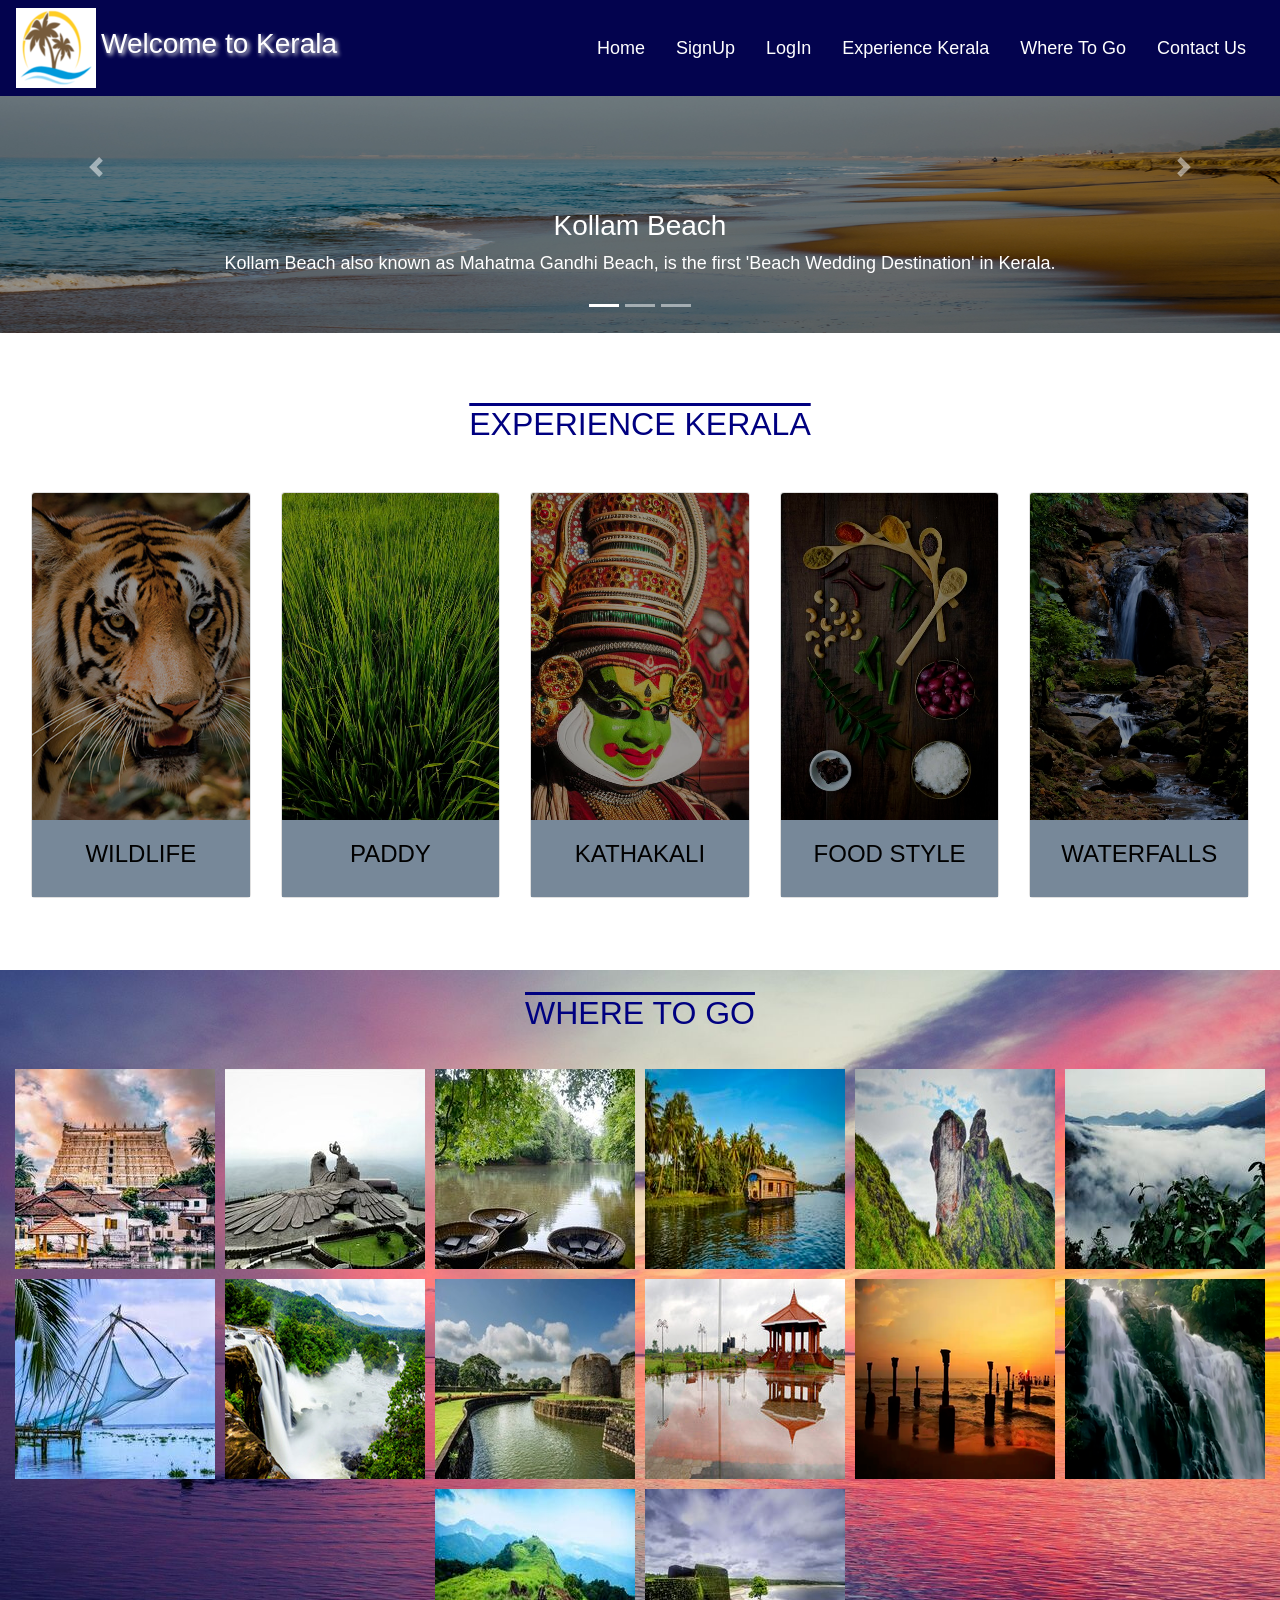
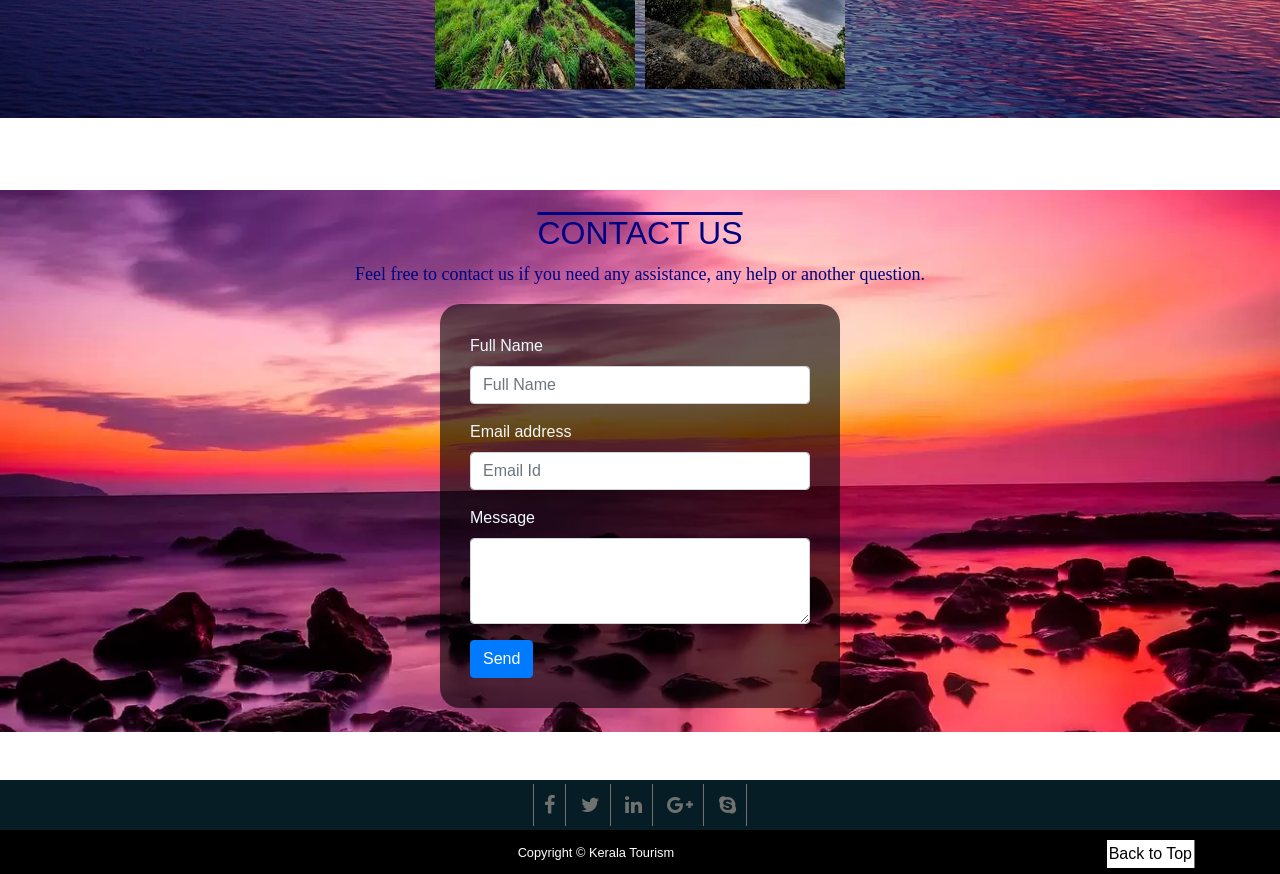
<file: index.html>
<!DOCTYPE html>
<html lang="en">
<head>
    <meta charset="UTF-8">
    <meta http-equiv="X-UA-Compatible" content="IE=edge">
    <meta name="viewport" content="width=device-width, initial-scale=1.0">
    <title>Kerala Tourism</title>
    <link rel="stylesheet" href="style.css">

    <link href="https://maxcdn.bootstrapcdn.com/font-awesome/4.4.0/css/font-awesome.min.css" rel="stylesheet"/> 
    <!-- <link href="https://maxcdn.bootstrapcdn.com/bootstrap/3.3.5/css/bootstrap.min.css" rel="stylesheet"/> --> 
    <link rel="stylesheet" href="https://cdn.jsdelivr.net/npm/bootstrap@4.5.3/dist/css/bootstrap.min.css" integrity="sha384-TX8t27EcRE3e/ihU7zmQxVncDAy5uIKz4rEkgIXeMed4M0jlfIDPvg6uqKI2xXr2" crossorigin="anonymous">
    <script src="https://code.jquery.com/jquery-3.5.1.slim.min.js" integrity="sha384-DfXdz2htPH0lsSSs5nCTpuj/zy4C+OGpamoFVy38MVBnE+IbbVYUew+OrCXaRkfj" crossorigin="anonymous"></script>
<script src="https://cdn.jsdelivr.net/npm/popper.js@1.16.1/dist/umd/popper.min.js" integrity="sha384-9/reFTGAW83EW2RDu2S0VKaIzap3H66lZH81PoYlFhbGU+6BZp6G7niu735Sk7lN" crossorigin="anonymous"></script>
<script src="https://cdn.jsdelivr.net/npm/bootstrap@4.5.3/dist/js/bootstrap.min.js" integrity="sha384-w1Q4orYjBQndcko6MimVbzY0tgp4pWB4lZ7lr30WKz0vr/aWKhXdBNmNb5D92v7s" crossorigin="anonymous"></script>
</head>
<body>
    <nav class="navbar fixed-top navbar-expand-lg navbar-dark" style="background-color: rgb(3, 3, 78);">
        <button class="navbar-toggler" type="button" data-toggle="collapse" data-target="#navbarTogglerDemo01" aria-controls="navbarTogglerDemo01" aria-expanded="false" aria-label="Toggle navigation">
          <span class="navbar-toggler-icon"></span>
        </button>
        <div class="collapse navbar-collapse" id="navbarTogglerDemo01">
          <img src="./image/logo2.png" alt="">
          <h3 id="head1">Welcome to Kerala</h3>
          <ul class="navbar-nav ml-auto mt-2 mt-lg-0">
            <li class="nav-item active">
              <a class="nav-link" href="#">Home<span class="sr-only">(current)</span></a>
            </li>
            <li class="nav-item active">
                <a class="nav-link" href="signup.html">SignUp<span class="sr-only">(current)</span></a>
            </li>
            <li class="nav-item active">
                <a class="nav-link" href="login.html">LogIn<span class="sr-only">(current)</span></a>
            </li>
            <li class="nav-item active">
                <a class="nav-link" href="#experience">Experience Kerala<span class="sr-only">(current)</span></a>
            </li>
            <li class="nav-item active">
                <a class="nav-link" href="#wheretogo">Where To Go<span class="sr-only">(current)</span></a>
            </li>
            <li class="nav-item active">
              <a class="nav-link" href="#contact">Contact Us<span class="sr-only">(current)</span></a>
            </li>
          </ul>
        </div>
    </nav>
      <div id="carouselExampleCaptions" class="carousel slide" data-ride="carousel">
        <ol class="carousel-indicators">
          <li data-target="#carouselExampleCaptions" data-slide-to="0" class="active"></li>
          <li data-target="#carouselExampleCaptions" data-slide-to="1"></li>
          <li data-target="#carouselExampleCaptions" data-slide-to="2"></li>
        </ol>
        <div class="carousel-inner">
          <div class="carousel-item active">
            <img src="./image/bg1.png" class="d-block w-100" alt="..." style="filter: brightness(60%);">
            <div class="carousel-caption d-none d-md-block">
              <h3 class="headc">Kollam Beach</h3>
              <p style="font-size: large;">Kollam Beach also known as Mahatma Gandhi Beach, is the first 'Beach Wedding Destination' in Kerala.</p>
            </div>
          </div>
          <div class="carousel-item">
            <img src="./image/bg3.png" class="d-block w-100" alt="..." style="filter: brightness(60%);">
            <div class="carousel-caption d-none d-md-block">
              <h3 class="headc">Munnar Hills</h3>
              <p style="font-size: large;">Munnar, the famed hill station of south India, is a romantic locale where natural beauty is everywhere to visit, explore and to enjoy.</p>
            </div>
          </div>
          <div class="carousel-item">
            <img src="./image/bg5.png" class="d-block w-100" alt="..." style="filter: brightness(60%);">
            <div class="carousel-caption d-none d-md-block">
              <h3 class="headc">Kuttanad</h3>
              <p style="font-size: large;">Kuttanad is named the rice bowl of Kerala,is a backwater paradise and an ideal destination for a backwater cruise in Kerala.</p>
            </div>
          </div>
        </div>
        <a class="carousel-control-prev" href="#carouselExampleCaptions" role="button" data-slide="prev">
          <span class="carousel-control-prev-icon" aria-hidden="true"></span>
          <span class="sr-only">Previous</span>
        </a>
        <a class="carousel-control-next" href="#carouselExampleCaptions" role="button" data-slide="next">
          <span class="carousel-control-next-icon" aria-hidden="true"></span>
          <span class="sr-only">Next</span>
        </a>
      </div>
    <br><br>
    <section id="experience">
    <br>
    <h2 id="headexp">EXPERIENCE KERALA</h2>
    <div class="card-deck mt-5 mr-3 ml-3">
      <div class="card" style="width: 18rem;">
        <img src="./image/Wildlife.jpg" class="card-img-top" alt="..." >
        <div class="card-body" style="background-color: lightslategray;">
          <h4 class="headcard">WILDLIFE</h4>
          <p class="card-text">Kerala has been a safe haven for rare flora and fauna for centuries. From the mystical Nilgiri Tahr to the majestic Asiatic Elephant, Kerala is host to many endemic species. </p>
        </div>
      </div>
      <div class="card" style="width: 18rem;">
        <img src="./image/paddy.png" class="card-img-top" alt="...">
        <div class="card-body" style="background-color:lightslategray;">
          <h4 class="headcard">PADDY</h4>
          <p class="card-text">The lush green paddy fields never fail to catch your attention. A walk through this paradise surrounded by captivating backwaters will certainly be a fascinating experience for all.</p>
        </div>
      </div>
      <div class="card" style="width: 18rem;">
        <img src="./image/kathakali.png" class="card-img-top" alt="...">
        <div class="card-body" style="background-color:lightslategray;">
          <h4 class="headcard">KATHAKALI</h4>
          <p class="card-text">Kathakali is a "story play" genre of art, but one distinguished by the elaborately colourful make-up, costumes and face masks that the traditionally male actor-dancers wear.</p>
        </div>
      </div>
      <div class="card" style="width: 18rem;">
        <img src="./image/cusine.png" class="card-img-top" alt="...">
        <div class="card-body" style="background-color:lightslategray;">
          <h4 class="headcard">FOOD STYLE</h4>
          <p class="card-text">Kerala cuisine offers a multitude of both vegetarian and non-vegetarian dishes prepared using fish, poultry and red meat with rice as a typical accompaniment.</p>
        </div>
      </div>
      <div class="card" style="width: 18rem;">
        <img src="./image/waterfall.png" class="card-img-top" alt="...">
        <div class="card-body" style="background-color:lightslategray;">
          <h4 class="headcard">WATERFALLS</h4>
          <p class="card-text">The land of Kerala has ample of forests, lakes and waterfalls. Water streams merge together to form luscious waterfalls in Kerala, which attract dozens of people.</p>
        </div>
      </div>
    </div>
    </section>
    <br><br><br>
    <section id="wheretogo">
      <div id="main" style="background-image:url(./image/div-bg3.jpg); height: max-content; background-size: cover;">
        <br>
        <h2 id="headexp">WHERE TO GO</h2>
        <br>
        <div class="row">
          <div class="column">
            <a href="trivandrum.html">
              <img src="image/tr2.png" class="grid-img" alt="Snow" style="width:100%">
              <div class="hovercap">Thiruvananthapuram</div>
            </a>
          </div>
          <div class="column">
            <a href="kollam.html">
              <img src="image/kl.png" class="grid-img" alt="Forest" style="width:100%">
              <div class="hovercap">Kollam</div>
            </a>
          </div>
          <div class="column">
            <a href="pathanamthitta.html">
              <img src="image/pt.png" class="grid-img" alt="Mountains" style="width:100%">
              <div class="hovercap">Pathanamthitta</div>
            </a>
          </div>
          <div class="column">
            <a href="alapuzha.html">
              <img src="image/al.png" class="grid-img" alt="Mountains" style="width:100%">
              <div class="hovercap">Alappuzha</div>
            </a>
          </div>
          <div class="column">
            <a href="kottayam.html">
              <img src="image/kt.png" class="grid-img" alt="Mountains" style="width:100%">
              <div class="hovercap">Kottayam</div>
            </a>
          </div>
          <div class="column">
            <a href="idukki.html">
              <img src="image/id.png" class="grid-img" alt="Mountains" style="width:100%">
              <div class="hovercap">Idukki</div>
            </a>
          </div>
          <div class="column">
            <a href="">
              <img src="image/el.png" class="grid-img" alt="Mountains" style="width:100%">
              <div class="hovercap">Ernakulam</div>
            </a>
          </div>
          <div class="column">
            <a href="">
              <img src="image/ts1.png" class="grid-img" alt="Snow" style="width:100%">
              <div class="hovercap">Thrissur</div>
            </a>
          </div>
          <div class="column">
            <a href="">
              <img src="image/pd.png" class="grid-img" alt="Forest" style="width:100%">
              <div class="hovercap">Palakkad</div>
            </a>
          </div>
          <div class="column">
            <a href="">
              <img src="image/ml.png" class="grid-img" alt="Mountains" style="width:100%">
              <div class="hovercap">Malappuram</div>
            </a>
          </div>
          <div class="column">
            <a href="">
              <img src="image/kd.png" class="grid-img" alt="Mountains" style="width:100%">
              <div class="hovercap">Kozhikode</div>
            </a>
          </div>
          <div class="column">
            <a href="">
              <img src="image/wd.png" class="grid-img" alt="Mountains" style="width:100%">
              <div class="hovercap">Wayanad</div>
            </a>
          </div>
          <div class="column">
            <a href="">
              <img src="image/kr.png" class="grid-img" alt="Mountains" style="width:100%">
              <div class="hovercap">Kannur</div>
            </a>
          </div>
          <div class="column">
            <a href="">
              <img src="image/kg.png" class="grid-img" alt="Mountains" style="width:100%">
              <div class="hovercap">Kasaragod</div>
            </a>         
          </div>
        </div>
        <br>
      </div>
    </section>
    <br><br><br>
    <section id="contact">
      <div class="div-cont" style="background-image: url(./image/div-bg2.png); height: max-content; background-size: cover;">
        <br>
        <h2 id="headexp">CONTACT US</h2>
        <p class="description" style="color:navy">Feel free to contact us if you need any assistance, any help or another question.
        <br>
        <form class="form-cont">
          <div class="form-group">
            <label for="exampleFormControlInput1">Full Name</label>
            <input type="text" class="form-control" placeholder="Full Name">
          </div>
          <div class="form-group">
            <label for="exampleFormControlInput1">Email address</label>
            <input type="email" class="form-control" id="exampleFormControlInput1" placeholder="Email Id">
          </div>
          <div class="form-group">
            <label for="exampleFormControlTextarea1">Message</label>
            <textarea class="form-control" id="exampleFormControlTextarea1" rows="3"></textarea>
          </div>
          <button type="submit" class="btn btn-primary">Send</button>
          <br>
        </form>
        <br>
      </div>
    </section>
    <br><br>
    <footer>
      <a href="#"><i class="fa fa-facebook"></i></a>
      <a href="#"><i class="fa fa-twitter"></i></a>
      <a href="#"><i class="fa fa-linkedin"></i></a>
      <a href="#"><i class="fa fa-google-plus"></i></a>
      <a href="#"><i class="fa fa-skype"></i></a>
    </footer>
    <footer id="sticky-footer" class="flex-shrink-0 text-white" style="background-color: black ;">
      <div class="container text-center text-white">
        <small>Copyright &copy; Kerala Tourism </small>
        <a href="#" id="scroll">Back to Top</a>
      </div>
    </footer>

</body>
</html>
















<!-- <div class="dis-img">
  <a href=""><img src="./image/TR1.png" alt="" class="main-img"></a>
  <a href=""><img src="./image/TR1.png" alt="" class="main-img"></a>
  <a href=""><img src="./image/TR1.png" alt="" class="main-img"></a>
  <a href=""><img src="./image/TR1.png" alt="" class="main-img"></a>
  <a href=""><img src="./image/TR1.png" alt="" class="main-img"></a>
  <a href=""><img src="./image/TR1.png" alt="" class="main-img"></a>
  <a href=""><img src="./image/TR1.png" alt="" class="main-img"></a>
  <a href=""><img src="./image/TR1.png" alt="" class="main-img"></a>
  <a href=""><img src="./image/TR1.png" alt="" class="main-img"></a>
  <a href=""><img src="./image/TR1.png" alt="" class="main-img"></a>
  <a href=""><img src="./image/TR1.png" alt="" class="main-img"></a>
  <a href=""><img src="./image/TR1.png" alt="" class="main-img"></a>
  <a href=""><img src="./image/TR1.png" alt="" class="main-img"></a>
  <a href=""><img src="./image/TR1.png" alt="" class="main-img"></a>
</div> -->
</file>
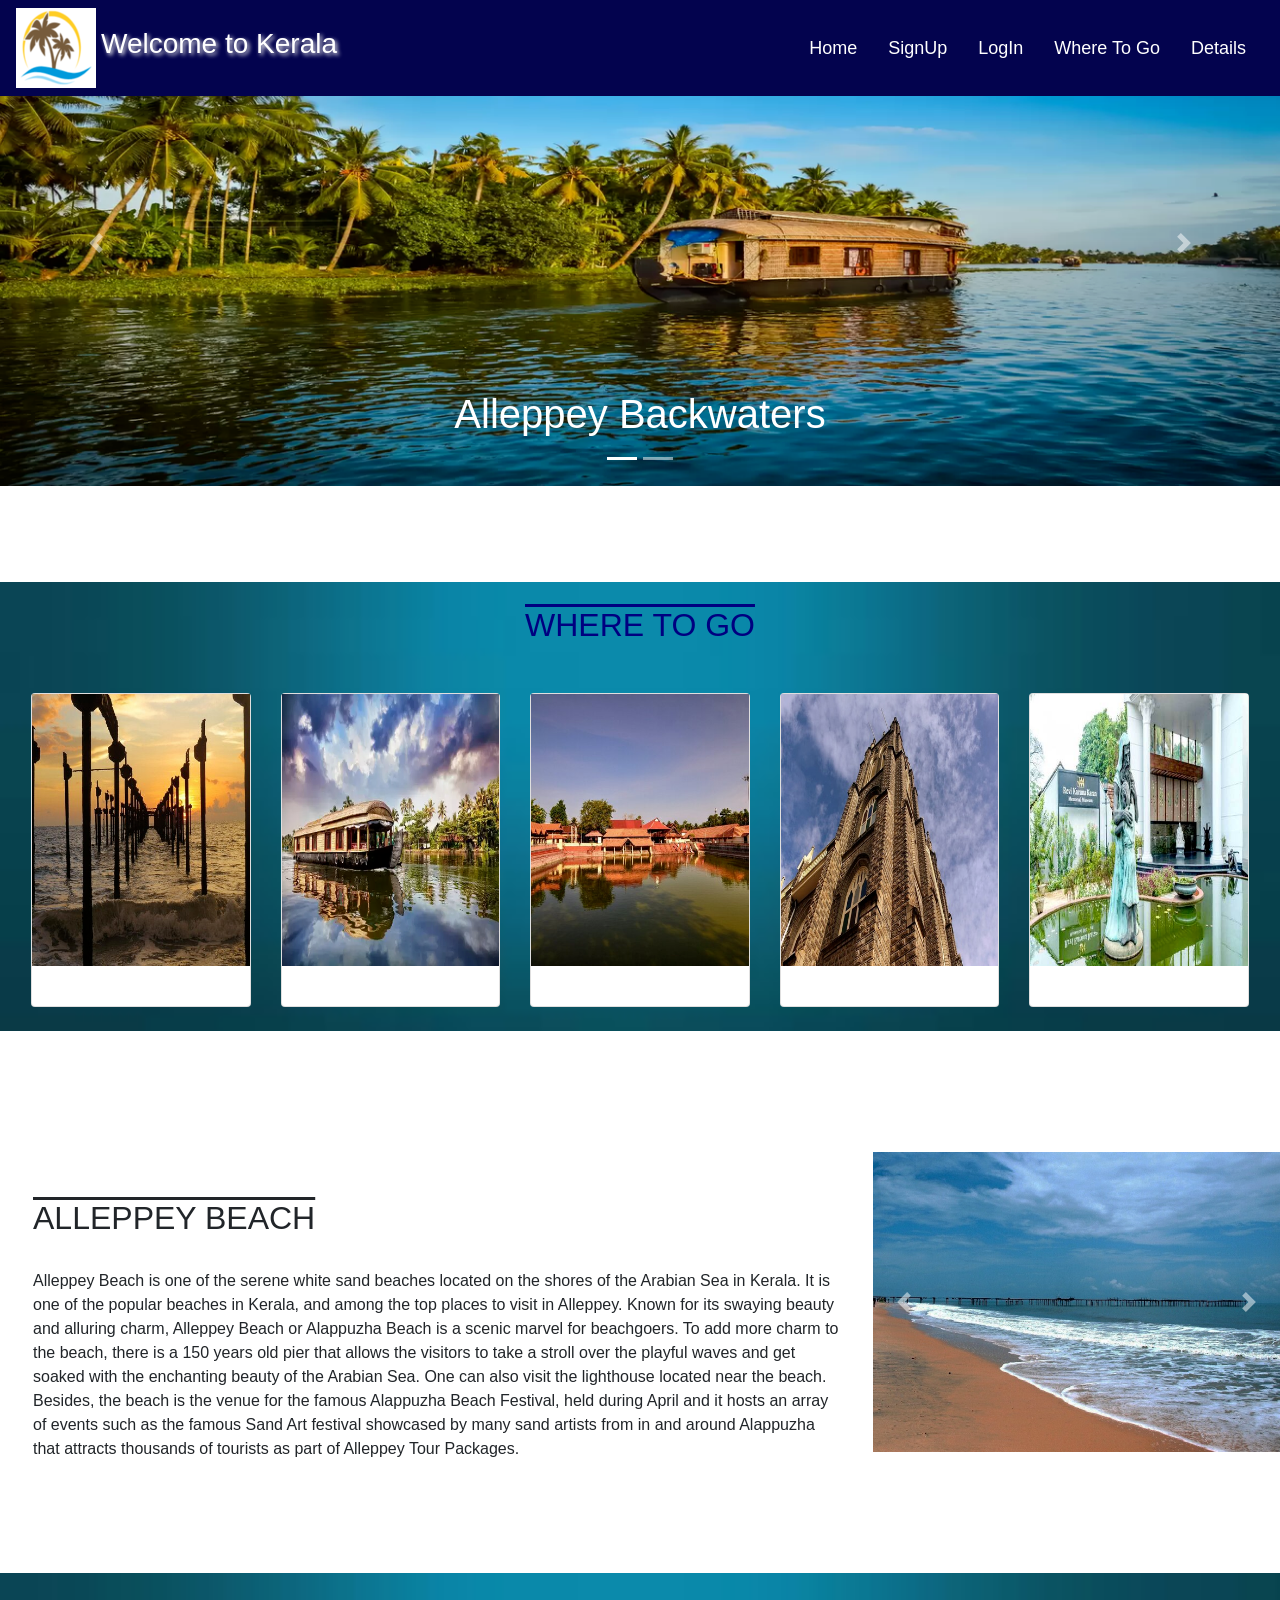
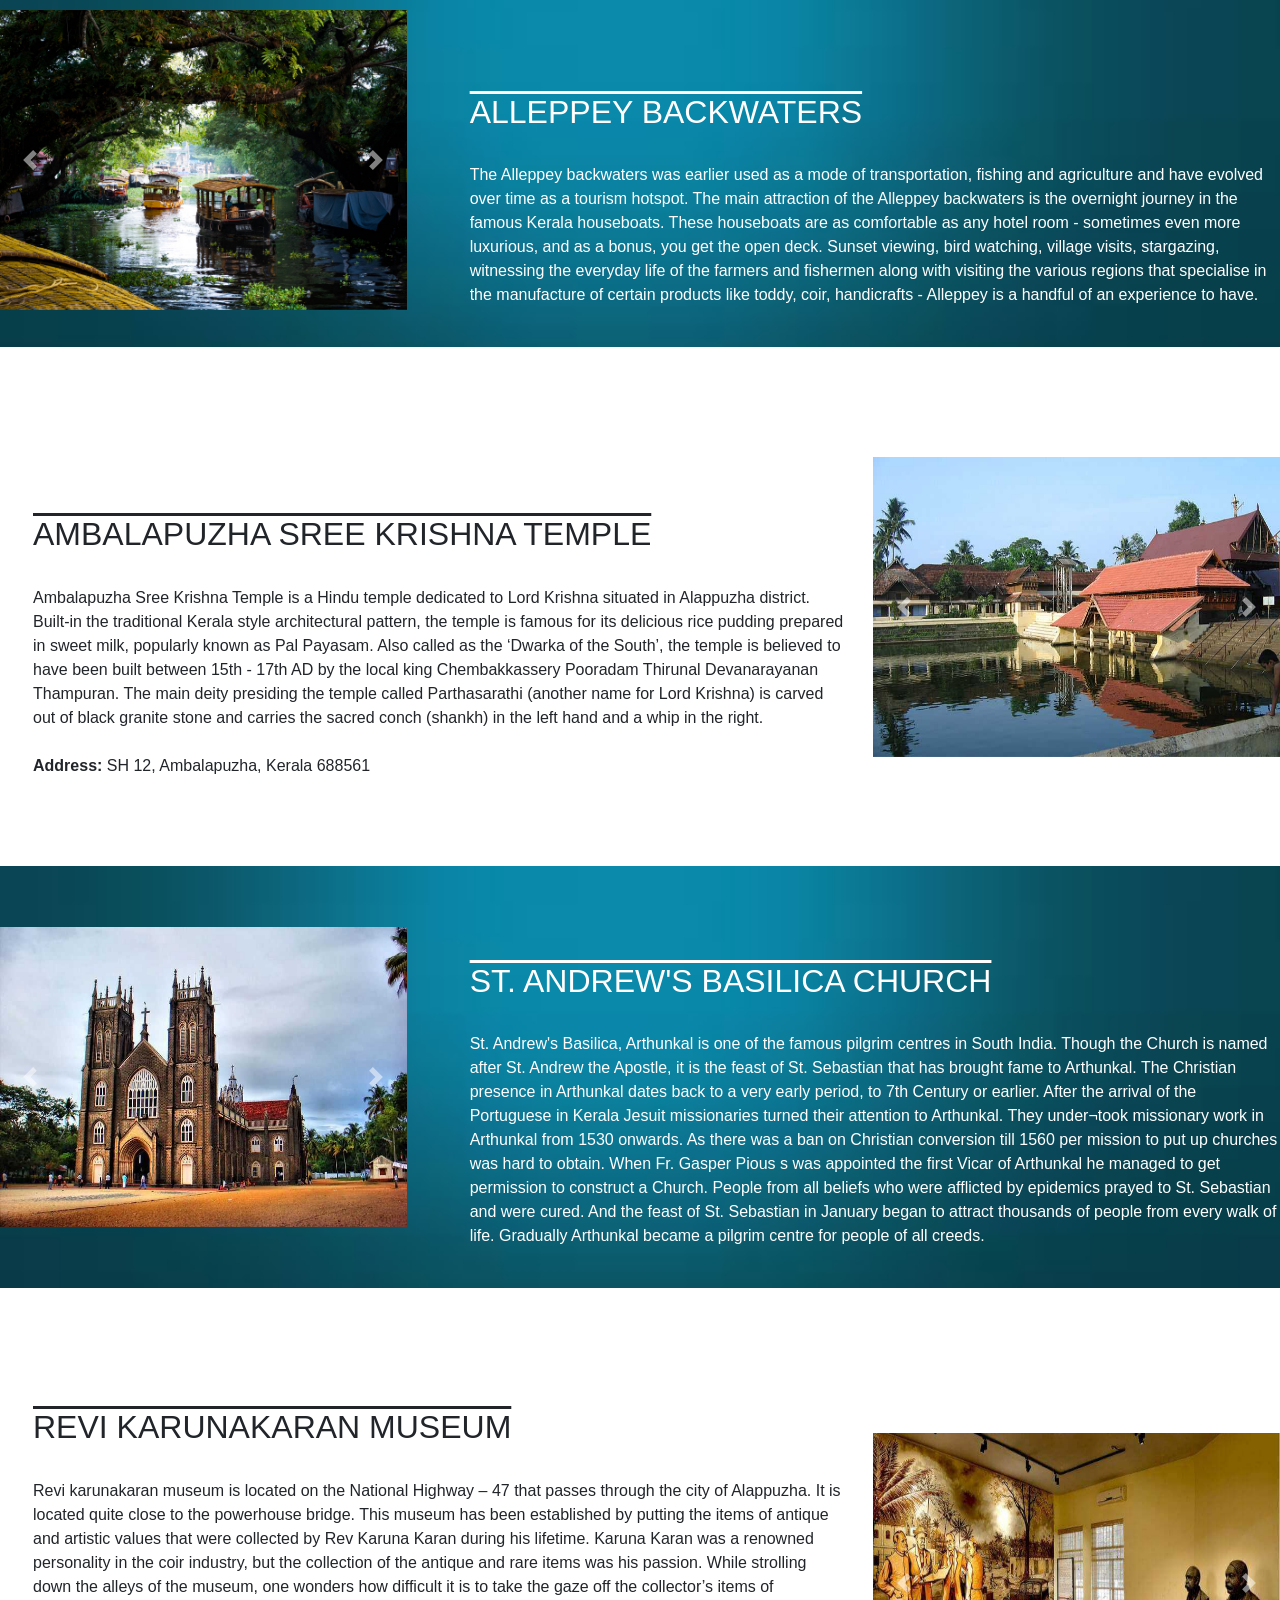
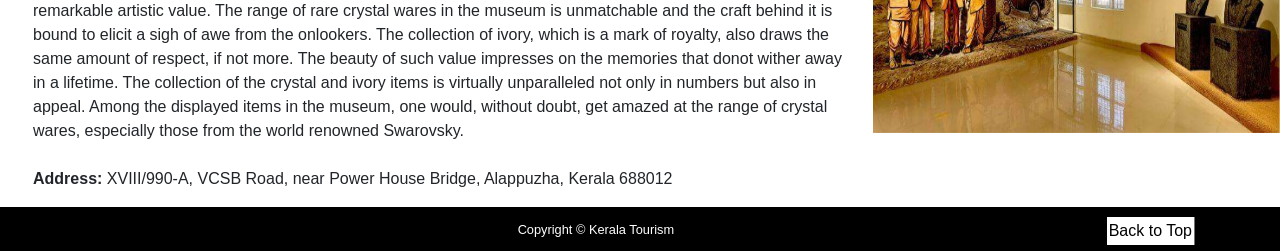
<file: alapuzha.html>
<!DOCTYPE html>
<html lang="en">
<head>
    <meta charset="UTF-8">
    <meta http-equiv="X-UA-Compatible" content="IE=edge">
    <meta name="viewport" content="width=device-width, initial-scale=1.0">
    <title>Alappuzha</title>
    <link rel="stylesheet" href="style.css">
    <link rel="stylesheet" href="https://cdn.jsdelivr.net/npm/bootstrap@4.5.3/dist/css/bootstrap.min.css" integrity="sha384-TX8t27EcRE3e/ihU7zmQxVncDAy5uIKz4rEkgIXeMed4M0jlfIDPvg6uqKI2xXr2" crossorigin="anonymous">
    <script src="https://code.jquery.com/jquery-3.5.1.slim.min.js" integrity="sha384-DfXdz2htPH0lsSSs5nCTpuj/zy4C+OGpamoFVy38MVBnE+IbbVYUew+OrCXaRkfj" crossorigin="anonymous"></script>
    <script src="https://cdn.jsdelivr.net/npm/popper.js@1.16.1/dist/umd/popper.min.js" integrity="sha384-9/reFTGAW83EW2RDu2S0VKaIzap3H66lZH81PoYlFhbGU+6BZp6G7niu735Sk7lN" crossorigin="anonymous"></script>
    <script src="https://cdn.jsdelivr.net/npm/bootstrap@4.5.3/dist/js/bootstrap.min.js" integrity="sha384-w1Q4orYjBQndcko6MimVbzY0tgp4pWB4lZ7lr30WKz0vr/aWKhXdBNmNb5D92v7s" crossorigin="anonymous"></script>
</head>
<body>
    <nav class="navbar fixed-top navbar-expand-lg navbar-dark" style="background-color: rgb(3, 3, 78);">
        <button class="navbar-toggler" type="button" data-toggle="collapse" data-target="#navbarTogglerDemo01" aria-controls="navbarTogglerDemo01" aria-expanded="false" aria-label="Toggle navigation">
          <span class="navbar-toggler-icon"></span>
        </button>
        <div class="collapse navbar-collapse" id="navbarTogglerDemo01">
          <img src="./image/logo2.png" alt="">
          <h3 id="head1">Welcome to Kerala</h3>
          <ul class="navbar-nav ml-auto mt-2 mt-lg-0">
            <li class="nav-item active">
              <a class="nav-link" href="index.html">Home<span class="sr-only">(current)</span></a>
            </li>
            <li class="nav-item active">
                <a class="nav-link" href="signup.html">SignUp<span class="sr-only">(current)</span></a>
            </li>
            <li class="nav-item active">
                <a class="nav-link" href="login.html">LogIn<span class="sr-only">(current)</span></a>
            </li>
            <li class="nav-item active">
                <a class="nav-link" href="#wheretogotr">Where To Go<span class="sr-only">(current)</span></a>
            </li>
            <li class="nav-item active">
                <a class="nav-link" href="#detail1">Details<span class="sr-only">(current)</span></a>
            </li>
          </ul>
        </div>
    </nav>
    <div id="carouselExampleCaptions" class="carousel slide" data-ride="carousel">
        <ol class="carousel-indicators">
          <li data-target="#carouselExampleCaptions" data-slide-to="0" class="active"></li>
          <li data-target="#carouselExampleCaptions" data-slide-to="1"></li>
        </ol>
        <div class="carousel-inner">
          <div class="carousel-item active">
            <img src="./image/al-c (1).png" class="d-block w-100" alt="...">
            <div class="carousel-caption d-none d-md-block">
              <h1>Alleppey Backwaters</h1>
            </div>
          </div>
          <div class="carousel-item">
            <img src="./image/al-c (2).png" class="d-block w-100" alt="...">
            <div class="carousel-caption d-none d-md-block">
              <h1 style="color: black;">Alappuzha Beach</h1>
            </div>
          </div>
        </div>
        <a class="carousel-control-prev" href="#carouselExampleCaptions" role="button" data-slide="prev">
          <span class="carousel-control-prev-icon" aria-hidden="true"></span>
          <span class="sr-only">Previous</span>
        </a>
        <a class="carousel-control-next" href="#carouselExampleCaptions" role="button" data-slide="next">
          <span class="carousel-control-next-icon" aria-hidden="true"></span>
          <span class="sr-only">Next</span>
        </a>
      </div>
      <br><br><br><br>
      <section id="wheretogotr">
      <div id="main" style="background-image: url(./image/div-bg4.jpg);background-size: cover;height: max-content">
        <br>
        <h2 id="headexp">WHERE TO GO</h2>
        <div class="card-deck mt-5 mr-3 ml-3">
        <div class="card" style="width: 18rem;">
            <a href="#detail1">
                <img src="./image/al-card (5).png" class="grid-img" alt="...">
            </a>
            <div class="card-body">
                <p class="card-text">Alappuzha Beach</p>
            </div>
        </div>
        <div class="card" style="width: 18rem;">
            <a href="#detail2">
                <img src="./image/al-card (4).png" class="grid-img" alt="...">
            </a>
            <div class="card-body">
                <p class="card-text">Alleppey Backwaters</p>
            </div>
        </div>
        <div class="card" style="width: 18rem;">
            <a href="#detail3">
                <img src="./image/al-card (3).png" class="grid-img" alt="...">
            </a>
            <div class="card-body">
                <p class="card-text">Ambalapuzha Temple</p>
            </div>
        </div>
        <div class="card" style="width: 18rem;">
            <a href="#detail4">
                <img src="./image/al-card (2).png" class="grid-img" alt="...">
            </a>
            <div class="card-body">
                <p class="card-text">St. Andrew's Basilica Church</p>
            </div>
        </div>
        <div class="card" style="width: 18rem;">
            <a href="#detail5">
                <img src="./image/al-card (1).png" class="grid-img" alt="...">
            </a>
            <div class="card-body">
                <p class="card-text">Revi Karunakaran Memorial Museum</p>
            </div>
        </div>
        </div>
        <br>
      </div>
      </section>
      <br><br><br>
      <section id="detail1">
        <div class="row">
            <div class="col-xs-12 col-sm-12 col-md-8 col-lg-8 content pl-5">
                <br><br><br><br>
                <h2 style="text-decoration: overline;text-transform: uppercase;">Alleppey Beach</h2>
                <br>
                <p>
                    Alleppey Beach is one of the serene white sand beaches located on the shores of the Arabian Sea in Kerala. It is one of the popular beaches in Kerala, and among the top places to visit in Alleppey. Known for its swaying beauty and alluring charm, Alleppey Beach or Alappuzha Beach is a scenic marvel for beachgoers. To add more charm to the beach, there is a 150 years old pier that allows the visitors to take a stroll over the playful waves and get soaked with the enchanting beauty of the Arabian Sea. One can also visit the lighthouse located near the beach. Besides, the beach is the venue for the famous Alappuzha Beach Festival, held during April and it hosts an array of events such as the famous Sand Art festival showcased by many sand artists from in and around Alappuzha that attracts thousands of tourists as part of Alleppey Tour Packages.
                    <br><br>
                    <!-- <b>Address: </b>Jatayu Junction, Jatayu Nature Park Rd, Chadayamangalam, Kerala 691534 -->
                </p>
            </div>
            <div class="col-xs-12 col-sm-12 col-md-4 col-lg-4 text-white">
                <div id="carouselExampleControls" class="carousel slide" data-ride="carousel">
                    <div class="carousel-inner">
                      <div class="carousel-item active">
                        <img src="./image/Alleppey_Beach1.jpeg" class="d-block w-100" alt="..." style="height: 300px; width: 300px;">
                      </div>
                      <div class="carousel-item">
                        <img src="./image/Alleppey_beach2.jpg" class="d-block w-100" alt="..." style="height: 300px; width: 300px;">
                      </div>
                      <div class="carousel-item">
                        <img src="./image/Alleppey_Beach3.jpeg" class="d-block w-100" alt="..." style="height: 300px; width: 300px;">
                      </div>
                    </div>
                    <a class="carousel-control-prev" href="#carouselExampleControls" role="button" data-slide="prev">
                      <span class="carousel-control-prev-icon" aria-hidden="true"></span>
                      <span class="sr-only">Previous</span>
                    </a>
                    <a class="carousel-control-next" href="#carouselExampleControls" role="button" data-slide="next">
                      <span class="carousel-control-next-icon" aria-hidden="true"></span>
                      <span class="sr-only">Next</span>
                    </a>
                  </div>
            </div>
        </div>
      </section>
      <br><br><br>
      <section id="detail2">
        <div class="row" style="background-image: url(./image/div-bg4.jpg); background-size: cover;">
            <div class="col-xs-12 col-sm-12 col-md-4 col-lg-4 text-white">
                <div id="carouselExampleControls1" class="carousel slide" data-ride="carousel">
                    <div class="carousel-inner">
                      <div class="carousel-item active">
                        <img src="./image/backwater1.jpg" class="d-block w-100" alt="..." style="height: 300px; width: 300px;">
                      </div>
                      <div class="carousel-item">
                        <img src="./image/backwater2.jpg" class="d-block w-100" alt="..." style="height: 300px; width: 300px;">
                      </div>
                      <div class="carousel-item">
                        <img src="./image/backwaters3.jpg" class="d-block w-100" alt="..." style="height: 300px; width: 300px;">
                      </div>
                    </div>
                    <a class="carousel-control-prev" href="#carouselExampleControls1" role="button" data-slide="prev">
                      <span class="carousel-control-prev-icon" aria-hidden="true"></span>
                      <span class="sr-only">Previous</span>
                    </a>
                    <a class="carousel-control-next" href="#carouselExampleControls1" role="button" data-slide="next">
                      <span class="carousel-control-next-icon" aria-hidden="true"></span>
                      <span class="sr-only">Next</span>
                    </a>
                </div>
            </div>
            <div class="col-xs-12 col-sm-12 col-md-8 col-lg-8 content pl-5" style="color: white;">
                <br><br><br><br>
                <br>
                <h2 style="text-decoration: overline; text-transform: uppercase;">Alleppey backwaters</h2>
                <br>
                <p>
                    The Alleppey backwaters  was earlier used as a mode of transportation, fishing and agriculture and have evolved over time as a tourism hotspot. The main attraction of the Alleppey backwaters is the overnight journey in the famous Kerala houseboats. These houseboats are as comfortable as any hotel room - sometimes even more luxurious, and as a bonus, you get the open deck.
                    Sunset viewing, bird watching, village visits, stargazing, witnessing the everyday life of the farmers and fishermen along with visiting the various regions that specialise in the manufacture of certain products like toddy, coir, handicrafts - Alleppey is a handful of an experience to have.
                    <br><br>
                    <!-- <b>Address: </b>West Nada, Fort, East Fort, Pazhavangadi, Thiruvananthapuram, Kerala 695023 -->
                </p>
            </div>
      </section>
      <br><br><br>
      <section id="detail3">
        <div class="row">
        <div class="col-xs-12 col-sm-12 col-md-8 col-lg-8 content pl-5">
            <br><br><br><br>
            <h2 style="text-decoration: overline; text-transform: uppercase;">Ambalapuzha Sree Krishna Temple</h2>
            <br>
            <p>
                Ambalapuzha Sree Krishna Temple is a Hindu temple dedicated to Lord Krishna situated in Alappuzha district. Built-in the traditional Kerala style architectural pattern, the temple is famous for its delicious rice pudding prepared in sweet milk, popularly known as Pal Payasam.
                Also called as the ‘Dwarka of the South’, the temple is believed to have been built between 15th - 17th AD by the local king Chembakkassery Pooradam Thirunal Devanarayanan Thampuran. The main deity presiding the temple called Parthasarathi (another name for Lord Krishna) is carved out of black granite stone and carries the sacred conch (shankh) in the left hand and a whip in the right.
                <br><br>
                <b>Address: </b>SH 12, Ambalapuzha, Kerala 688561
            </p>
        </div>
        <div class="col-xs-12 col-sm-12 col-md-4 col-lg-4 text-white">
            <div id="carouselExampleControls2" class="carousel slide" data-ride="carousel">
                <div class="carousel-inner">
                  <div class="carousel-item active">
                    <img src="./image/ambalpuzha1.jpg" class="d-block w-100" alt="..." style="height: 300px; width: 300px;">
                  </div>
                  <div class="carousel-item">
                    <img src="./image/ambalapuzha3.jpg" class="d-block w-100" alt="..." style="height: 300px; width: 300px;">
                  </div>
                  <div class="carousel-item">
                    <img src="./image/ambalpuzha2.jpg" class="d-block w-100" alt="..." style="height: 300px; width: 300px;">
                  </div>
                </div>
                <a class="carousel-control-prev" href="#carouselExampleControls2" role="button" data-slide="prev">
                  <span class="carousel-control-prev-icon" aria-hidden="true"></span>
                  <span class="sr-only">Previous</span>
                </a>
                <a class="carousel-control-next" href="#carouselExampleControls2" role="button" data-slide="next">
                  <span class="carousel-control-next-icon" aria-hidden="true"></span>
                  <span class="sr-only">Next</span>
                </a>
            </div>
        </div>
        </div> 
      </section>
      <br><br><br>
      <section id="detail4">
        <div class="row" style="background-image: url(./image/div-bg4.jpg); background-size: cover;">
            <div class="col-xs-12 col-sm-12 col-md-4 col-lg-4 text-white">
                <div id="carouselExampleControls3" class="carousel slide" data-ride="carousel">
                    <div class="carousel-inner">
                      <div class="carousel-item active">
                        <img src="./image/churchA1.jpg" class="d-block w-100" alt="..." style="height: 300px; width: 300px;">
                      </div>
                      <div class="carousel-item">
                        <img src="./image/churchA2.jpg" class="d-block w-100" alt="..." style="height: 300px; width: 300px;">
                      </div>
                      <div class="carousel-item">
                        <img src="./image/churchA3.jpg" class="d-block w-100" alt="..." style="height: 300px; width: 300px;">
                      </div>
                    </div>
                    <a class="carousel-control-prev" href="#carouselExampleControls3" role="button" data-slide="prev">
                      <span class="carousel-control-prev-icon" aria-hidden="true"></span>
                      <span class="sr-only">Previous</span>
                    </a>
                    <a class="carousel-control-next" href="#carouselExampleControls3" role="button" data-slide="next">
                      <span class="carousel-control-next-icon" aria-hidden="true"></span>
                      <span class="sr-only">Next</span>
                    </a>
                </div>
            </div>
            <div class="col-xs-12 col-sm-12 col-md-8 col-lg-8 content pl-5" style="color: white">
                <br><br><br><br>
                <h2 style="text-decoration: overline; text-transform: uppercase;">St. Andrew's Basilica Church</h2>
                <br>
                <p>
                    St. Andrew's Basilica, Arthunkal is one of the famous pilgrim centres in South India. Though the Church is named after St. Andrew the Apostle, it is the feast of St. Sebastian that has brought fame to Arthunkal. The Christian presence in Arthunkal dates back to a very early period, to 7th Century or earlier. After the arrival of the Portuguese in Kerala Jesuit missionaries turned their attention to Arthunkal. They under¬took missionary work in Arthunkal from 1530 onwards. As there was a ban on Christian conversion till 1560 per mission to put up churches was hard to obtain. When Fr. Gasper Pious s was appointed the first Vicar of Arthunkal he managed to get permission to construct a Church.
                    People from all beliefs who were afflicted by epidemics prayed to St. Sebastian and were cured. And the feast of St. Sebastian in January began to attract thousands of people from every walk of life. Gradually Arthunkal became a pilgrim centre for people of all creeds. 
                    <br><br>
                    <!-- <b>Address: </b>W5R8+R2M, Rd to Palaruvi Waterfalls, Palaruvi, Kerala 691309 -->
                </p>
            </div>
        </div>
      </section>
      <br><br><br>
      <section id="detail5">
        <div class="row">
            <div class="col-xs-12 col-sm-12 col-md-8 col-lg-8 content pl-5">
                <br><br>
                <h2 style="text-decoration: overline; text-transform: uppercase;">Revi karunakaran museum</h2>
                <br>
                <p>
                    Revi karunakaran museum is located on the National Highway – 47 that passes through the city of Alappuzha.  It is located quite close to the powerhouse bridge.  This museum has been established by putting the items of antique and artistic values that were collected by Rev Karuna Karan during his lifetime. Karuna Karan was a renowned personality in the coir industry, but the collection of the antique and rare items was his passion. While strolling down the alleys of the museum, one wonders how difficult it is to take the gaze off the collector’s items of remarkable artistic value.  The range of rare crystal wares in the museum is unmatchable and the craft behind it is bound to elicit a sigh of awe from the onlookers.  The collection of ivory, which is a mark of royalty, also draws the same amount of respect, if not more.  The beauty of such value impresses on the memories that donot wither away in a lifetime.  The collection of the crystal and ivory items is virtually unparalleled not only in numbers but also in appeal.  Among the displayed items in the museum, one would, without doubt, get amazed at the range of crystal wares, especially those from the world renowned Swarovsky. 
                    <br><br>
                    <b>Address: </b>XVIII/990-A, VCSB Road, near Power House Bridge, Alappuzha, Kerala 688012
                </p>
            </div>
            <div class="col-xs-12 col-sm-12 col-md-4 col-lg-4 text-white">
                <div id="carouselExampleControls4" class="carousel slide" data-ride="carousel">
                    <div class="carousel-inner">
                      <div class="carousel-item active">
                        <img src="./image/revi.jpg" class="d-block w-100" alt="..." style="height: 300px; width: 300px;">
                      </div>
                      <div class="carousel-item">
                        <img src="./image/revi1.jpg" class="d-block w-100" alt="..." style="height: 300px; width: 300px;">
                      </div>
                      <div class="carousel-item">
                        <img src="./image/revi2.jpg" class="d-block w-100" alt="..." style="height: 300px; width: 300px;">
                      </div>
                    </div>
                    <a class="carousel-control-prev" href="#carouselExampleControls4" role="button" data-slide="prev">
                      <span class="carousel-control-prev-icon" aria-hidden="true"></span>
                      <span class="sr-only">Previous</span>
                    </a>
                    <a class="carousel-control-next" href="#carouselExampleControls4" role="button" data-slide="next">
                      <span class="carousel-control-next-icon" aria-hidden="true"></span>
                      <span class="sr-only">Next</span>
                    </a>
                </div>
            </div>
        </div>
      </section>
      <footer id="sticky-footer" class="flex-shrink-0 text-white" style="background-color: black ;">
        <div class="container text-center text-white">
          <small>Copyright &copy; Kerala Tourism </small>
          <a href="#" id="scroll">Back to Top</a>
        </div>
      </footer>
</body>
</html>
</file>
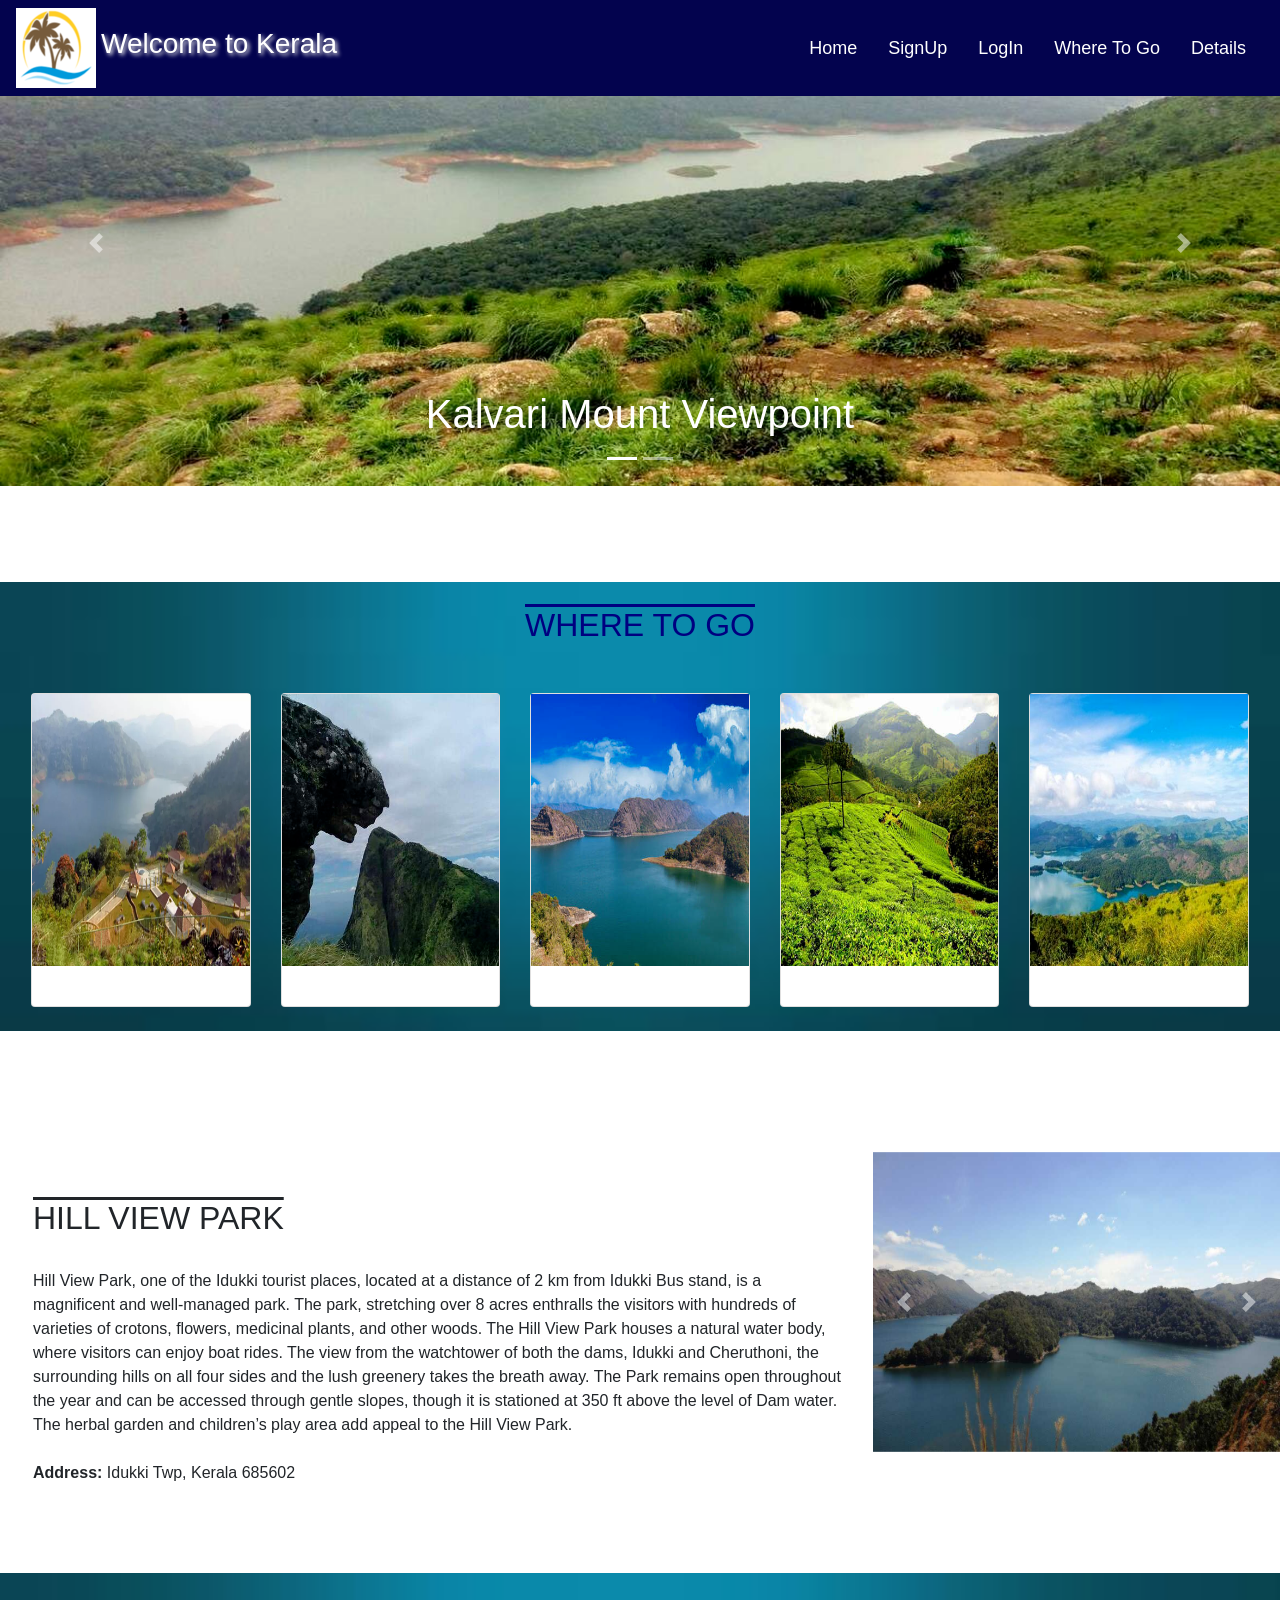
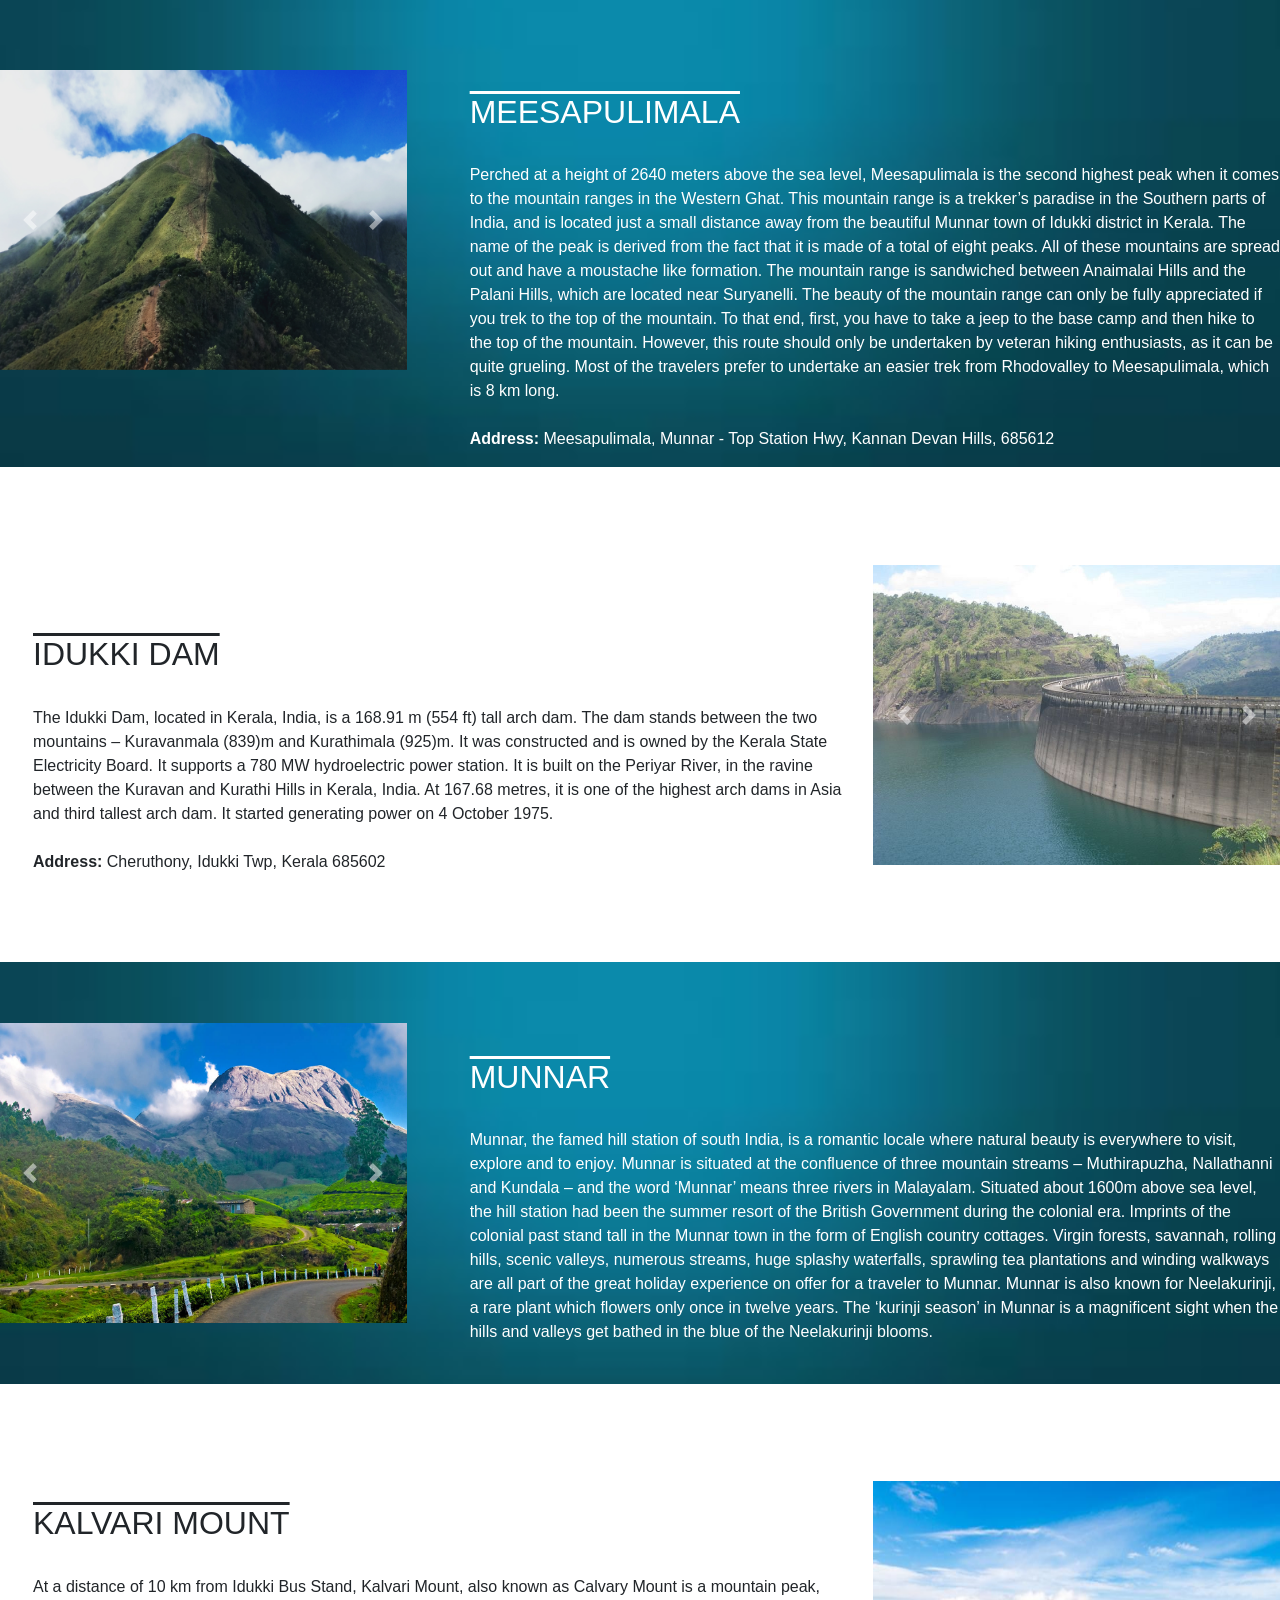
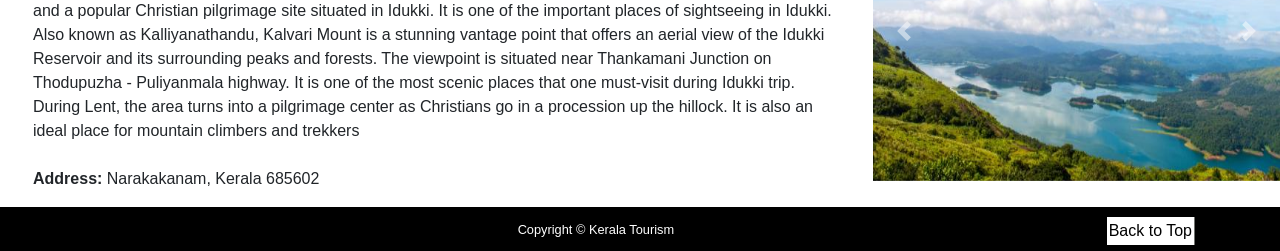
<file: idukki.html>
<!DOCTYPE html>
<html lang="en">
<head>
    <meta charset="UTF-8">
    <meta http-equiv="X-UA-Compatible" content="IE=edge">
    <meta name="viewport" content="width=device-width, initial-scale=1.0">
    <title>Idukki</title>
    <link rel="stylesheet" href="style.css">
    <link rel="stylesheet" href="https://cdn.jsdelivr.net/npm/bootstrap@4.5.3/dist/css/bootstrap.min.css" integrity="sha384-TX8t27EcRE3e/ihU7zmQxVncDAy5uIKz4rEkgIXeMed4M0jlfIDPvg6uqKI2xXr2" crossorigin="anonymous">
    <script src="https://code.jquery.com/jquery-3.5.1.slim.min.js" integrity="sha384-DfXdz2htPH0lsSSs5nCTpuj/zy4C+OGpamoFVy38MVBnE+IbbVYUew+OrCXaRkfj" crossorigin="anonymous"></script>
    <script src="https://cdn.jsdelivr.net/npm/popper.js@1.16.1/dist/umd/popper.min.js" integrity="sha384-9/reFTGAW83EW2RDu2S0VKaIzap3H66lZH81PoYlFhbGU+6BZp6G7niu735Sk7lN" crossorigin="anonymous"></script>
    <script src="https://cdn.jsdelivr.net/npm/bootstrap@4.5.3/dist/js/bootstrap.min.js" integrity="sha384-w1Q4orYjBQndcko6MimVbzY0tgp4pWB4lZ7lr30WKz0vr/aWKhXdBNmNb5D92v7s" crossorigin="anonymous"></script>
</head>
<body>
    <nav class="navbar fixed-top navbar-expand-lg navbar-dark" style="background-color: rgb(3, 3, 78);">
        <button class="navbar-toggler" type="button" data-toggle="collapse" data-target="#navbarTogglerDemo01" aria-controls="navbarTogglerDemo01" aria-expanded="false" aria-label="Toggle navigation">
          <span class="navbar-toggler-icon"></span>
        </button>
        <div class="collapse navbar-collapse" id="navbarTogglerDemo01">
          <img src="./image/logo2.png" alt="">
          <h3 id="head1">Welcome to Kerala</h3>
          <ul class="navbar-nav ml-auto mt-2 mt-lg-0">
            <li class="nav-item active">
              <a class="nav-link" href="index.html">Home<span class="sr-only">(current)</span></a>
            </li>
            <li class="nav-item active">
                <a class="nav-link" href="signup.html">SignUp<span class="sr-only">(current)</span></a>
            </li>
            <li class="nav-item active">
                <a class="nav-link" href="login.html">LogIn<span class="sr-only">(current)</span></a>
            </li>
            <li class="nav-item active">
                <a class="nav-link" href="#wheretogotr">Where To Go<span class="sr-only">(current)</span></a>
            </li>
            <li class="nav-item active">
                <a class="nav-link" href="#detail1">Details<span class="sr-only">(current)</span></a>
            </li>
          </ul>
        </div>
    </nav>
    <div id="carouselExampleCaptions" class="carousel slide" data-ride="carousel">
        <ol class="carousel-indicators">
          <li data-target="#carouselExampleCaptions" data-slide-to="0" class="active"></li>
          <li data-target="#carouselExampleCaptions" data-slide-to="1"></li>
        </ol>
        <div class="carousel-inner">
          <div class="carousel-item active">
            <img src="./image/id-c (1).png" class="d-block w-100" alt="...">
            <div class="carousel-caption d-none d-md-block">
              <h1>Kalvari Mount Viewpoint</h1>
            </div>
          </div>
          <div class="carousel-item">
            <img src="./image/id-c (2).png" class="d-block w-100" alt="...">
            <div class="carousel-caption d-none d-md-block">
              <h1 style="color: black">Munnar</h1>
            </div>
          </div>
        </div>
        <a class="carousel-control-prev" href="#carouselExampleCaptions" role="button" data-slide="prev">
          <span class="carousel-control-prev-icon" aria-hidden="true"></span>
          <span class="sr-only">Previous</span>
        </a>
        <a class="carousel-control-next" href="#carouselExampleCaptions" role="button" data-slide="next">
          <span class="carousel-control-next-icon" aria-hidden="true"></span>
          <span class="sr-only">Next</span>
        </a>
      </div>
      <br><br><br><br>
      <section id="wheretogotr">
      <div id="main" style="background-image: url(./image/div-bg4.jpg);background-size: cover;height: max-content">
        <br>
        <h2 id="headexp">WHERE TO GO</h2>
        <div class="card-deck mt-5 mr-3 ml-3">
        <div class="card" style="width: 18rem;">
            <a href="#detail1">
                <img src="./image/id-card (1).png" class="grid-img" alt="...">
            </a>
            <div class="card-body">
                <p class="card-text">Hill View Park</p>
            </div>
        </div>
        <div class="card" style="width: 18rem;">
            <a href="#detail2">
                <img src="./image/id-card (2).png" class="grid-img" alt="...">
            </a>
            <div class="card-body">
                <p class="card-text">Meesapulimala</p>
            </div>
        </div>
        <div class="card" style="width: 18rem;">
            <a href="#detail3">
                <img src="./image/id-card (3).png" class="grid-img" alt="...">
            </a>
            <div class="card-body">
                <p class="card-text">Idukki Dam</p>
            </div>
        </div>
        <div class="card" style="width: 18rem;">
            <a href="#detail4">
                <img src="./image/id-card (4).png" class="grid-img" alt="...">
            </a>
            <div class="card-body">
                <p class="card-text">Munnar</p>
            </div>
        </div>
        <div class="card" style="width: 18rem;">
            <a href="#detail5">
                <img src="./image/id-card (5).png" class="grid-img" alt="...">
            </a>
            <div class="card-body">
                <p class="card-text">Kalvari Mount Viewpoint</p>
            </div>
        </div>
        </div>
        <br>
      </div>
      </section>
      <br><br><br>
      <section id="detail1">
        <div class="row">
            <div class="col-xs-12 col-sm-12 col-md-8 col-lg-8 content pl-5">
                <br><br><br><br>
                <h2 style="text-decoration: overline;text-transform: uppercase;">Hill View Park</h2>
                <br>
                <p>
                    Hill View Park, one of the Idukki tourist places, located at a distance of 2 km from Idukki Bus stand, is a magnificent and well-managed park. The park, stretching over 8 acres enthralls the visitors with hundreds of varieties of crotons, flowers, medicinal plants, and other woods.
                    The Hill View Park houses a natural water body, where visitors can enjoy boat rides. The view from the watchtower of both the dams, Idukki and Cheruthoni, the surrounding hills on all four sides and the lush greenery takes the breath away.
                    The Park remains open throughout the year and can be accessed through gentle slopes, though it is stationed at 350 ft above the level of Dam water. The herbal garden and children’s play area add appeal to the Hill View Park.
                    <br><br>
                    <b>Address: </b>Idukki Twp, Kerala 685602
                </p>
            </div>
            <div class="col-xs-12 col-sm-12 col-md-4 col-lg-4 text-white">
                <div id="carouselExampleControls" class="carousel slide" data-ride="carousel">
                    <div class="carousel-inner">
                      <div class="carousel-item active">
                        <img src="./image/hill1.jpg" class="d-block w-100" alt="..." style="height: 300px; width: 300px;">
                      </div>
                      <div class="carousel-item">
                        <img src="./image/hill2.jpg" class="d-block w-100" alt="..." style="height: 300px; width: 300px;">
                      </div>
                      <div class="carousel-item">
                        <img src="./image/hill3.jpg" class="d-block w-100" alt="..." style="height: 300px; width: 300px;">
                      </div>
                    </div>
                    <a class="carousel-control-prev" href="#carouselExampleControls" role="button" data-slide="prev">
                      <span class="carousel-control-prev-icon" aria-hidden="true"></span>
                      <span class="sr-only">Previous</span>
                    </a>
                    <a class="carousel-control-next" href="#carouselExampleControls" role="button" data-slide="next">
                      <span class="carousel-control-next-icon" aria-hidden="true"></span>
                      <span class="sr-only">Next</span>
                    </a>
                  </div>
            </div>
        </div>
      </section>
      <br><br><br>
      <section id="detail2">
        <div class="row" style="background-image: url(./image/div-bg4.jpg); background-size: cover;">
            <div class="col-xs-12 col-sm-12 col-md-4 col-lg-4 text-white">
                <div id="carouselExampleControls1" class="carousel slide" data-ride="carousel">
                    <div class="carousel-inner">
                      <div class="carousel-item active">
                        <img src="./image/Meeahapullimala1.jpg" class="d-block w-100" alt="..." style="height: 300px; width: 300px;">
                      </div>
                      <div class="carousel-item">
                        <img src="./image/Meesapulimala2.jpg" class="d-block w-100" alt="..." style="height: 300px; width: 300px;">
                      </div>
                      <div class="carousel-item">
                        <img src="./image/Meesapulimala3.jpg" class="d-block w-100" alt="..." style="height: 300px; width: 300px;">
                      </div>
                    </div>
                    <a class="carousel-control-prev" href="#carouselExampleControls1" role="button" data-slide="prev">
                      <span class="carousel-control-prev-icon" aria-hidden="true"></span>
                      <span class="sr-only">Previous</span>
                    </a>
                    <a class="carousel-control-next" href="#carouselExampleControls1" role="button" data-slide="next">
                      <span class="carousel-control-next-icon" aria-hidden="true"></span>
                      <span class="sr-only">Next</span>
                    </a>
                </div>
            </div>
            <div class="col-xs-12 col-sm-12 col-md-8 col-lg-8 content pl-5" style="color: white;">
                <br><br><br><br>
                <br>
                <h2 style="text-decoration: overline; text-transform: uppercase;">Meesapulimala</h2>
                <br>
                <p>
                    Perched at a height of 2640 meters above the sea level, Meesapulimala is the second highest peak when it comes to the mountain ranges in the Western Ghat. This mountain range is a trekker’s paradise in the Southern parts of India, and is located just a small distance away from the beautiful Munnar town of Idukki district in Kerala. The name of the peak is derived from the fact that it is made of a total of eight peaks. All of these mountains are spread out and have a moustache like formation. The mountain range is sandwiched between Anaimalai Hills and the Palani Hills, which are located near Suryanelli. 
                    The beauty of the mountain range can only be fully appreciated if you trek to the top of the mountain. To that end, first, you have to take a jeep to the base camp and then hike to the top of the mountain. However, this route should only be undertaken by veteran hiking enthusiasts, as it can be quite grueling. Most of the travelers prefer to undertake an easier trek from Rhodovalley to Meesapulimala, which is 8 km long.
                    <br><br>
                    <b>Address: </b>Meesapulimala, Munnar - Top Station Hwy, Kannan Devan Hills, 685612
                </p>
            </div>
      </section>
      <br><br><br>
      <section id="detail3">
        <div class="row">
        <div class="col-xs-12 col-sm-12 col-md-8 col-lg-8 content pl-5">
            <br><br><br><br>
            <h2 style="text-decoration: overline; text-transform: uppercase;">Idukki Dam</h2>
            <br>
            <p>
                The Idukki Dam, located in Kerala, India, is a 168.91 m (554 ft) tall arch dam. The dam stands between the two mountains – Kuravanmala (839)m and Kurathimala (925)m. It was constructed and is owned by the Kerala State Electricity Board. It supports a 780 MW hydroelectric power station.
                It is built on the Periyar River, in the ravine between the Kuravan and Kurathi Hills in Kerala, India. At 167.68 metres, it is one of the highest arch dams in Asia and third tallest arch dam. It started generating power on 4 October 1975.
                <br><br>
                <b>Address: </b>Cheruthony, Idukki Twp, Kerala 685602
            </p>
        </div>
        <div class="col-xs-12 col-sm-12 col-md-4 col-lg-4 text-white">
            <div id="carouselExampleControls2" class="carousel slide" data-ride="carousel">
                <div class="carousel-inner">
                  <div class="carousel-item active">
                    <img src="./image/idukki-dam1.jpg" class="d-block w-100" alt="..." style="height: 300px; width: 300px;">
                  </div>
                  <div class="carousel-item">
                    <img src="./image/idukki-dam2.jpg" class="d-block w-100" alt="..." style="height: 300px; width: 300px;">
                  </div>
                  <div class="carousel-item">
                    <img src="./image/idukki-dam3.jpg" class="d-block w-100" alt="..." style="height: 300px; width: 300px;">
                  </div>
                </div>
                <a class="carousel-control-prev" href="#carouselExampleControls2" role="button" data-slide="prev">
                  <span class="carousel-control-prev-icon" aria-hidden="true"></span>
                  <span class="sr-only">Previous</span>
                </a>
                <a class="carousel-control-next" href="#carouselExampleControls2" role="button" data-slide="next">
                  <span class="carousel-control-next-icon" aria-hidden="true"></span>
                  <span class="sr-only">Next</span>
                </a>
            </div>
        </div>
        </div> 
      </section>
      <br><br><br>
      <section id="detail4">
        <div class="row" style="background-image: url(./image/div-bg4.jpg); background-size: cover;">
            <div class="col-xs-12 col-sm-12 col-md-4 col-lg-4 text-white">
                <div id="carouselExampleControls3" class="carousel slide" data-ride="carousel">
                    <div class="carousel-inner">
                      <div class="carousel-item active">
                        <img src="./image/munnar1.jpg" class="d-block w-100" alt="..." style="height: 300px; width: 300px;">
                      </div>
                      <div class="carousel-item">
                        <img src="./image/munnar2.jpg" class="d-block w-100" alt="..." style="height: 300px; width: 300px;">
                      </div>
                      <div class="carousel-item">
                        <img src="./image/munnar3.jpg" class="d-block w-100" alt="..." style="height: 300px; width: 300px;">
                      </div>
                    </div>
                    <a class="carousel-control-prev" href="#carouselExampleControls3" role="button" data-slide="prev">
                      <span class="carousel-control-prev-icon" aria-hidden="true"></span>
                      <span class="sr-only">Previous</span>
                    </a>
                    <a class="carousel-control-next" href="#carouselExampleControls3" role="button" data-slide="next">
                      <span class="carousel-control-next-icon" aria-hidden="true"></span>
                      <span class="sr-only">Next</span>
                    </a>
                </div>
            </div>
            <div class="col-xs-12 col-sm-12 col-md-8 col-lg-8 content pl-5" style="color: white">
                <br><br><br><br>
                <h2 style="text-decoration: overline; text-transform: uppercase;">Munnar</h2>
                <br>
                <p>
                    Munnar, the famed hill station of south India, is a romantic locale where natural beauty is everywhere to visit, explore and to enjoy. Munnar is situated at the confluence of three mountain streams – Muthirapuzha, Nallathanni and Kundala – and the word ‘Munnar’ means three rivers in Malayalam.  Situated about 1600m above sea level, the hill station had been the summer resort of the British Government during the colonial era. Imprints of the colonial past stand tall in the Munnar town in the form of English country cottages. Virgin forests, savannah, rolling hills, scenic valleys, numerous streams, huge splashy waterfalls, sprawling tea plantations and winding walkways are all part of the great holiday experience on offer for a traveler to Munnar. Munnar is also known for Neelakurinji, a rare plant which flowers only once in twelve years. The ‘kurinji season’ in Munnar is a magnificent sight when the hills and valleys get bathed in the blue of the Neelakurinji blooms.
                    <br><br>
                    <!-- <b>Address: </b>W5R8+R2M, Rd to Palaruvi Waterfalls, Palaruvi, Kerala 691309 -->
                </p>
            </div>
        </div>
      </section>
      <br><br><br>
      <section id="detail5">
        <div class="row">
            <div class="col-xs-12 col-sm-12 col-md-8 col-lg-8 content pl-5">
                <br><br>
                <h2 style="text-decoration: overline; text-transform: uppercase;">Kalvari Mount</h2>
                <br>
                <p>
                    At a distance of 10 km from Idukki Bus Stand, Kalvari Mount, also known as Calvary Mount is a mountain peak, and a popular Christian pilgrimage site situated in Idukki. It is one of the important places of sightseeing in Idukki.
                    Also known as Kalliyanathandu, Kalvari Mount is a stunning vantage point that offers an aerial view of the Idukki Reservoir and its surrounding peaks and forests. The viewpoint is situated near Thankamani Junction on Thodupuzha - Puliyanmala highway. It is one of the most scenic places that one must-visit during Idukki trip. During Lent, the area turns into a pilgrimage center as Christians go in a procession up the hillock.
                    It is also an ideal place for mountain climbers and trekkers
                    <br><br>
                    <b>Address: </b>Narakakanam, Kerala 685602
                </p>
            </div>
            <div class="col-xs-12 col-sm-12 col-md-4 col-lg-4 text-white">
                <div id="carouselExampleControls4" class="carousel slide" data-ride="carousel">
                    <div class="carousel-inner">
                      <div class="carousel-item active">
                        <img src="./image/kalvari-mount1.jpg" class="d-block w-100" alt="..." style="height: 300px; width: 300px;">
                      </div>
                      <div class="carousel-item">
                        <img src="./image/kalvari-mount2.jpg" class="d-block w-100" alt="..." style="height: 300px; width: 300px;">
                      </div>
                      <div class="carousel-item">
                        <img src="./image/kalvari-mount3.jpg" class="d-block w-100" alt="..." style="height: 300px; width: 300px;">
                      </div>
                    </div>
                    <a class="carousel-control-prev" href="#carouselExampleControls4" role="button" data-slide="prev">
                      <span class="carousel-control-prev-icon" aria-hidden="true"></span>
                      <span class="sr-only">Previous</span>
                    </a>
                    <a class="carousel-control-next" href="#carouselExampleControls4" role="button" data-slide="next">
                      <span class="carousel-control-next-icon" aria-hidden="true"></span>
                      <span class="sr-only">Next</span>
                    </a>
                </div>
            </div>
        </div>
      </section>
      <footer id="sticky-footer" class="flex-shrink-0 text-white" style="background-color: black ;">
        <div class="container text-center text-white">
          <small>Copyright &copy; Kerala Tourism </small>
          <a href="#" id="scroll">Back to Top</a>
        </div>
      </footer>
</body>
</html>
</file>
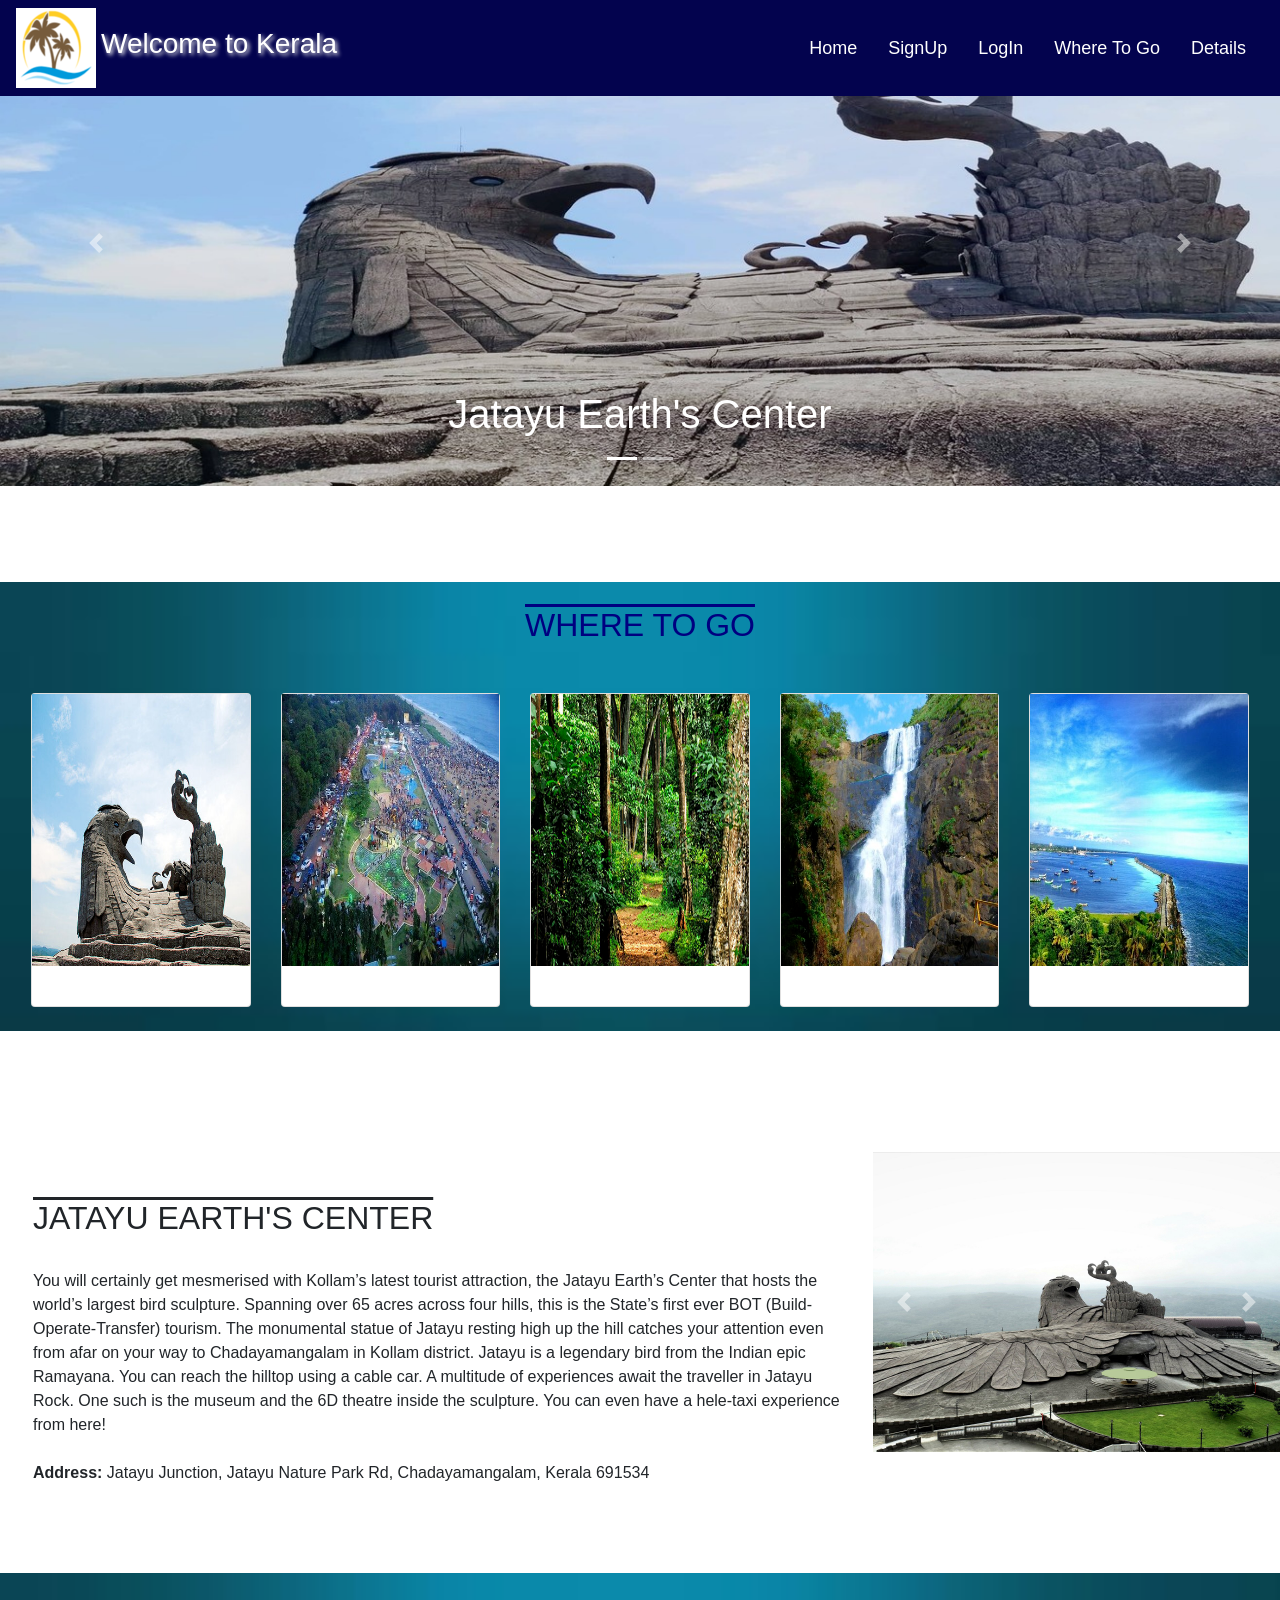
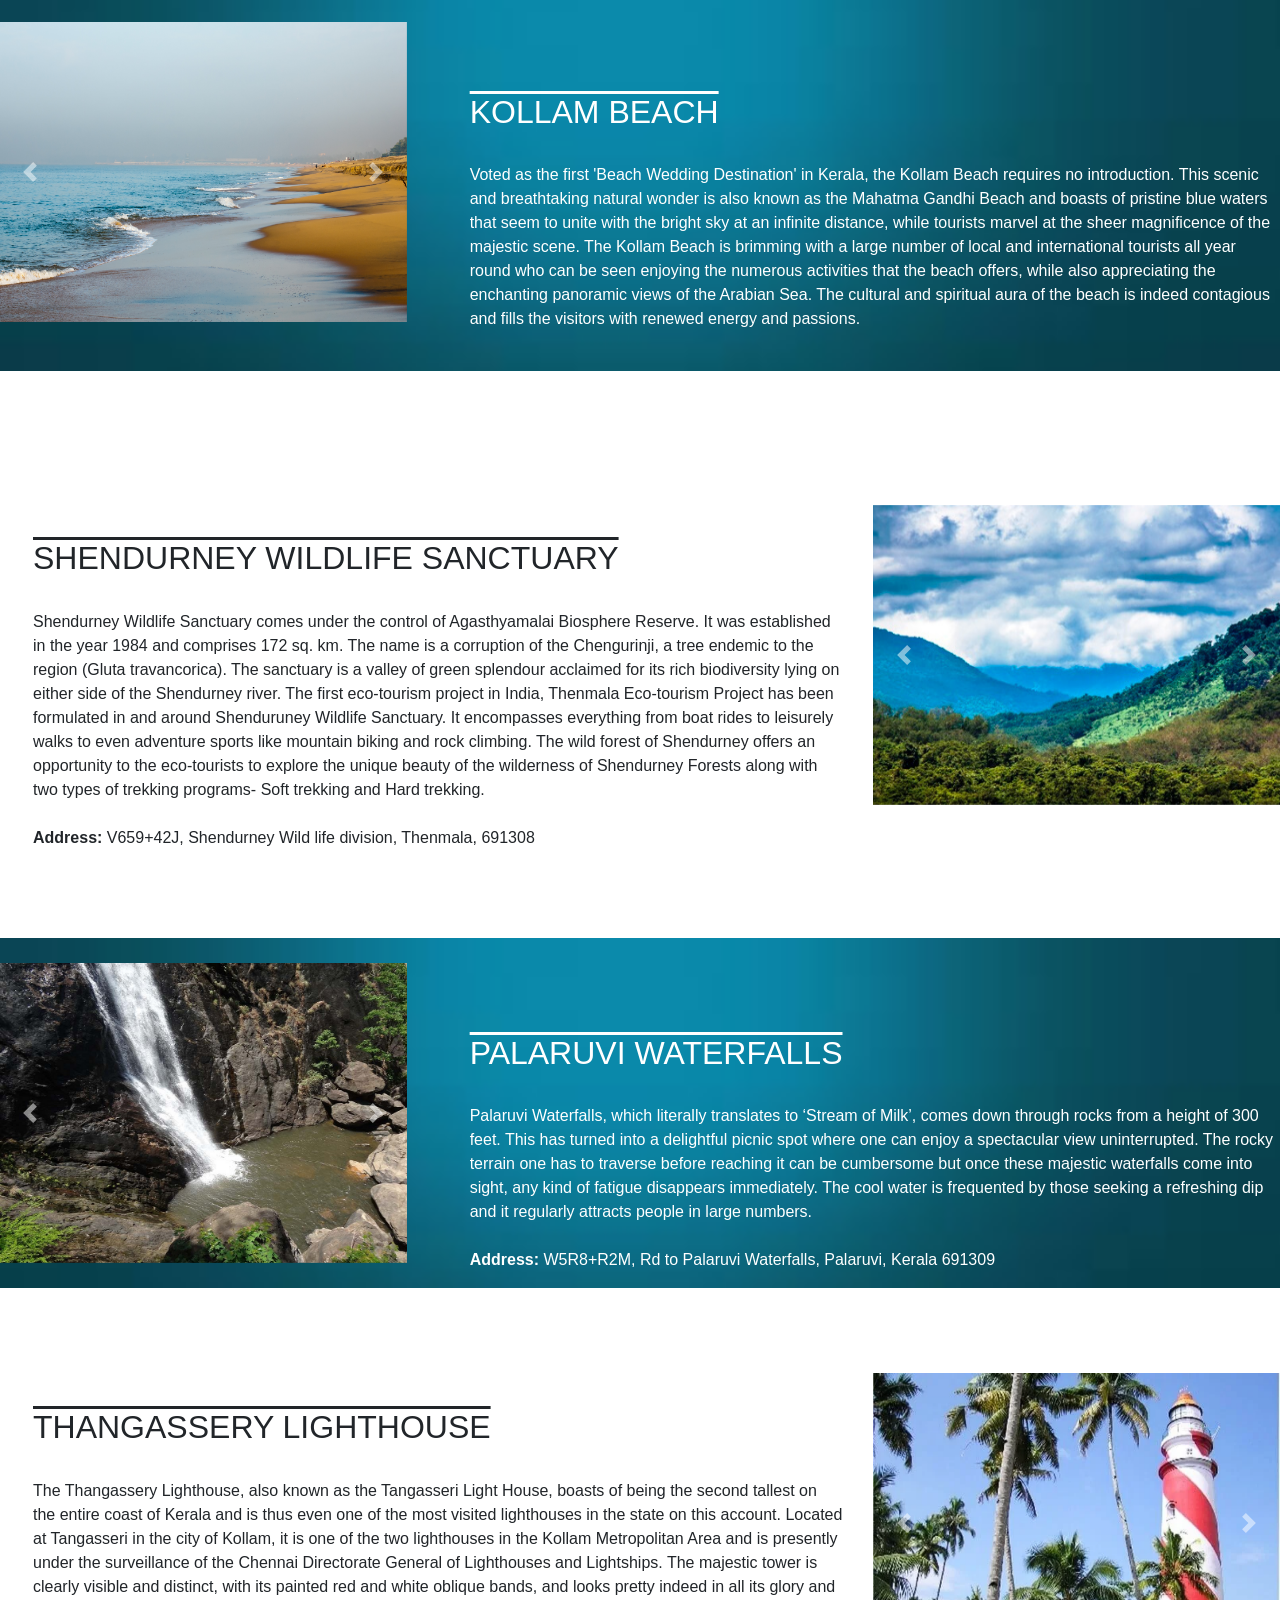
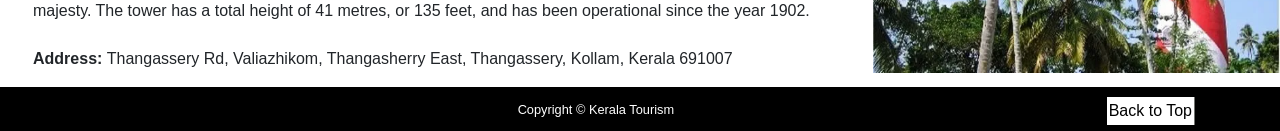
<file: kollam.html>
<!DOCTYPE html>
<html lang="en">
<head>
    <meta charset="UTF-8">
    <meta http-equiv="X-UA-Compatible" content="IE=edge">
    <meta name="viewport" content="width=device-width, initial-scale=1.0">
    <title>Kollam</title>
    <link rel="stylesheet" href="style.css">
    <link rel="stylesheet" href="https://cdn.jsdelivr.net/npm/bootstrap@4.5.3/dist/css/bootstrap.min.css" integrity="sha384-TX8t27EcRE3e/ihU7zmQxVncDAy5uIKz4rEkgIXeMed4M0jlfIDPvg6uqKI2xXr2" crossorigin="anonymous">
    <script src="https://code.jquery.com/jquery-3.5.1.slim.min.js" integrity="sha384-DfXdz2htPH0lsSSs5nCTpuj/zy4C+OGpamoFVy38MVBnE+IbbVYUew+OrCXaRkfj" crossorigin="anonymous"></script>
    <script src="https://cdn.jsdelivr.net/npm/popper.js@1.16.1/dist/umd/popper.min.js" integrity="sha384-9/reFTGAW83EW2RDu2S0VKaIzap3H66lZH81PoYlFhbGU+6BZp6G7niu735Sk7lN" crossorigin="anonymous"></script>
    <script src="https://cdn.jsdelivr.net/npm/bootstrap@4.5.3/dist/js/bootstrap.min.js" integrity="sha384-w1Q4orYjBQndcko6MimVbzY0tgp4pWB4lZ7lr30WKz0vr/aWKhXdBNmNb5D92v7s" crossorigin="anonymous"></script>
</head>
<body>
    <nav class="navbar fixed-top navbar-expand-lg navbar-dark" style="background-color: rgb(3, 3, 78);">
        <button class="navbar-toggler" type="button" data-toggle="collapse" data-target="#navbarTogglerDemo01" aria-controls="navbarTogglerDemo01" aria-expanded="false" aria-label="Toggle navigation">
          <span class="navbar-toggler-icon"></span>
        </button>
        <div class="collapse navbar-collapse" id="navbarTogglerDemo01">
          <img src="./image/logo2.png" alt="">
          <h3 id="head1">Welcome to Kerala</h3>
          <ul class="navbar-nav ml-auto mt-2 mt-lg-0">
            <li class="nav-item active">
              <a class="nav-link" href="index.html">Home<span class="sr-only">(current)</span></a>
            </li>
            <li class="nav-item active">
                <a class="nav-link" href="signup.html">SignUp<span class="sr-only">(current)</span></a>
            </li>
            <li class="nav-item active">
                <a class="nav-link" href="login.html">LogIn<span class="sr-only">(current)</span></a>
            </li>
            <li class="nav-item active">
                <a class="nav-link" href="#wheretogotr">Where To Go<span class="sr-only">(current)</span></a>
            </li>
            <li class="nav-item active">
                <a class="nav-link" href="#detail1">Details<span class="sr-only">(current)</span></a>
            </li>
          </ul>
        </div>
    </nav>
    <div id="carouselExampleCaptions" class="carousel slide" data-ride="carousel">
        <ol class="carousel-indicators">
          <li data-target="#carouselExampleCaptions" data-slide-to="0" class="active"></li>
          <li data-target="#carouselExampleCaptions" data-slide-to="1"></li>
        </ol>
        <div class="carousel-inner">
          <div class="carousel-item active">
            <img src="./image/kl-c1.png" class="d-block w-100" alt="...">
            <div class="carousel-caption d-none d-md-block">
              <h1>Jatayu Earth's Center</h1>
            </div>
          </div>
          <div class="carousel-item">
            <img src="./image/kl-c2.png" class="d-block w-100" alt="...">
            <div class="carousel-caption d-none d-md-block">
              <h1>Thangassery Light House</h1>
            </div>
          </div>
        </div>
        <a class="carousel-control-prev" href="#carouselExampleCaptions" role="button" data-slide="prev">
          <span class="carousel-control-prev-icon" aria-hidden="true"></span>
          <span class="sr-only">Previous</span>
        </a>
        <a class="carousel-control-next" href="#carouselExampleCaptions" role="button" data-slide="next">
          <span class="carousel-control-next-icon" aria-hidden="true"></span>
          <span class="sr-only">Next</span>
        </a>
      </div>
      <br><br><br><br>
      <section id="wheretogotr">
      <div id="main" style="background-image: url(./image/div-bg4.jpg);background-size: cover;height: max-content">
        <br>
        <h2 id="headexp">WHERE TO GO</h2>
        <div class="card-deck mt-5 mr-3 ml-3">
        <div class="card" style="width: 18rem;">
            <a href="#detail1">
                <img src="./image/kl-card1 (1).png" class="grid-img" alt="...">
            </a>
            <div class="card-body">
                <p class="card-text">Jatayu Earth's Center</p>
            </div>
        </div>
        <div class="card" style="width: 18rem;">
            <a href="#detail2">
                <img src="./image/kl-card1 (2).png" class="grid-img" alt="...">
            </a>
            <div class="card-body">
                <p class="card-text">Kollam Beach</p>
            </div>
        </div>
        <div class="card" style="width: 18rem;">
            <a href="#detail3">
                <img src="./image/kl-card1 (3).png" class="grid-img" alt="...">
            </a>
            <div class="card-body">
                <p class="card-text">Shendurney Wildlife Sanctuary</p>
            </div>
        </div>
        <div class="card" style="width: 18rem;">
            <a href="#detail4">
                <img src="./image/kl-card1 (4).png" class="grid-img" alt="...">
            </a>
            <div class="card-body">
                <p class="card-text">Palaruvi Waterfalls</p>
            </div>
        </div>
        <div class="card" style="width: 18rem;">
            <a href="#detail5">
                <img src="./image/kl-card1 (5).png" class="grid-img" alt="...">
            </a>
            <div class="card-body">
                <p class="card-text">Thangassery Light House</p>
            </div>
        </div>
        </div>
        <br>
      </div>
      </section>
      <br><br><br>
      <section id="detail1">
        <div class="row">
            <div class="col-xs-12 col-sm-12 col-md-8 col-lg-8 content pl-5">
                <br><br><br><br>
                <h2 style="text-decoration: overline;text-transform: uppercase;">JATAYU EARTH'S CENTER</h2>
                <br>
                <p>
                    You will certainly get mesmerised with Kollam’s latest tourist attraction, the Jatayu Earth’s Center that hosts the world’s largest bird sculpture. Spanning over 65 acres across four hills, this is the State’s first ever BOT (Build-Operate-Transfer) tourism.
                    The monumental statue of Jatayu resting high up the hill catches your attention even from afar on your way to Chadayamangalam in Kollam district. Jatayu is a legendary bird from the Indian epic Ramayana.
                    You can reach the hilltop using a cable car. A multitude of experiences await the traveller in Jatayu Rock. One such is the museum and the 6D theatre inside the sculpture. You can even have a hele-taxi experience from here!
                    <br><br>
                    <b>Address: </b>Jatayu Junction, Jatayu Nature Park Rd, Chadayamangalam, Kerala 691534
                </p>
            </div>
            <div class="col-xs-12 col-sm-12 col-md-4 col-lg-4 text-white">
                <div id="carouselExampleControls" class="carousel slide" data-ride="carousel">
                    <div class="carousel-inner">
                      <div class="carousel-item active">
                        <img src="./image/jatayu1.jpg" class="d-block w-100" alt="..." style="height: 300px; width: 300px;">
                      </div>
                      <div class="carousel-item">
                        <img src="./image/jatayu2.jpg" class="d-block w-100" alt="..." style="height: 300px; width: 300px;">
                      </div>
                      <div class="carousel-item">
                        <img src="./image/jatayu3.jpg" class="d-block w-100" alt="..." style="height: 300px; width: 300px;">
                      </div>
                    </div>
                    <a class="carousel-control-prev" href="#carouselExampleControls" role="button" data-slide="prev">
                      <span class="carousel-control-prev-icon" aria-hidden="true"></span>
                      <span class="sr-only">Previous</span>
                    </a>
                    <a class="carousel-control-next" href="#carouselExampleControls" role="button" data-slide="next">
                      <span class="carousel-control-next-icon" aria-hidden="true"></span>
                      <span class="sr-only">Next</span>
                    </a>
                  </div>
            </div>
        </div>
      </section>
      <br><br><br>
      <section id="detail2">
        <div class="row" style="background-image: url(./image/div-bg4.jpg); background-size: cover;">
            <div class="col-xs-12 col-sm-12 col-md-4 col-lg-4 text-white">
                <div id="carouselExampleControls1" class="carousel slide" data-ride="carousel">
                    <div class="carousel-inner">
                      <div class="carousel-item active">
                        <img src="./image/kollambeach1.jpg" class="d-block w-100" alt="..." style="height: 300px; width: 300px;">
                      </div>
                      <div class="carousel-item">
                        <img src="./image/kollambeach2.jpg" class="d-block w-100" alt="..." style="height: 300px; width: 300px;">
                      </div>
                      <div class="carousel-item">
                        <img src="./image/kollambeach3.jpg" class="d-block w-100" alt="..." style="height: 300px; width: 300px;">
                      </div>
                    </div>
                    <a class="carousel-control-prev" href="#carouselExampleControls1" role="button" data-slide="prev">
                      <span class="carousel-control-prev-icon" aria-hidden="true"></span>
                      <span class="sr-only">Previous</span>
                    </a>
                    <a class="carousel-control-next" href="#carouselExampleControls1" role="button" data-slide="next">
                      <span class="carousel-control-next-icon" aria-hidden="true"></span>
                      <span class="sr-only">Next</span>
                    </a>
                </div>
            </div>
            <div class="col-xs-12 col-sm-12 col-md-8 col-lg-8 content pl-5" style="color: white;">
                <br><br><br><br>
                <br>
                <h2 style="text-decoration: overline; text-transform: uppercase;">KOLLAM BEACH</h2>
                <br>
                <p>
                    Voted as the first 'Beach Wedding Destination' in Kerala, the Kollam Beach requires no introduction. This scenic and breathtaking natural wonder is also known as the Mahatma Gandhi Beach and boasts of pristine blue waters that seem to unite with the bright sky at an infinite distance, while tourists marvel at the sheer magnificence of the majestic scene.
                    The Kollam Beach is brimming with a large number of local and international tourists all year round who can be seen enjoying the numerous activities that the beach offers, while also appreciating the enchanting panoramic views of the Arabian Sea. The cultural and spiritual aura of the beach is indeed contagious and fills the visitors with renewed energy and passions.
                    <br><br>
                    <!-- <b>Address: </b>West Nada, Fort, East Fort, Pazhavangadi, Thiruvananthapuram, Kerala 695023 -->
                </p>
            </div>
      </section>
      <br><br><br>
      <section id="detail3">
        <div class="row">
        <div class="col-xs-12 col-sm-12 col-md-8 col-lg-8 content pl-5">
            <br><br><br><br>
            <h2 style="text-decoration: overline; text-transform: uppercase;">Shendurney Wildlife Sanctuary</h2>
            <br>
            <p>
                Shendurney Wildlife Sanctuary comes under the control of Agasthyamalai Biosphere Reserve. It was established in the year 1984 and comprises 172 sq. km. The name is a corruption of the Chengurinji, a tree endemic to the region (Gluta travancorica). The sanctuary is a valley of green splendour acclaimed for its rich biodiversity lying on either side of the Shendurney river.
                The first eco-tourism project in India, Thenmala Eco-tourism Project has been formulated in and around Shenduruney Wildlife Sanctuary. It encompasses everything from boat rides to leisurely walks to even adventure sports like mountain biking and rock climbing. The wild forest of Shendurney offers an opportunity to the eco-tourists to explore the unique beauty of the wilderness of Shendurney Forests along with two types of trekking programs- Soft trekking and Hard trekking.
                <br><br>
                <b>Address: </b>V659+42J, Shendurney Wild life division, Thenmala, 691308
            </p>
        </div>
        <div class="col-xs-12 col-sm-12 col-md-4 col-lg-4 text-white">
            <div id="carouselExampleControls2" class="carousel slide" data-ride="carousel">
                <div class="carousel-inner">
                  <div class="carousel-item active">
                    <img src="./image/s.jpg" class="d-block w-100" alt="..." style="height: 300px; width: 300px;">
                  </div>
                  <div class="carousel-item">
                    <img src="./image/shendurney2.jpg" class="d-block w-100" alt="..." style="height: 300px; width: 300px;">
                  </div>
                  <div class="carousel-item">
                    <img src="./image/shenduruny.jpg" class="d-block w-100" alt="..." style="height: 300px; width: 300px;">
                  </div>
                </div>
                <a class="carousel-control-prev" href="#carouselExampleControls2" role="button" data-slide="prev">
                  <span class="carousel-control-prev-icon" aria-hidden="true"></span>
                  <span class="sr-only">Previous</span>
                </a>
                <a class="carousel-control-next" href="#carouselExampleControls2" role="button" data-slide="next">
                  <span class="carousel-control-next-icon" aria-hidden="true"></span>
                  <span class="sr-only">Next</span>
                </a>
            </div>
        </div>
        </div> 
      </section>
      <br><br><br>
      <section id="detail4">
        <div class="row" style="background-image: url(./image/div-bg4.jpg); background-size: cover;">
            <div class="col-xs-12 col-sm-12 col-md-4 col-lg-4 text-white">
                <div id="carouselExampleControls3" class="carousel slide" data-ride="carousel">
                    <div class="carousel-inner">
                      <div class="carousel-item active">
                        <img src="./image/palaruvi1.jpg" class="d-block w-100" alt="..." style="height: 300px; width: 300px;">
                      </div>
                      <div class="carousel-item">
                        <img src="./image/palaruvi2.jpg" class="d-block w-100" alt="..." style="height: 300px; width: 300px;">
                      </div>
                      <div class="carousel-item">
                        <img src="./image/Palaruvi3.jpg" class="d-block w-100" alt="..." style="height: 300px; width: 300px;">
                      </div>
                    </div>
                    <a class="carousel-control-prev" href="#carouselExampleControls3" role="button" data-slide="prev">
                      <span class="carousel-control-prev-icon" aria-hidden="true"></span>
                      <span class="sr-only">Previous</span>
                    </a>
                    <a class="carousel-control-next" href="#carouselExampleControls3" role="button" data-slide="next">
                      <span class="carousel-control-next-icon" aria-hidden="true"></span>
                      <span class="sr-only">Next</span>
                    </a>
                </div>
            </div>
            <div class="col-xs-12 col-sm-12 col-md-8 col-lg-8 content pl-5" style="color: white">
                <br><br><br><br>
                <h2 style="text-decoration: overline; text-transform: uppercase;">Palaruvi Waterfalls</h2>
                <br>
                <p>
                    Palaruvi Waterfalls, which literally translates to ‘Stream of Milk’, comes down through rocks from a height of 300 feet. This has turned into a delightful picnic spot where one can enjoy a spectacular view uninterrupted. The rocky terrain one has to traverse before reaching it can be cumbersome but once these majestic waterfalls come into sight, any kind of fatigue disappears immediately. The cool water is frequented by those seeking a refreshing dip and it regularly attracts people in large numbers.
                    <br><br>
                    <b>Address: </b>W5R8+R2M, Rd to Palaruvi Waterfalls, Palaruvi, Kerala 691309
                </p>
            </div>
        </div>
      </section>
      <br><br><br>
      <section id="detail5">
        <div class="row">
            <div class="col-xs-12 col-sm-12 col-md-8 col-lg-8 content pl-5">
                <br><br>
                <h2 style="text-decoration: overline; text-transform: uppercase;">Thangassery Lighthouse</h2>
                <br>
                <p>
                    The Thangassery Lighthouse, also known as the Tangasseri Light House, boasts of being the second tallest on the entire coast of Kerala and is thus even one of the most visited lighthouses in the state on this account. Located at Tangasseri in the city of Kollam, it is one of the two lighthouses in the Kollam Metropolitan Area and is presently under the surveillance of the Chennai Directorate General of Lighthouses and Lightships.
                    The majestic tower is clearly visible and distinct, with its painted red and white oblique bands, and looks pretty indeed in all its glory and majesty. The tower has a total height of 41 metres, or 135 feet, and has been operational since the year 1902.
                    <br><br>
                    <b>Address: </b>Thangassery Rd, Valiazhikom, Thangasherry East, Thangassery, Kollam, Kerala 691007
                </p>
            </div>
            <div class="col-xs-12 col-sm-12 col-md-4 col-lg-4 text-white">
                <div id="carouselExampleControls4" class="carousel slide" data-ride="carousel">
                    <div class="carousel-inner">
                      <div class="carousel-item active">
                        <img src="./image/Thangassseri1.jpg" class="d-block w-100" alt="..." style="height: 300px; width: 300px;">
                      </div>
                      <div class="carousel-item">
                        <img src="./image/Thangassseri2.jpg" class="d-block w-100" alt="..." style="height: 300px; width: 300px;">
                      </div>
                      <div class="carousel-item">
                        <img src="./image/Thangassseri3.jpg" class="d-block w-100" alt="..." style="height: 300px; width: 300px;">
                      </div>
                    </div>
                    <a class="carousel-control-prev" href="#carouselExampleControls4" role="button" data-slide="prev">
                      <span class="carousel-control-prev-icon" aria-hidden="true"></span>
                      <span class="sr-only">Previous</span>
                    </a>
                    <a class="carousel-control-next" href="#carouselExampleControls4" role="button" data-slide="next">
                      <span class="carousel-control-next-icon" aria-hidden="true"></span>
                      <span class="sr-only">Next</span>
                    </a>
                </div>
            </div>
        </div>
      </section>
      <footer id="sticky-footer" class="flex-shrink-0 text-white" style="background-color: black ;">
        <div class="container text-center text-white">
          <small>Copyright &copy; Kerala Tourism </small>
          <a href="#" id="scroll">Back to Top</a>
        </div>
      </footer>
</body>
</html>
</file>
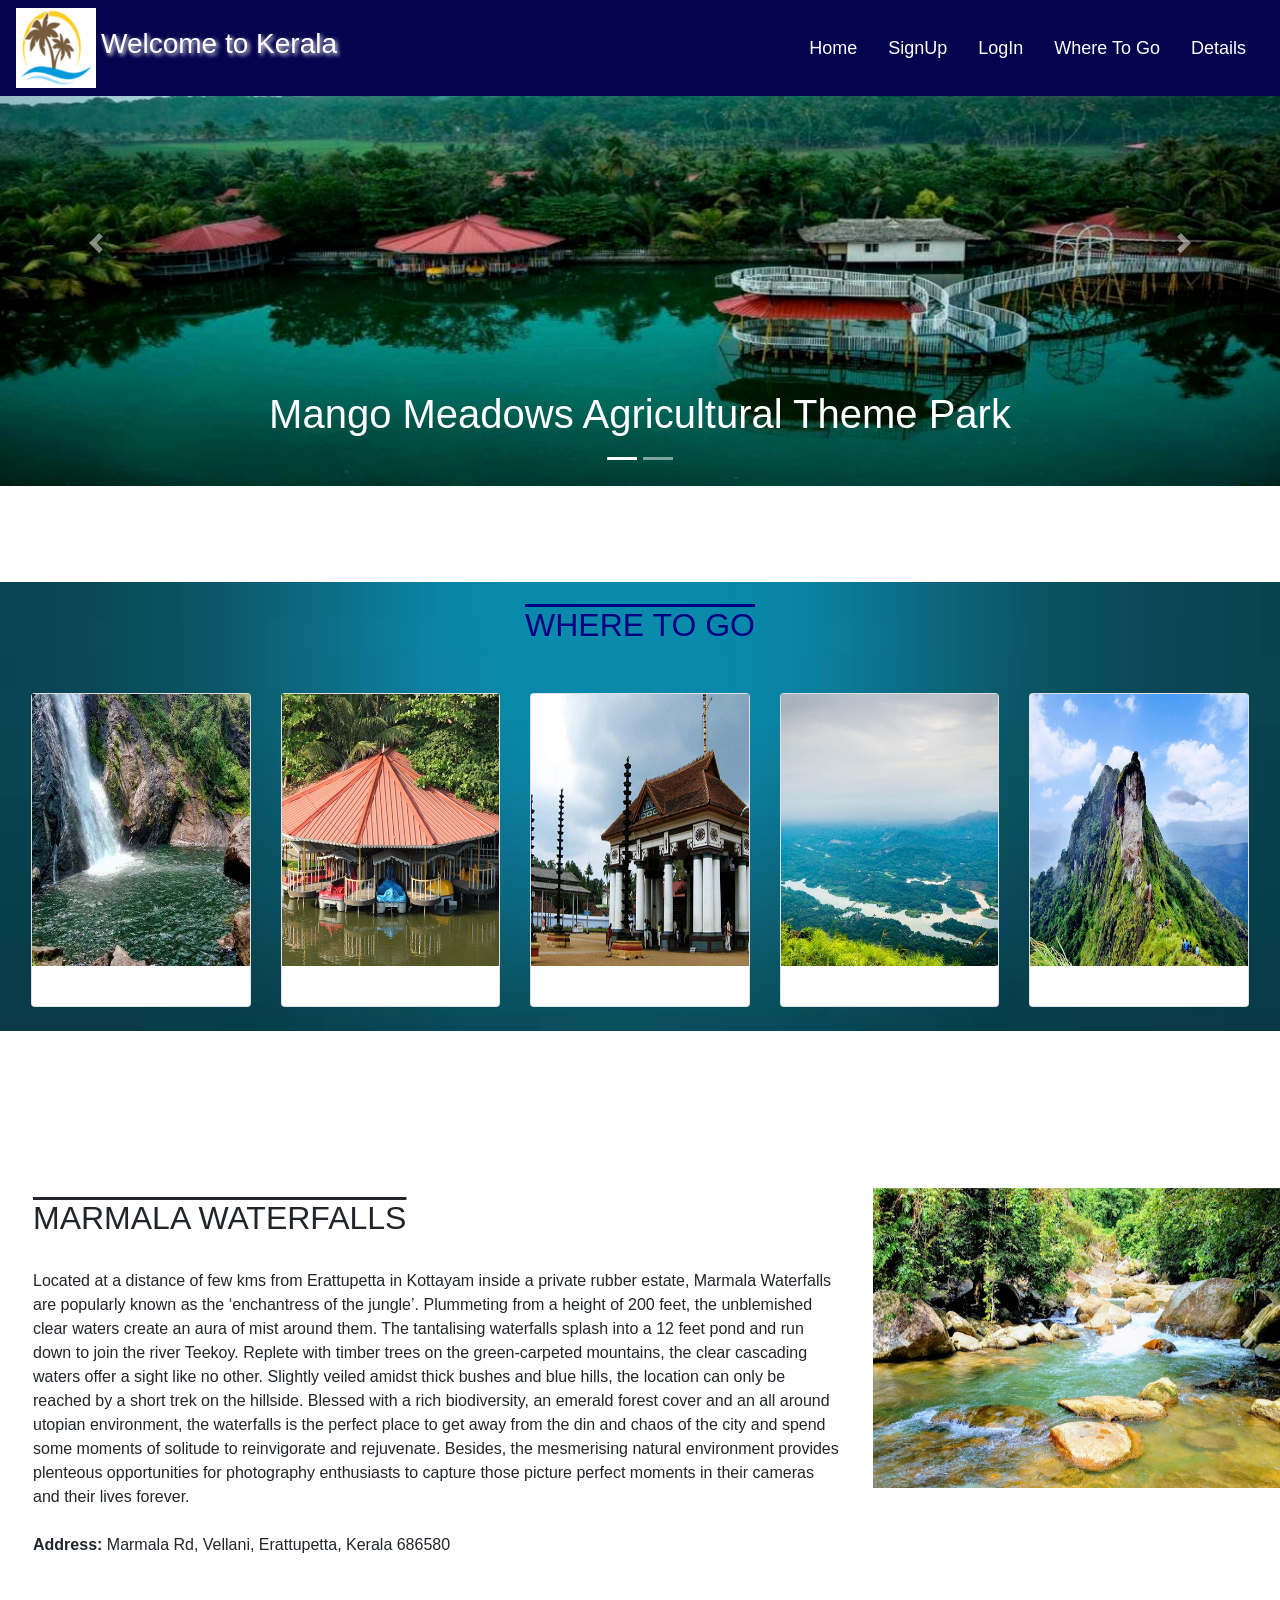
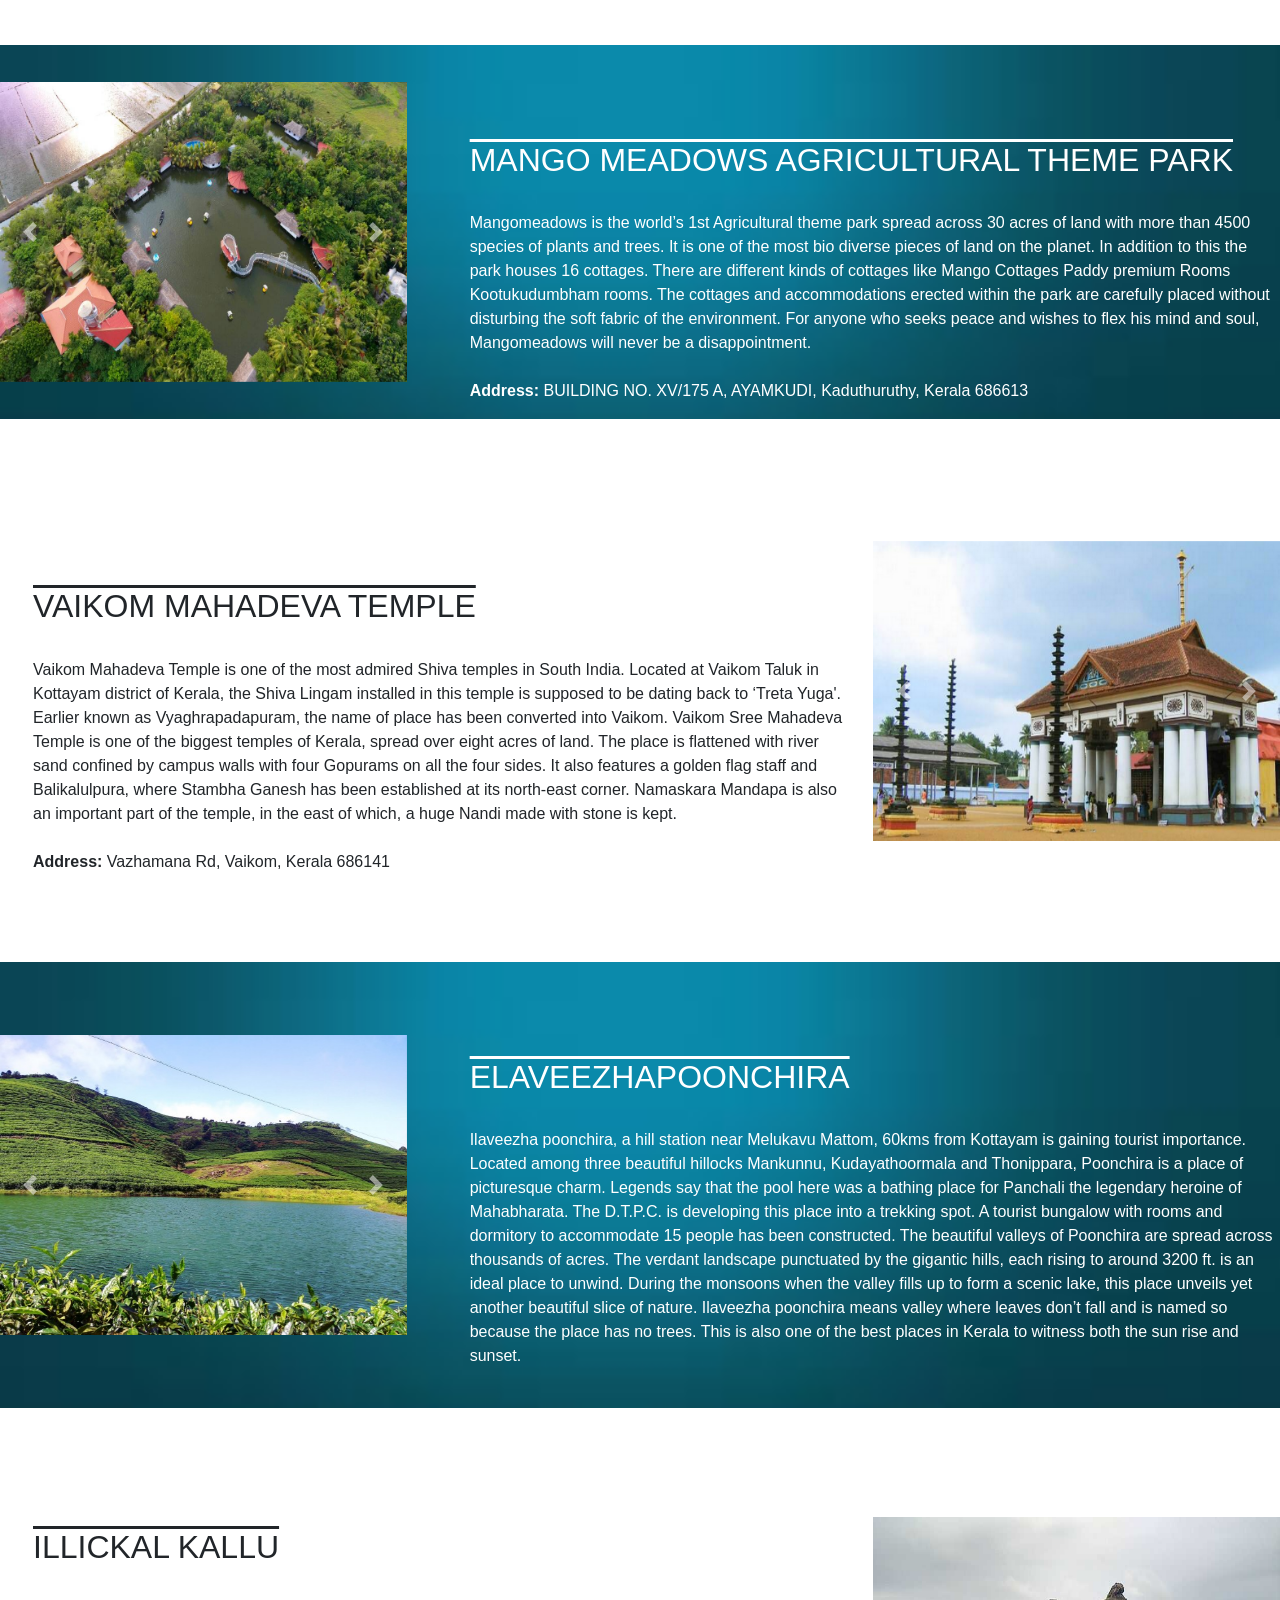
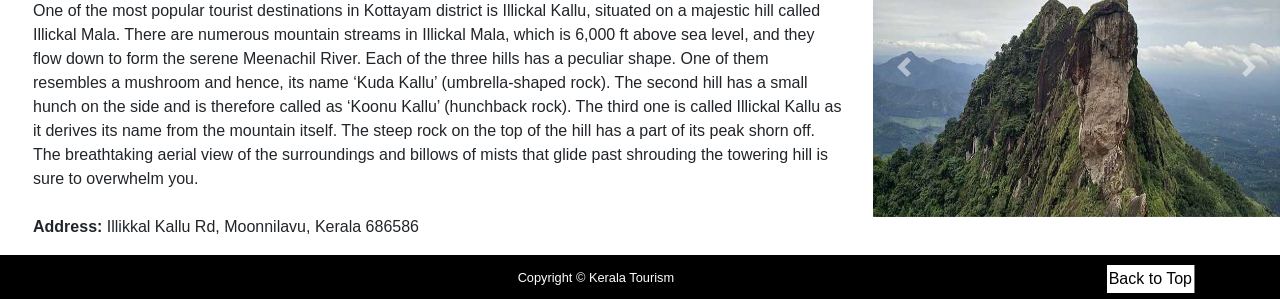
<file: kottayam.html>
<!DOCTYPE html>
<html lang="en">
<head>
    <meta charset="UTF-8">
    <meta http-equiv="X-UA-Compatible" content="IE=edge">
    <meta name="viewport" content="width=device-width, initial-scale=1.0">
    <title>Kottayam</title>
    <link rel="stylesheet" href="style.css">
    <link rel="stylesheet" href="https://cdn.jsdelivr.net/npm/bootstrap@4.5.3/dist/css/bootstrap.min.css" integrity="sha384-TX8t27EcRE3e/ihU7zmQxVncDAy5uIKz4rEkgIXeMed4M0jlfIDPvg6uqKI2xXr2" crossorigin="anonymous">
    <script src="https://code.jquery.com/jquery-3.5.1.slim.min.js" integrity="sha384-DfXdz2htPH0lsSSs5nCTpuj/zy4C+OGpamoFVy38MVBnE+IbbVYUew+OrCXaRkfj" crossorigin="anonymous"></script>
    <script src="https://cdn.jsdelivr.net/npm/popper.js@1.16.1/dist/umd/popper.min.js" integrity="sha384-9/reFTGAW83EW2RDu2S0VKaIzap3H66lZH81PoYlFhbGU+6BZp6G7niu735Sk7lN" crossorigin="anonymous"></script>
    <script src="https://cdn.jsdelivr.net/npm/bootstrap@4.5.3/dist/js/bootstrap.min.js" integrity="sha384-w1Q4orYjBQndcko6MimVbzY0tgp4pWB4lZ7lr30WKz0vr/aWKhXdBNmNb5D92v7s" crossorigin="anonymous"></script>
</head>
<body>
    <nav class="navbar fixed-top navbar-expand-lg navbar-dark" style="background-color: rgb(3, 3, 78);">
        <button class="navbar-toggler" type="button" data-toggle="collapse" data-target="#navbarTogglerDemo01" aria-controls="navbarTogglerDemo01" aria-expanded="false" aria-label="Toggle navigation">
          <span class="navbar-toggler-icon"></span>
        </button>
        <div class="collapse navbar-collapse" id="navbarTogglerDemo01">
          <img src="./image/logo2.png" alt="">
          <h3 id="head1">Welcome to Kerala</h3>
          <ul class="navbar-nav ml-auto mt-2 mt-lg-0">
            <li class="nav-item active">
              <a class="nav-link" href="index.html">Home<span class="sr-only">(current)</span></a>
            </li>
            <li class="nav-item active">
                <a class="nav-link" href="signup.html">SignUp<span class="sr-only">(current)</span></a>
            </li>
            <li class="nav-item active">
                <a class="nav-link" href="login.html">LogIn<span class="sr-only">(current)</span></a>
            </li>
            <li class="nav-item active">
                <a class="nav-link" href="#wheretogotr">Where To Go<span class="sr-only">(current)</span></a>
            </li>
            <li class="nav-item active">
                <a class="nav-link" href="#detail1">Details<span class="sr-only">(current)</span></a>
            </li>
          </ul>
        </div>
    </nav>
    <div id="carouselExampleCaptions" class="carousel slide" data-ride="carousel">
        <ol class="carousel-indicators">
          <li data-target="#carouselExampleCaptions" data-slide-to="0" class="active"></li>
          <li data-target="#carouselExampleCaptions" data-slide-to="1"></li>
        </ol>
        <div class="carousel-inner">
          <div class="carousel-item active">
            <img src="./image/kt-c (1).png" class="d-block w-100" alt="...">
            <div class="carousel-caption d-none d-md-block">
              <h1>Mango Meadows Agricultural Theme Park</h1>
            </div>
          </div>
          <div class="carousel-item">
            <img src="./image/kt-c (2).png" class="d-block w-100" alt="...">
            <div class="carousel-caption d-none d-md-block">
              <h1>Marmala Waterfalls</h1>
            </div>
          </div>
        </div>
        <a class="carousel-control-prev" href="#carouselExampleCaptions" role="button" data-slide="prev">
          <span class="carousel-control-prev-icon" aria-hidden="true"></span>
          <span class="sr-only">Previous</span>
        </a>
        <a class="carousel-control-next" href="#carouselExampleCaptions" role="button" data-slide="next">
          <span class="carousel-control-next-icon" aria-hidden="true"></span>
          <span class="sr-only">Next</span>
        </a>
      </div>
      <br><br><br><br>
      <section id="wheretogotr">
      <div id="main" style="background-image: url(./image/div-bg4.jpg);background-size: cover;height: max-content">
        <br>
        <h2 id="headexp">WHERE TO GO</h2>
        <div class="card-deck mt-5 mr-3 ml-3">
        <div class="card" style="width: 18rem;">
            <a href="#detail1">
                <img src="./image/kt-card (1).png" class="grid-img" alt="...">
            </a>
            <div class="card-body">
                <p class="card-text">Marmala Waterfalls</p>
            </div>
        </div>
        <div class="card" style="width: 18rem;">
            <a href="#detail2">
                <img src="./image/kt-card (2).png" class="grid-img" alt="...">
            </a>
            <div class="card-body">
                <p class="card-text">Mango Meadows Agricultural Theme Park</p>
            </div>
        </div>
        <div class="card" style="width: 18rem;">
            <a href="#detail3">
                <img src="./image/kt-card (3).png" class="grid-img" alt="...">
            </a>
            <div class="card-body">
                <p class="card-text">Vaikom Mahadeva Temple</p>
            </div>
        </div>
        <div class="card" style="width: 18rem;">
            <a href="#detail4">
                <img src="./image/kt-card (4).png" class="grid-img" alt="...">
            </a>
            <div class="card-body">
                <p class="card-text">Elaveezhapoonchira</p>
            </div>
        </div>
        <div class="card" style="width: 18rem;">
            <a href="#detail5">
                <img src="./image/kt-card (5).png" class="grid-img" alt="...">
            </a>
            <div class="card-body">
                <p class="card-text">Illikkal Kallu</p>
            </div>
        </div>
        </div>
        <br>
      </div>
      </section>
      <br><br><br>
      <section id="detail1">
        <div class="row">
            <div class="col-xs-12 col-sm-12 col-md-8 col-lg-8 content pl-5">
                <br><br><br><br>
                <h2 style="text-decoration: overline;text-transform: uppercase;">Marmala Waterfalls</h2>
                <br>
                <p>
                    Located at a distance of few kms from Erattupetta in Kottayam inside a private rubber estate, Marmala Waterfalls are popularly known as the ‘enchantress of the jungle’. Plummeting from a height of 200 feet, the unblemished clear waters create an aura of mist around them. The tantalising waterfalls splash into a 12 feet pond and run down to join the river Teekoy. Replete with timber trees on the green-carpeted mountains, the clear cascading waters offer a sight like no other. Slightly veiled amidst thick bushes and blue hills, the location can only be reached by a short trek on the hillside.
                    Blessed with a rich biodiversity, an emerald forest cover and an all around utopian environment, the waterfalls is the perfect place to get away from the din and chaos of the city and spend some moments of solitude to reinvigorate and rejuvenate. Besides, the mesmerising natural environment provides plenteous opportunities for photography enthusiasts to capture those picture perfect moments in their cameras and their lives forever. 
                    <br><br>
                    <b>Address: </b>Marmala Rd, Vellani, Erattupetta, Kerala 686580
                </p>
            </div>
            <div class="col-xs-12 col-sm-12 col-md-4 col-lg-4 text-white">
                <div id="carouselExampleControls" class="carousel slide" data-ride="carousel">
                    <div class="carousel-inner">
                      <div class="carousel-item active">
                        <img src="./image/marmala1.jpg" class="d-block w-100" alt="..." style="height: 300px; width: 300px;">
                      </div>
                      <div class="carousel-item">
                        <img src="./image/marmala2.jpg" class="d-block w-100" alt="..." style="height: 300px; width: 300px;">
                      </div>
                      <div class="carousel-item">
                        <img src="./image/maramala3.jpg" class="d-block w-100" alt="..." style="height: 300px; width: 300px;">
                      </div>
                    </div>
                    <a class="carousel-control-prev" href="#carouselExampleControls" role="button" data-slide="prev">
                      <span class="carousel-control-prev-icon" aria-hidden="true"></span>
                      <span class="sr-only">Previous</span>
                    </a>
                    <a class="carousel-control-next" href="#carouselExampleControls" role="button" data-slide="next">
                      <span class="carousel-control-next-icon" aria-hidden="true"></span>
                      <span class="sr-only">Next</span>
                    </a>
                  </div>
            </div>
        </div>
      </section>
      <br><br><br>
      <section id="detail2">
        <div class="row" style="background-image: url(./image/div-bg4.jpg); background-size: cover;">
            <div class="col-xs-12 col-sm-12 col-md-4 col-lg-4 text-white">
                <div id="carouselExampleControls1" class="carousel slide" data-ride="carousel">
                    <div class="carousel-inner">
                      <div class="carousel-item active">
                        <img src="./image/agri1.jpeg" class="d-block w-100" alt="..." style="height: 300px; width: 300px;">
                      </div>
                      <div class="carousel-item">
                        <img src="./image/agri2.jpg" class="d-block w-100" alt="..." style="height: 300px; width: 300px;">
                      </div>
                      <div class="carousel-item">
                        <img src="./image/agri3.avif" class="d-block w-100" alt="..." style="height: 300px; width: 300px;">
                      </div>
                    </div>
                    <a class="carousel-control-prev" href="#carouselExampleControls1" role="button" data-slide="prev">
                      <span class="carousel-control-prev-icon" aria-hidden="true"></span>
                      <span class="sr-only">Previous</span>
                    </a>
                    <a class="carousel-control-next" href="#carouselExampleControls1" role="button" data-slide="next">
                      <span class="carousel-control-next-icon" aria-hidden="true"></span>
                      <span class="sr-only">Next</span>
                    </a>
                </div>
            </div>
            <div class="col-xs-12 col-sm-12 col-md-8 col-lg-8 content pl-5" style="color: white;">
                <br><br><br>
                <br>
                <h2 style="text-decoration: overline; text-transform: uppercase;">Mango Meadows Agricultural Theme Park</h2>
                <br>
                <p>
                    Mangomeadows is the world’s 1st Agricultural theme park spread across 30 acres of land with more than 4500 species of plants and trees. It is one of the most bio diverse pieces of land on the planet. In addition to this the park houses 16 cottages. There are different kinds of cottages like Mango Cottages Paddy premium Rooms Kootukudumbham rooms. The cottages and accommodations erected within the park are carefully placed without disturbing the soft fabric of the environment. For anyone who seeks peace and wishes to flex his mind and soul, Mangomeadows will never be a disappointment.
                    <br><br>
                    <b>Address: </b>BUILDING NO. XV/175 A, AYAMKUDI, Kaduthuruthy, Kerala 686613
                </p>
            </div>
      </section>
      <br><br><br>
      <section id="detail3">
        <div class="row">
        <div class="col-xs-12 col-sm-12 col-md-8 col-lg-8 content pl-5">
            <br><br><br><br>
            <h2 style="text-decoration: overline; text-transform: uppercase;">Vaikom Mahadeva Temple</h2>
            <br>
            <p>
                Vaikom Mahadeva Temple is one of the most admired Shiva temples in South India. Located at Vaikom Taluk in Kottayam district of Kerala, the Shiva Lingam installed in this temple is supposed to be dating back to ‘Treta Yuga'. Earlier known as Vyaghrapadapuram, the name of place has been converted into Vaikom.
                Vaikom Sree Mahadeva Temple is one of the biggest temples of Kerala, spread over eight acres of land. The place is flattened with river sand confined by campus walls with four Gopurams on all the four sides. It also features a golden flag staff and Balikalulpura, where Stambha Ganesh has been established at its north-east corner. Namaskara Mandapa is also an important part of the temple, in the east of which, a huge Nandi made with stone is kept.
                <br><br>
                <b>Address: </b>Vazhamana Rd, Vaikom, Kerala 686141
            </p>
        </div>
        <div class="col-xs-12 col-sm-12 col-md-4 col-lg-4 text-white">
            <div id="carouselExampleControls2" class="carousel slide" data-ride="carousel">
                <div class="carousel-inner">
                  <div class="carousel-item active">
                    <img src="./image/vaikom1.jpg" class="d-block w-100" alt="..." style="height: 300px; width: 300px;">
                  </div>
                  <div class="carousel-item">
                    <img src="./image/vaikom2.jpg" class="d-block w-100" alt="..." style="height: 300px; width: 300px;">
                  </div>
                  <div class="carousel-item">
                    <img src="./image/vaikom3.jpg" class="d-block w-100" alt="..." style="height: 300px; width: 300px;">
                  </div>
                </div>
                <a class="carousel-control-prev" href="#carouselExampleControls2" role="button" data-slide="prev">
                  <span class="carousel-control-prev-icon" aria-hidden="true"></span>
                  <span class="sr-only">Previous</span>
                </a>
                <a class="carousel-control-next" href="#carouselExampleControls2" role="button" data-slide="next">
                  <span class="carousel-control-next-icon" aria-hidden="true"></span>
                  <span class="sr-only">Next</span>
                </a>
            </div>
        </div>
        </div> 
      </section>
      <br><br><br>
      <section id="detail4">
        <div class="row" style="background-image: url(./image/div-bg4.jpg); background-size: cover;">
            <div class="col-xs-12 col-sm-12 col-md-4 col-lg-4 text-white">
                <div id="carouselExampleControls3" class="carousel slide" data-ride="carousel">
                    <div class="carousel-inner">
                      <div class="carousel-item active">
                        <img src="./image/elavee1.jpg" class="d-block w-100" alt="..." style="height: 300px; width: 300px;">
                      </div>
                      <div class="carousel-item">
                        <img src="./image/elavee2.jpg" class="d-block w-100" alt="..." style="height: 300px; width: 300px;">
                      </div>
                      <div class="carousel-item">
                        <img src="./image/elavee3.jpg" class="d-block w-100" alt="..." style="height: 300px; width: 300px;">
                      </div>
                    </div>
                    <a class="carousel-control-prev" href="#carouselExampleControls3" role="button" data-slide="prev">
                      <span class="carousel-control-prev-icon" aria-hidden="true"></span>
                      <span class="sr-only">Previous</span>
                    </a>
                    <a class="carousel-control-next" href="#carouselExampleControls3" role="button" data-slide="next">
                      <span class="carousel-control-next-icon" aria-hidden="true"></span>
                      <span class="sr-only">Next</span>
                    </a>
                </div>
            </div>
            <div class="col-xs-12 col-sm-12 col-md-8 col-lg-8 content pl-5" style="color: white">
                <br><br><br><br>
                <h2 style="text-decoration: overline; text-transform: uppercase;">Elaveezhapoonchira</h2>
                <br>
                <p>
                    Ilaveezha poonchira, a hill station near Melukavu Mattom, 60kms from Kottayam is gaining tourist importance.
                    Located among three beautiful hillocks Mankunnu, Kudayathoormala and Thonippara, Poonchira is a place of picturesque charm. Legends say that the pool here was a bathing place for Panchali the legendary heroine of Mahabharata. The D.T.P.C. is developing this place into a trekking spot. A tourist bungalow with rooms and dormitory to accommodate 15 people has been constructed. The beautiful valleys of Poonchira are spread across thousands of acres. The verdant landscape punctuated by the gigantic hills, each rising to around 3200 ft. is an ideal place to unwind. During the monsoons when the valley fills up to form a scenic lake, this place unveils yet another beautiful slice of nature. Ilaveezha poonchira means valley where leaves don’t fall and is named so because the place has no trees. This is also one of the best places in Kerala to witness both the sun rise and sunset.
                    <br><br>
                    <!-- <b>Address: </b>W5R8+R2M, Rd to Palaruvi Waterfalls, Palaruvi, Kerala 691309 -->
                </p>
            </div>
        </div>
      </section>
      <br><br><br>
      <section id="detail5">
        <div class="row">
            <div class="col-xs-12 col-sm-12 col-md-8 col-lg-8 content pl-5">
                <br><br>
                <h2 style="text-decoration: overline; text-transform: uppercase;">Illickal Kallu</h2>
                <br>
                <p>
                    One of the most popular tourist destinations in Kottayam district is Illickal Kallu, situated on a majestic hill called Illickal Mala. 
                    There are numerous mountain streams in Illickal Mala, which is 6,000 ft above sea level, and they flow down to form the serene Meenachil River. Each of the three hills has a peculiar shape. One of them resembles a mushroom and hence, its name ‘Kuda Kallu’ (umbrella-shaped rock). The second hill has a small hunch on the side and is therefore called as ‘Koonu Kallu’ (hunchback rock). The third one is called Illickal Kallu as it derives its name from the mountain itself. The steep rock on the top of the hill has a part of its peak shorn off.
                    The breathtaking aerial view of the surroundings and billows of mists that glide past shrouding the towering hill is sure to overwhelm you.
                    <br><br>
                    <b>Address: </b>Illikkal Kallu Rd, Moonnilavu, Kerala 686586
                </p>
            </div>
            <div class="col-xs-12 col-sm-12 col-md-4 col-lg-4 text-white">
                <div id="carouselExampleControls4" class="carousel slide" data-ride="carousel">
                    <div class="carousel-inner">
                      <div class="carousel-item active">
                        <img src="./image/illikal1.jpg" class="d-block w-100" alt="..." style="height: 300px; width: 300px;">
                      </div>
                      <div class="carousel-item">
                        <img src="./image/illikal2.jpg" class="d-block w-100" alt="..." style="height: 300px; width: 300px;">
                      </div>
                      <div class="carousel-item">
                        <img src="./image/illikal3.jpg" class="d-block w-100" alt="..." style="height: 300px; width: 300px;">
                      </div>
                    </div>
                    <a class="carousel-control-prev" href="#carouselExampleControls4" role="button" data-slide="prev">
                      <span class="carousel-control-prev-icon" aria-hidden="true"></span>
                      <span class="sr-only">Previous</span>
                    </a>
                    <a class="carousel-control-next" href="#carouselExampleControls4" role="button" data-slide="next">
                      <span class="carousel-control-next-icon" aria-hidden="true"></span>
                      <span class="sr-only">Next</span>
                    </a>
                </div>
            </div>
        </div>
      </section>
      <footer id="sticky-footer" class="flex-shrink-0 text-white" style="background-color: black ;">
        <div class="container text-center text-white">
          <small>Copyright &copy; Kerala Tourism </small>
          <a href="#" id="scroll">Back to Top</a>
        </div>
      </footer>
</body>
</html>
</file>
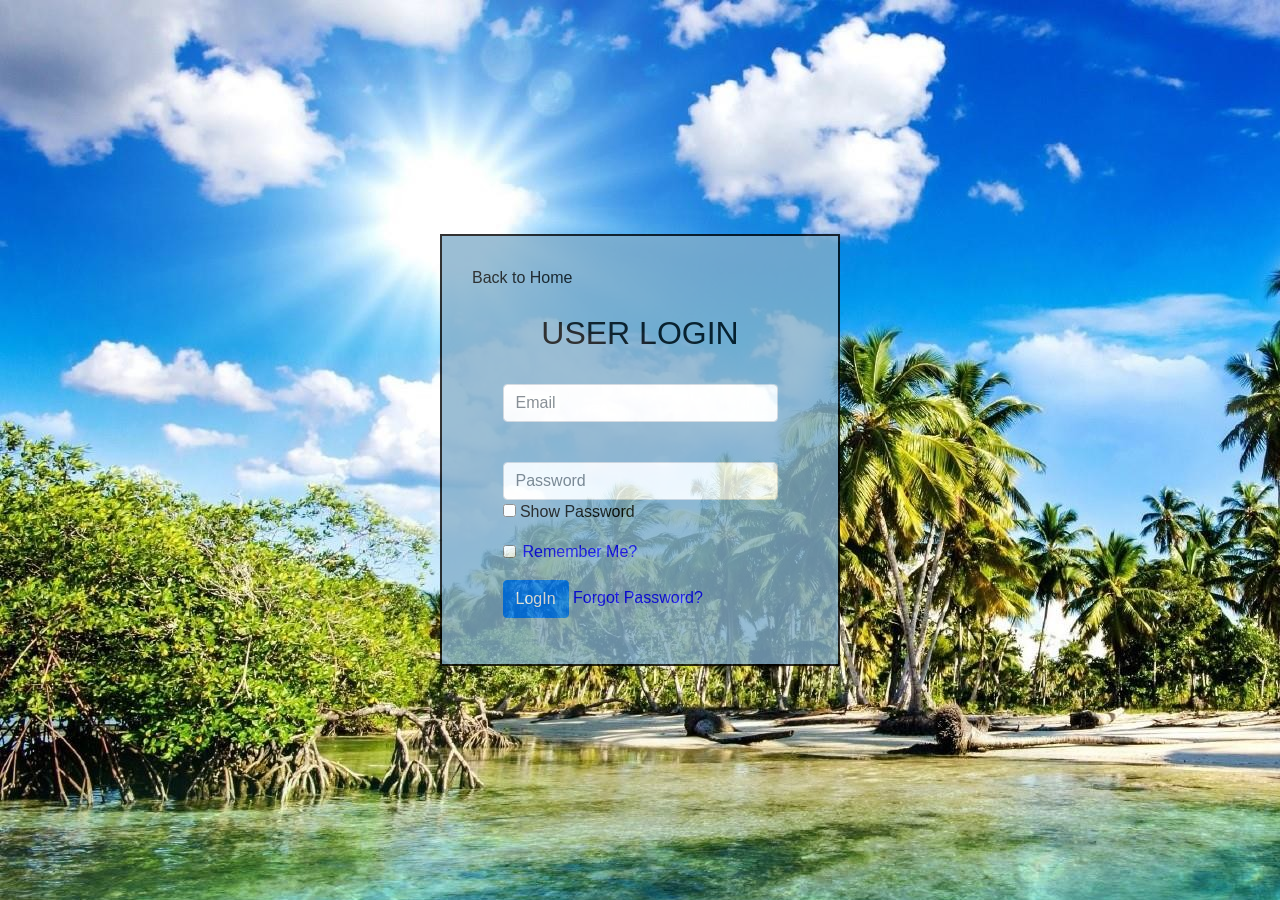
<file: login.html>
<!DOCTYPE html>
<html lang="en">
<head>
    <meta charset="UTF-8">
    <meta http-equiv="X-UA-Compatible" content="IE=edge">
    <meta name="viewport" content="width=device-width, initial-scale=1.0">
    <title>Kerala Tourism</title>
    <link rel="stylesheet" href="style.css">
    <link rel="stylesheet" href="https://cdn.jsdelivr.net/npm/bootstrap@4.5.3/dist/css/bootstrap.min.css" integrity="sha384-TX8t27EcRE3e/ihU7zmQxVncDAy5uIKz4rEkgIXeMed4M0jlfIDPvg6uqKI2xXr2" crossorigin="anonymous">
    <script src="https://code.jquery.com/jquery-3.5.1.slim.min.js" integrity="sha384-DfXdz2htPH0lsSSs5nCTpuj/zy4C+OGpamoFVy38MVBnE+IbbVYUew+OrCXaRkfj" crossorigin="anonymous"></script>
<script src="https://cdn.jsdelivr.net/npm/popper.js@1.16.1/dist/umd/popper.min.js" integrity="sha384-9/reFTGAW83EW2RDu2S0VKaIzap3H66lZH81PoYlFhbGU+6BZp6G7niu735Sk7lN" crossorigin="anonymous"></script>
<script src="https://cdn.jsdelivr.net/npm/bootstrap@4.5.3/dist/js/bootstrap.min.js" integrity="sha384-w1Q4orYjBQndcko6MimVbzY0tgp4pWB4lZ7lr30WKz0vr/aWKhXdBNmNb5D92v7s" crossorigin="anonymous"></script>
</head>
<body background="image/bg2.jpg" style="background-size: auto;">
  <div class="grandParentContaniner">
    <div class="parentContainer">
    <form action="index.html" onsubmit="return validate()" class="form1" style="background-color: rgb(131, 174, 202);width: 400px;opacity: 0.8;color: black;" >
        <a href="index.html" style="color: black;">Back to Home</a>
        <br><br>
        <h2 style="text-align: center;">USER LOGIN</h2>
        <br>
        <div class="form-group row">
          <!-- <label for="inputEmail3" class="col-sm-2 col-form-label">Email</label>  -->
          <div class="col-sm-10">
            <input type="email" class="form-control" id="inputEmail3" placeholder="Email" required>
            <label for="error" id="error"></label>
          </div>
        </div>
        <div class="form-group row">
          <!-- <label for="inputPassword3" class="col-sm-2 col-form-label">Password</label> -->
          <div class="col-sm-10">
            <input type="password" class="form-control" id="inputPassword3" placeholder="Password" required onkeyup="validatePassword(this.value);"><span id="msg"></span>
            <input type="checkbox" onclick="myFunction()"> Show Password
            <!-- <p>Minimum 8 characters, at least one uppercase, and one lower case, must contain at least one number</p> -->
            <label for="error" id="error1"></label>
          </div>
        </div>
        <div class="form-group row">
          <div class="col-sm-10">
            <div class="form-check" style="color: blue;">
              <input class="form-check-input" type="checkbox" id="gridCheck1">
              <label class="form-check-label" for="gridCheck1">
                Remember Me?
              </label>
            </div>
          </div>
        </div>
        <div class="form-group row">
          <div class="col-sm-10">
            <button type="submit" class="btn btn-primary">LogIn</button>
            <a href="#" style="color: blue;">Forgot Password?</a>
          </div>
        </div>
    </form>
    </div>
  </div>
  <script src="script.js"></script>
</body>
</html>
</file>
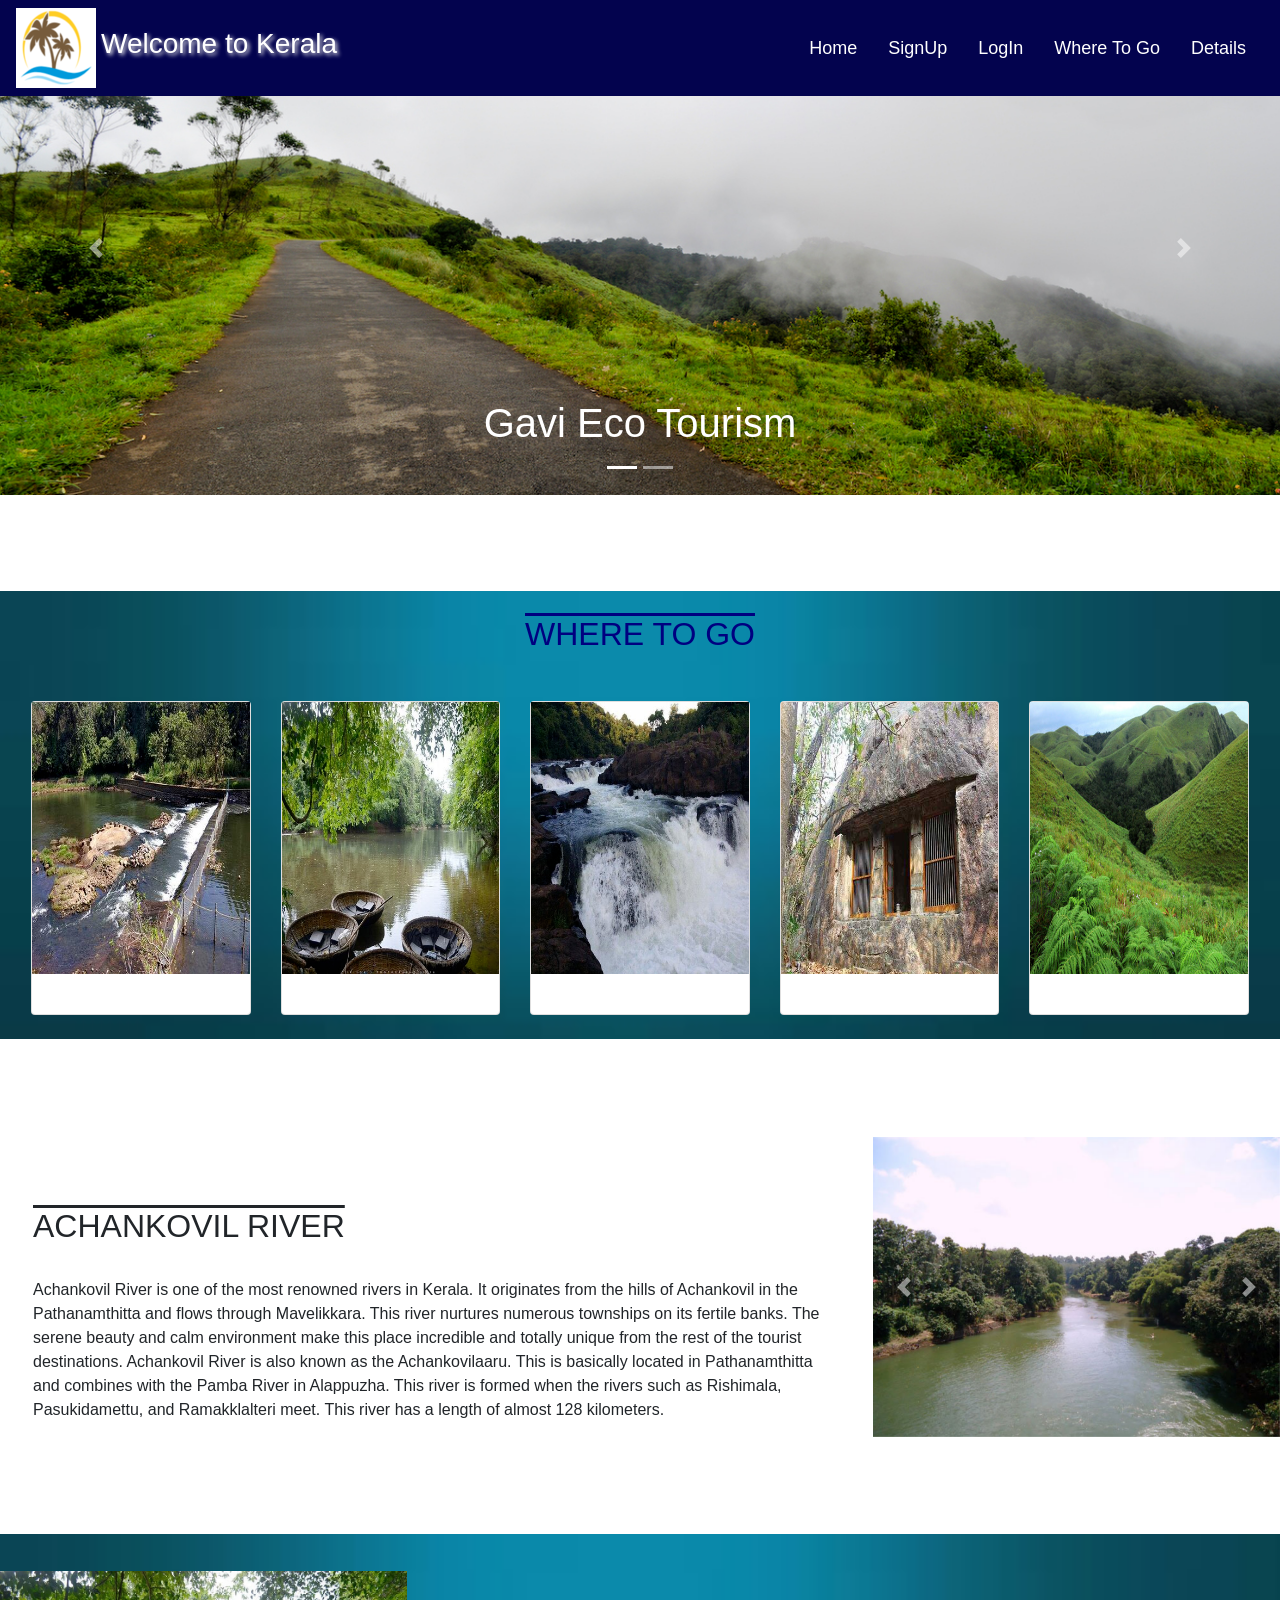
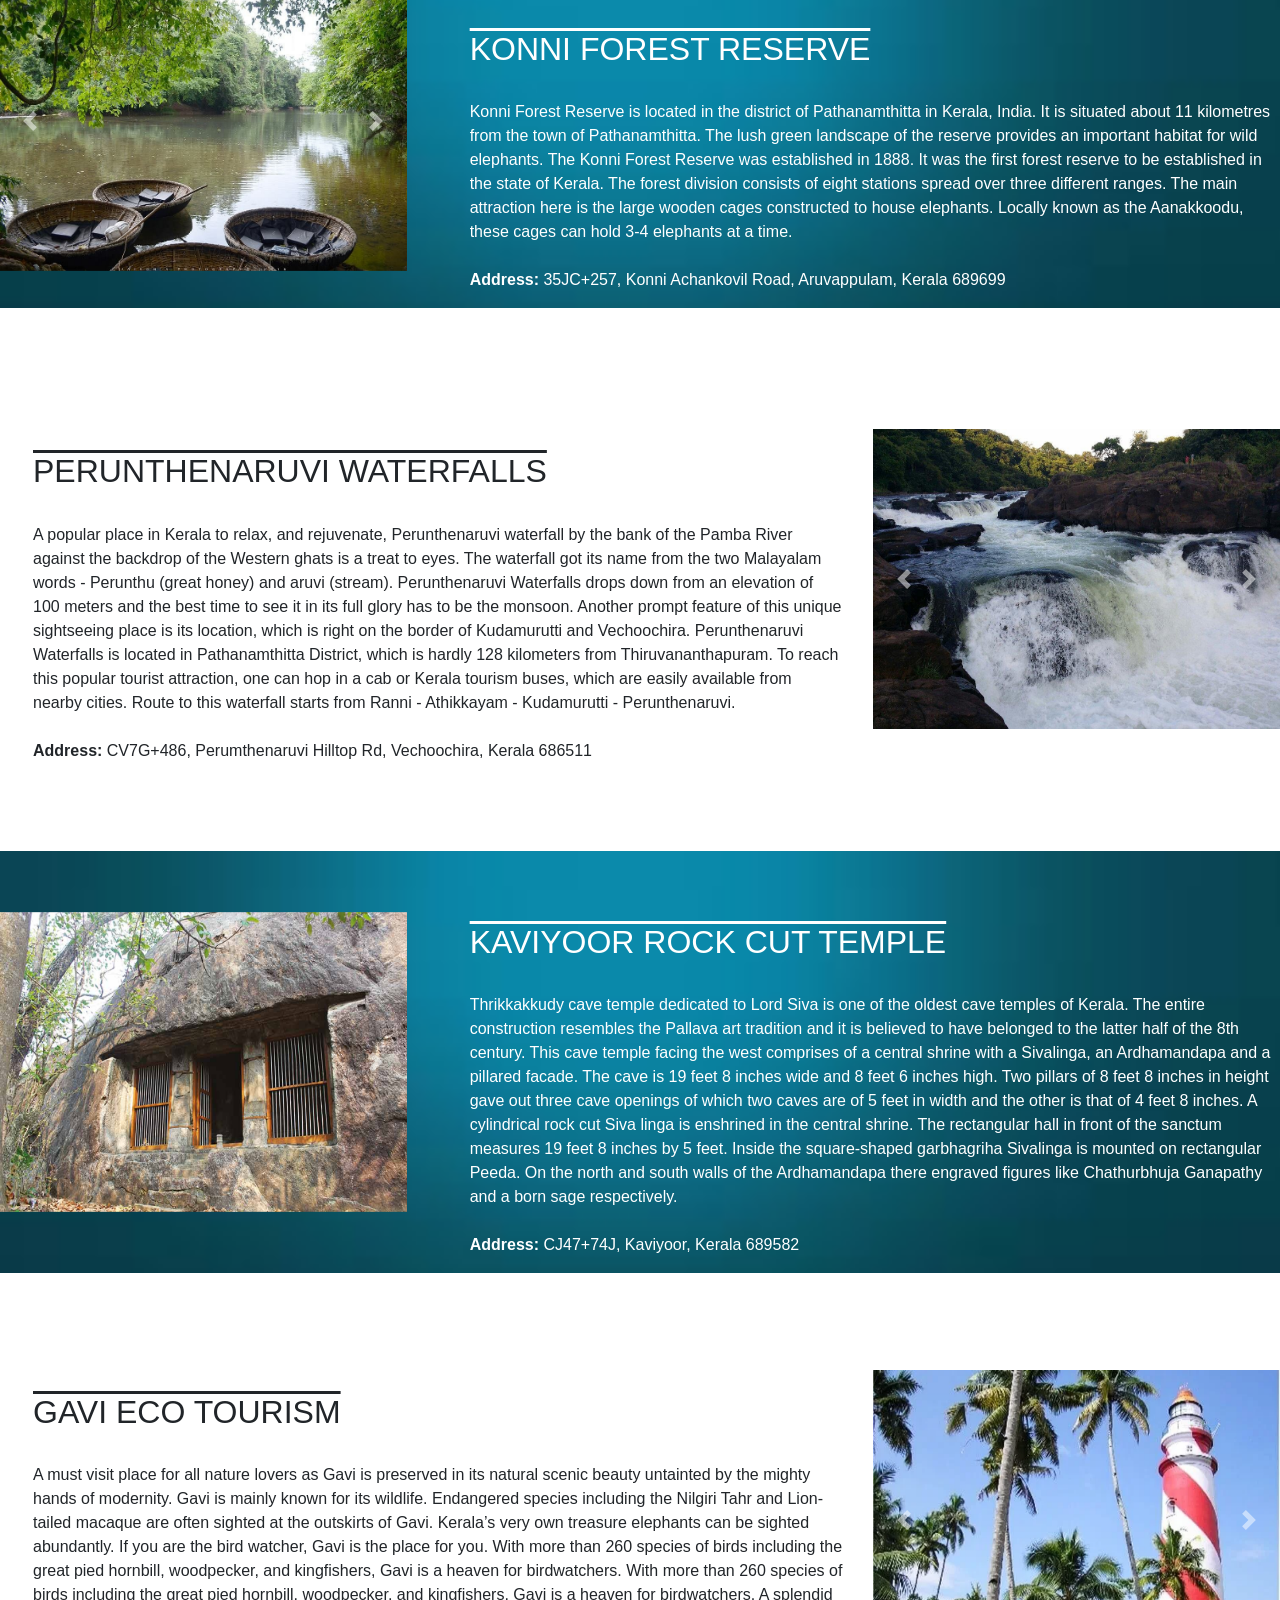
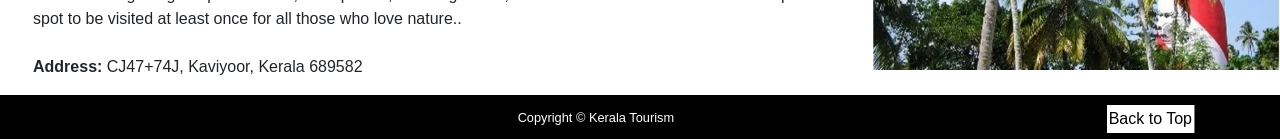
<file: pathanamthitta.html>
<!DOCTYPE html>
<html lang="en">
<head>
    <meta charset="UTF-8">
    <meta http-equiv="X-UA-Compatible" content="IE=edge">
    <meta name="viewport" content="width=device-width, initial-scale=1.0">
    <title>Pathanamthitta</title>
    <link rel="stylesheet" href="style.css">
    <link rel="stylesheet" href="https://cdn.jsdelivr.net/npm/bootstrap@4.5.3/dist/css/bootstrap.min.css" integrity="sha384-TX8t27EcRE3e/ihU7zmQxVncDAy5uIKz4rEkgIXeMed4M0jlfIDPvg6uqKI2xXr2" crossorigin="anonymous">
    <script src="https://code.jquery.com/jquery-3.5.1.slim.min.js" integrity="sha384-DfXdz2htPH0lsSSs5nCTpuj/zy4C+OGpamoFVy38MVBnE+IbbVYUew+OrCXaRkfj" crossorigin="anonymous"></script>
    <script src="https://cdn.jsdelivr.net/npm/popper.js@1.16.1/dist/umd/popper.min.js" integrity="sha384-9/reFTGAW83EW2RDu2S0VKaIzap3H66lZH81PoYlFhbGU+6BZp6G7niu735Sk7lN" crossorigin="anonymous"></script>
    <script src="https://cdn.jsdelivr.net/npm/bootstrap@4.5.3/dist/js/bootstrap.min.js" integrity="sha384-w1Q4orYjBQndcko6MimVbzY0tgp4pWB4lZ7lr30WKz0vr/aWKhXdBNmNb5D92v7s" crossorigin="anonymous"></script>
</head>
<body>
    <nav class="navbar fixed-top navbar-expand-lg navbar-dark" style="background-color: rgb(3, 3, 78);">
        <button class="navbar-toggler" type="button" data-toggle="collapse" data-target="#navbarTogglerDemo01" aria-controls="navbarTogglerDemo01" aria-expanded="false" aria-label="Toggle navigation">
          <span class="navbar-toggler-icon"></span>
        </button>
        <div class="collapse navbar-collapse" id="navbarTogglerDemo01">
          <img src="./image/logo2.png" alt="">
          <h3 id="head1">Welcome to Kerala</h3>
          <ul class="navbar-nav ml-auto mt-2 mt-lg-0">
            <li class="nav-item active">
              <a class="nav-link" href="index.html">Home<span class="sr-only">(current)</span></a>
            </li>
            <li class="nav-item active">
                <a class="nav-link" href="signup.html">SignUp<span class="sr-only">(current)</span></a>
            </li>
            <li class="nav-item active">
                <a class="nav-link" href="login.html">LogIn<span class="sr-only">(current)</span></a>
            </li>
            <li class="nav-item active">
                <a class="nav-link" href="#wheretogotr">Where To Go<span class="sr-only">(current)</span></a>
            </li>
            <li class="nav-item active">
                <a class="nav-link" href="#detail1">Details<span class="sr-only">(current)</span></a>
            </li>
          </ul>
        </div>
    </nav>
    <div id="carouselExampleCaptions" class="carousel slide" data-ride="carousel">
        <ol class="carousel-indicators">
          <li data-target="#carouselExampleCaptions" data-slide-to="0" class="active"></li>
          <li data-target="#carouselExampleCaptions" data-slide-to="1"></li>
        </ol>
        <div class="carousel-inner">
          <div class="carousel-item active">
            <img src="./image/pt-c (2).png" class="d-block w-100" alt="...">
            <div class="carousel-caption d-none d-md-block">
              <h1>Gavi Eco Tourism</h1>
            </div>
          </div>
          <div class="carousel-item">
            <img src="./image/pt-c3.png" class="d-block w-100" alt="...">
            <div class="carousel-caption d-none d-md-block">
              <h1 style="color:black">Achankovil River</h1>
            </div>
          </div>
        </div>
        <a class="carousel-control-prev" href="#carouselExampleCaptions" role="button" data-slide="prev">
          <span class="carousel-control-prev-icon" aria-hidden="true"></span>
          <span class="sr-only">Previous</span>
        </a>
        <a class="carousel-control-next" href="#carouselExampleCaptions" role="button" data-slide="next">
          <span class="carousel-control-next-icon" aria-hidden="true"></span>
          <span class="sr-only">Next</span>
        </a>
      </div>
      <br><br><br><br>
      <section id="wheretogotr">
      <div id="main" style="background-image: url(./image/div-bg4.jpg);background-size: cover;height: max-content">
        <br>
        <h2 id="headexp">WHERE TO GO</h2>
        <div class="card-deck mt-5 mr-3 ml-3">
        <div class="card" style="width: 18rem;">
            <a href="#detail1">
                <img src="./image/pt-card (1).png" class="grid-img" alt="...">
            </a>
            <div class="card-body">
                <p class="card-text">AchanKovil River</p>
            </div>
        </div>
        <div class="card" style="width: 18rem;">
            <a href="#detail2">
                <img src="./image/pt-card (2).png" class="grid-img" alt="...">
            </a>
            <div class="card-body">
                <p class="card-text">Konni Reserve Forest</p>
            </div>
        </div>
        <div class="card" style="width: 18rem;">
            <a href="#detail3">
                <img src="./image/pt-card (3).png" class="grid-img" alt="...">
            </a>
            <div class="card-body">
                <p class="card-text">Perunthenaruvi Waterfalls</p>
            </div>
        </div>
        <div class="card" style="width: 18rem;">
            <a href="#detail4">
                <img src="./image/pt-card (4).png" class="grid-img" alt="...">
            </a>
            <div class="card-body">
                <p class="card-text">Kaviyoor Rock Cut Temple </p>
            </div>
        </div>
        <div class="card" style="width: 18rem;">
            <a href="#detail5">
                <img src="./image/pt-card (5).png" class="grid-img" alt="...">
            </a>
            <div class="card-body">
                <p class="card-text">Gavi Eco Tourism</p>
            </div>
        </div>
        </div>
        <br>
      </div>
      </section>
      <br><br><br>
      <section id="detail1">
        <div class="row">
            <div class="col-xs-12 col-sm-12 col-md-8 col-lg-8 content pl-5">
                <br><br><br><br>
                <h2 style="text-decoration: overline;text-transform: uppercase;">Achankovil River</h2>
                <br>
                <p>
                    Achankovil River is one of the most renowned rivers in Kerala. It originates from the hills of Achankovil in the Pathanamthitta and flows through Mavelikkara. This river nurtures numerous townships on its fertile banks. The serene beauty and calm environment make this place incredible and totally unique from the rest of the tourist destinations. Achankovil River is also known as the Achankovilaaru. This is basically located in Pathanamthitta and combines with the Pamba River in Alappuzha. This river is formed when the rivers such as Rishimala, Pasukidamettu, and Ramakklalteri meet. This river has a length of almost 128 kilometers.
                    <br><br>
                    <!-- <b>Address: </b>35JC+257, Konni Achankovil Road, Aruvappulam, Kerala 689699 -->
                </p>
            </div>
            <div class="col-xs-12 col-sm-12 col-md-4 col-lg-4 text-white">
                <div id="carouselExampleControls" class="carousel slide" data-ride="carousel">
                    <div class="carousel-inner">
                      <div class="carousel-item active">
                        <img src="./image/Achankovil1.jpg" class="d-block w-100" alt="..." style="height: 300px; width: 300px;">
                      </div>
                      <div class="carousel-item">
                        <img src="./image/Achankovil2.jpg" class="d-block w-100" alt="..." style="height: 300px; width: 300px;">
                      </div>
                      <div class="carousel-item">
                        <img src="./image/Achankovil3jpg.jpg" class="d-block w-100" alt="..." style="height: 300px; width: 300px;">
                      </div>
                    </div>
                    <a class="carousel-control-prev" href="#carouselExampleControls" role="button" data-slide="prev">
                      <span class="carousel-control-prev-icon" aria-hidden="true"></span>
                      <span class="sr-only">Previous</span>
                    </a>
                    <a class="carousel-control-next" href="#carouselExampleControls" role="button" data-slide="next">
                      <span class="carousel-control-next-icon" aria-hidden="true"></span>
                      <span class="sr-only">Next</span>
                    </a>
                  </div>
            </div>
        </div>
      </section>
      <br><br><br>
      <section id="detail2">
        <div class="row" style="background-image: url(./image/div-bg4.jpg); background-size: cover;">
            <div class="col-xs-12 col-sm-12 col-md-4 col-lg-4 text-white">
                <div id="carouselExampleControls1" class="carousel slide" data-ride="carousel">
                    <div class="carousel-inner">
                      <div class="carousel-item active">
                        <img src="./image/konni1.jpg" class="d-block w-100" alt="..." style="height: 300px; width: 300px;">
                      </div>
                      <div class="carousel-item">
                        <img src="./image/konni2.jpg" class="d-block w-100" alt="..." style="height: 300px; width: 300px;">
                      </div>
                      <div class="carousel-item">
                        <img src="./image/konni3.jpg" class="d-block w-100" alt="..." style="height: 300px; width: 300px;">
                      </div>
                    </div>
                    <a class="carousel-control-prev" href="#carouselExampleControls1" role="button" data-slide="prev">
                      <span class="carousel-control-prev-icon" aria-hidden="true"></span>
                      <span class="sr-only">Previous</span>
                    </a>
                    <a class="carousel-control-next" href="#carouselExampleControls1" role="button" data-slide="next">
                      <span class="carousel-control-next-icon" aria-hidden="true"></span>
                      <span class="sr-only">Next</span>
                    </a>
                </div>
            </div>
            <div class="col-xs-12 col-sm-12 col-md-8 col-lg-8 content pl-5" style="color: white;">
                <br><br><br>
                <br>
                <h2 style="text-decoration: overline; text-transform: uppercase;">Konni Forest Reserve</h2>
                <br>
                <p>
                    Konni Forest Reserve is located in the district of Pathanamthitta in Kerala, India. It is situated about 11 kilometres from the town of Pathanamthitta. The lush green landscape of the reserve provides an important habitat for wild elephants.
                    The Konni Forest Reserve was established in 1888. It was the first forest reserve to be established in the state of Kerala. The forest division consists of eight stations spread over three different ranges. The main attraction here is the large wooden cages constructed to house elephants. Locally known as the Aanakkoodu, these cages can hold 3-4 elephants at a time.
                    <br><br>
                    <b>Address: </b>35JC+257, Konni Achankovil Road, Aruvappulam, Kerala 689699
                </p>
            </div>
      </section>
      <br><br><br>
      <section id="detail3">
        <div class="row">
        <div class="col-xs-12 col-sm-12 col-md-8 col-lg-8 content pl-5">
            <br><br><br>
            <h2 style="text-decoration: overline; text-transform: uppercase;">Perunthenaruvi waterfalls</h2>
            <br>
            <p>
                A popular place in Kerala to relax, and rejuvenate, Perunthenaruvi waterfall by the bank of the Pamba River against the backdrop of the Western ghats is a treat to eyes. The waterfall got its name from the two Malayalam words - Perunthu (great honey) and aruvi (stream). Perunthenaruvi Waterfalls drops down from an elevation of 100 meters and the best time to see it in its full glory has to be the monsoon. Another prompt feature of this unique sightseeing place is its location, which is right on the border of Kudamurutti and Vechoochira.
                Perunthenaruvi Waterfalls is located in Pathanamthitta District, which is hardly 128 kilometers from Thiruvananthapuram. To reach this popular tourist attraction, one can hop in a cab or Kerala tourism buses, which are easily available from nearby cities. Route to this waterfall starts from Ranni - Athikkayam - Kudamurutti - Perunthenaruvi.
                <br><br>
                <b>Address: </b>CV7G+486, Perumthenaruvi Hilltop Rd, Vechoochira, Kerala 686511
            </p>
        </div>
        <div class="col-xs-12 col-sm-12 col-md-4 col-lg-4 text-white">
            <div id="carouselExampleControls2" class="carousel slide" data-ride="carousel">
                <div class="carousel-inner">
                  <div class="carousel-item active">
                    <img src="./image/per1.jpg" class="d-block w-100" alt="..." style="height: 300px; width: 300px;">
                  </div>
                  <div class="carousel-item">
                    <img src="./image/per2.jpg" class="d-block w-100" alt="..." style="height: 300px; width: 300px;">
                  </div>
                  <div class="carousel-item">
                    <img src="./image/per3.jpg" class="d-block w-100" alt="..." style="height: 300px; width: 300px;">
                  </div>
                </div>
                <a class="carousel-control-prev" href="#carouselExampleControls2" role="button" data-slide="prev">
                  <span class="carousel-control-prev-icon" aria-hidden="true"></span>
                  <span class="sr-only">Previous</span>
                </a>
                <a class="carousel-control-next" href="#carouselExampleControls2" role="button" data-slide="next">
                  <span class="carousel-control-next-icon" aria-hidden="true"></span>
                  <span class="sr-only">Next</span>
                </a>
            </div>
        </div>
        </div> 
      </section>
      <br><br><br>
      <section id="detail4">
        <div class="row" style="background-image: url(./image/div-bg4.jpg); background-size: cover;">
            <div class="col-xs-12 col-sm-12 col-md-4 col-lg-4 text-white">
                <div id="carouselExampleControls3" class="carousel slide" data-ride="carousel">
                    <div class="carousel-inner">
                      <div class="carousel-item active">
                        <img src="./image/rock1.jpg" class="d-block w-100" alt="..." style="height: 300px; width: 300px;">
                      </div>
                      <div class="carousel-item">
                        <img src="./image/rock2.jpeg" class="d-block w-100" alt="..." style="height: 300px; width: 300px;">
                      </div>
                      <div class="carousel-item">
                        <img src="./image/rock3.jpg" class="d-block w-100" alt="..." style="height: 300px; width: 300px;">
                      </div>
                    </div>
                    <a class="carousel-control-prev" href="#carouselExampleControls3" role="button" data-slide="prev">
                      <span class="carousel-control-prev-icon" aria-hidden="true"></span>
                      <span class="sr-only">Previous</span>
                    </a>
                    <a class="carousel-control-next" href="#carouselExampleControls3" role="button" data-slide="next">
                      <span class="carousel-control-next-icon" aria-hidden="true"></span>
                      <span class="sr-only">Next</span>
                    </a>
                </div>
            </div>
            <div class="col-xs-12 col-sm-12 col-md-8 col-lg-8 content pl-5" style="color: white">
                <br><br><br>
                <h2 style="text-decoration: overline; text-transform: uppercase;">Kaviyoor Rock Cut Temple</h2>
                <br>
                <p>
                    Thrikkakkudy cave temple dedicated to Lord Siva is one of the oldest cave temples of Kerala. The entire construction resembles the Pallava art tradition and it is believed to have belonged to the latter half of the 8th century. This cave temple facing the west comprises of a central shrine with a Sivalinga, an Ardhamandapa and a pillared facade. The cave is 19 feet 8 inches wide and 8 feet 6 inches high.  Two pillars of 8 feet 8 inches in height gave out three cave openings of which two caves are of 5 feet in width and the other is that of 4 feet 8 inches. A cylindrical rock cut Siva linga is enshrined in the central shrine. The rectangular hall in front of the sanctum measures 19 feet 8 inches by 5 feet. Inside the square-shaped garbhagriha Sivalinga is mounted on rectangular Peeda.  On the north and south walls of the Ardhamandapa there engraved figures like Chathurbhuja Ganapathy and a born sage respectively.
                    <br><br>
                    <b>Address: </b>CJ47+74J, Kaviyoor, Kerala 689582
                </p>
            </div>
        </div>
      </section>
      <br><br><br>
      <section id="detail5">
        <div class="row">
            <div class="col-xs-12 col-sm-12 col-md-8 col-lg-8 content pl-5">
                <br><br>
                <h2 style="text-decoration: overline; text-transform: uppercase;">Gavi Eco Tourism</h2>
                <br>
                <p>
                    A must visit place for all nature lovers as Gavi is preserved in its natural scenic beauty untainted by the mighty hands of modernity. Gavi is mainly known for its wildlife. Endangered species including the Nilgiri Tahr and Lion-tailed macaque are often sighted at the outskirts of Gavi. Kerala’s very own treasure elephants can be sighted abundantly. If you are the bird watcher, Gavi is the place for you.
                    With more than 260 species of birds including the great pied hornbill, woodpecker, and kingfishers, Gavi is a heaven for birdwatchers. With more than 260 species of birds including the great pied hornbill, woodpecker, and kingfishers, Gavi is a heaven for birdwatchers. A splendid spot to be visited at least once for all those who love nature..
                    <br><br>
                    <b>Address: </b>CJ47+74J, Kaviyoor, Kerala 689582
                </p>
            </div>
            <div class="col-xs-12 col-sm-12 col-md-4 col-lg-4 text-white">
                <div id="carouselExampleControls4" class="carousel slide" data-ride="carousel">
                    <div class="carousel-inner">
                      <div class="carousel-item active">
                        <img src="./image/Thangassseri1.jpg" class="d-block w-100" alt="..." style="height: 300px; width: 300px;">
                      </div>
                      <div class="carousel-item">
                        <img src="./image/Thangassseri2.jpg" class="d-block w-100" alt="..." style="height: 300px; width: 300px;">
                      </div>
                      <div class="carousel-item">
                        <img src="./image/Thangassseri3.jpg" class="d-block w-100" alt="..." style="height: 300px; width: 300px;">
                      </div>
                    </div>
                    <a class="carousel-control-prev" href="#carouselExampleControls4" role="button" data-slide="prev">
                      <span class="carousel-control-prev-icon" aria-hidden="true"></span>
                      <span class="sr-only">Previous</span>
                    </a>
                    <a class="carousel-control-next" href="#carouselExampleControls4" role="button" data-slide="next">
                      <span class="carousel-control-next-icon" aria-hidden="true"></span>
                      <span class="sr-only">Next</span>
                    </a>
                </div>
            </div>
        </div>
      </section>
      <footer id="sticky-footer" class="flex-shrink-0 text-white" style="background-color: black ;">
        <div class="container text-center text-white">
          <small>Copyright &copy; Kerala Tourism </small>
          <a href="#" id="scroll">Back to Top</a>
        </div>
      </footer>
</body>
</html>
</file>
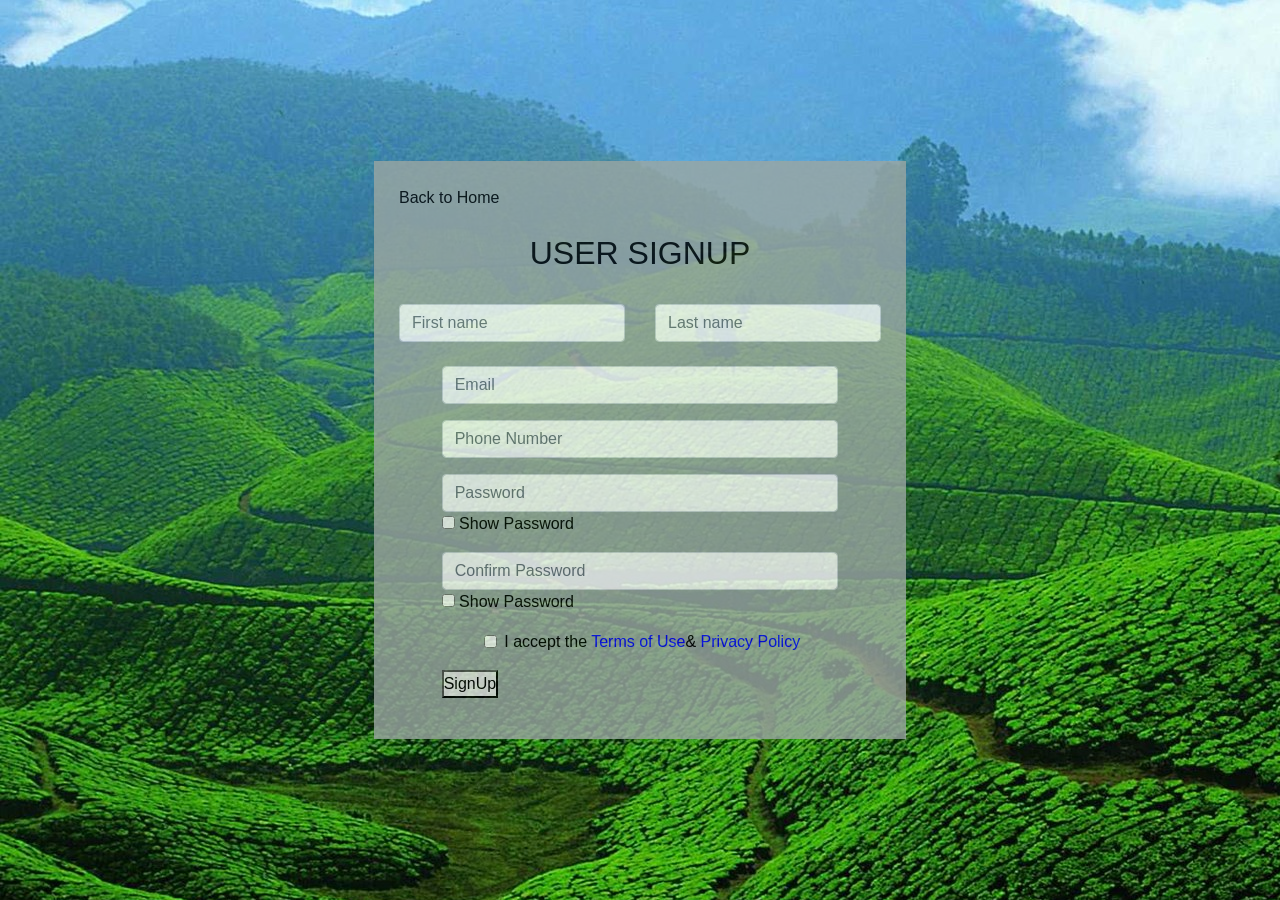
<file: signup.html>
<!DOCTYPE html>
<html lang="en">
<head>
    <meta charset="UTF-8">
    <meta http-equiv="X-UA-Compatible" content="IE=edge">
    <meta name="viewport" content="width=device-width, initial-scale=1.0">
    <title>Kerala Tourism</title>
    <link rel="stylesheet" href="style.css">
    <link rel="stylesheet" href="https://cdn.jsdelivr.net/npm/bootstrap@4.5.3/dist/css/bootstrap.min.css" integrity="sha384-TX8t27EcRE3e/ihU7zmQxVncDAy5uIKz4rEkgIXeMed4M0jlfIDPvg6uqKI2xXr2" crossorigin="anonymous">
    <script src="https://code.jquery.com/jquery-3.5.1.slim.min.js" integrity="sha384-DfXdz2htPH0lsSSs5nCTpuj/zy4C+OGpamoFVy38MVBnE+IbbVYUew+OrCXaRkfj" crossorigin="anonymous"></script>
<script src="https://cdn.jsdelivr.net/npm/popper.js@1.16.1/dist/umd/popper.min.js" integrity="sha384-9/reFTGAW83EW2RDu2S0VKaIzap3H66lZH81PoYlFhbGU+6BZp6G7niu735Sk7lN" crossorigin="anonymous"></script>
<script src="https://cdn.jsdelivr.net/npm/bootstrap@4.5.3/dist/js/bootstrap.min.js" integrity="sha384-w1Q4orYjBQndcko6MimVbzY0tgp4pWB4lZ7lr30WKz0vr/aWKhXdBNmNb5D92v7s" crossorigin="anonymous"></script>
</head>
<body background="image/bg4.jpg">
  <div class="grandParentContaniner">
    <div class="parentContainer">
      <form action="login.html" name="registration" class="registartion-form" onsubmit="return formValidation()" class="form1" style="background-color: rgb(155, 167, 163);width: auto;opacity: 0.8;padding: 25px;color: black;" >
        <a href="index.html" style="color: black;">Back to Home</a>
        <br><br>
        <h2 style="text-align: center;">USER SIGNUP</h2>
        <br>
        <div class="row">
            <div class="col">
              <input type="text" name="name" id="name" class="form-control" placeholder="First name" required>
            </div>
            <div class="col">
              <input type="text" class="form-control" placeholder="Last name" required>
            </div>
        </div>
        <br>
        <div class="form-group row">
          <!-- <label for="inputEmail3" class="col-sm-2 col-form-label"></label> -->
          <div class="col-sm-10">
            <input type="text" name="email" id="email" class="form-control" id="inputEmail3" placeholder="Email" required>
          </div>
        </div>
        <div class="form-group row">
          <!-- <label for="inputEmail3" class="col-sm-2 col-form-label"></label> -->
          <div class="col-sm-10">
            <input type="tel" name="phoneNumber" id="phoneNumber" class="form-control" id="inputPhone3" placeholder="Phone Number" required>
          </div>
        </div>
        <div class="form-group row">
          <!-- <label for="inputPassword3" class="col-sm-2 col-form-label">Password</label> -->
          <div class="col-sm-10">
            <input type="password" name="password" id="password" class="form-control" id="inputPassword3" placeholder="Password" required onkeyup="validatePassword(this.value);"><span id="msg"></span>
            <input type="checkbox" onclick="myFunction()"> Show Password
          </div>
        </div>
        <div class="form-group row">
            <!-- <label for="inputPassword3" class="col-sm-2 col-form-label">Password</label> -->
            <div class="col-sm-10">
              <input type="password" name="confirm" id="confirm" class="form-control" id="inputPassword3" placeholder="Confirm Password"required>
              <input type="checkbox" onclick="myFunction1()"> Show Password
            </div>
        </div>
        <div class="form-group row">
          <div class="col-sm-2"></div>
          <div class="col-sm-10">
            <div class="form-check">
              <input class="form-check-input" type="checkbox" id="gridCheck1" required>
              <label class="form-check-label" for="gridCheck1">
                I accept the <a href="#" style="color: blue;">Terms of Use</a>& <a href="#" style="color: blue;">Privacy Policy</a>
              </label>
            </div>
          </div>
        </div>
        <div class="form-group row">
          <div class="col-sm-10">
            <button type="submit" class="submit" class="btn btn-primary">SignUp</button>
          </div>
        </div>
    </form>
    </div>
  </div>
  <script src="script_signup.js"></script>
</body>
</html>
</file>
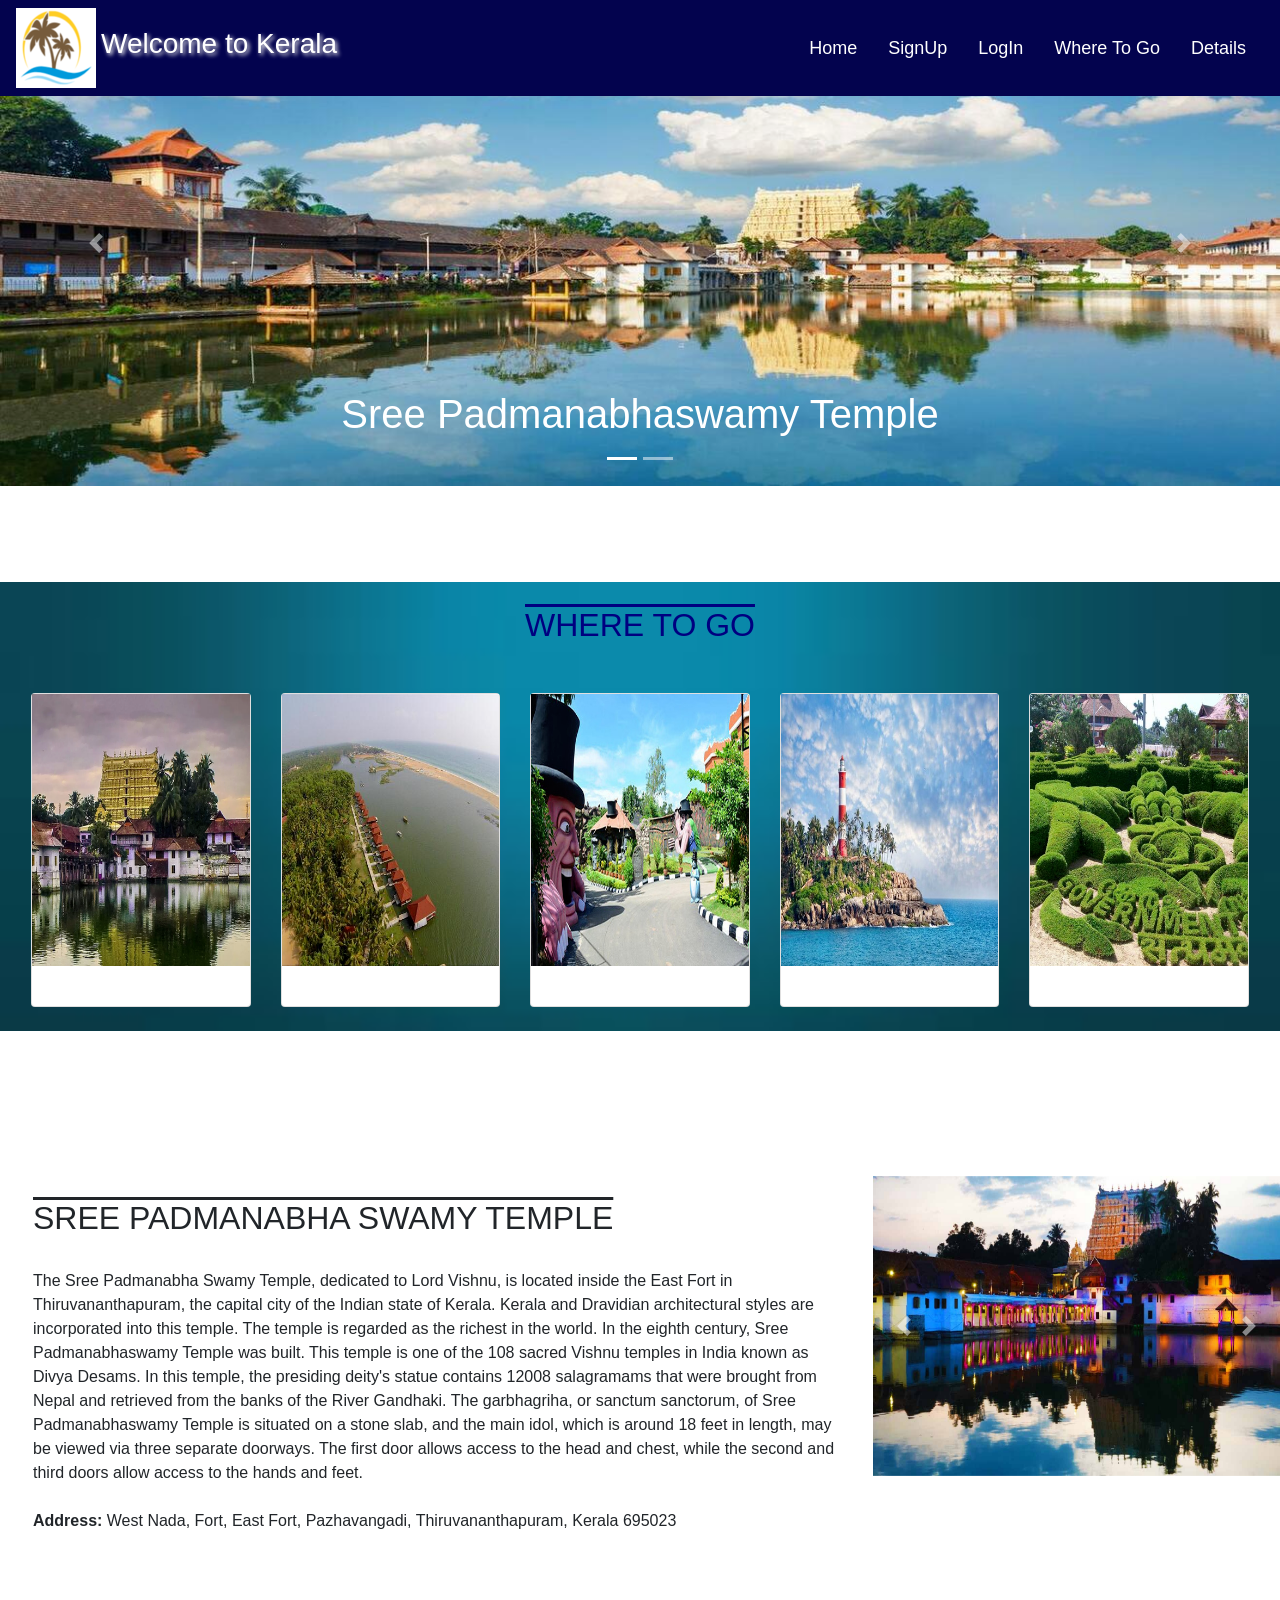
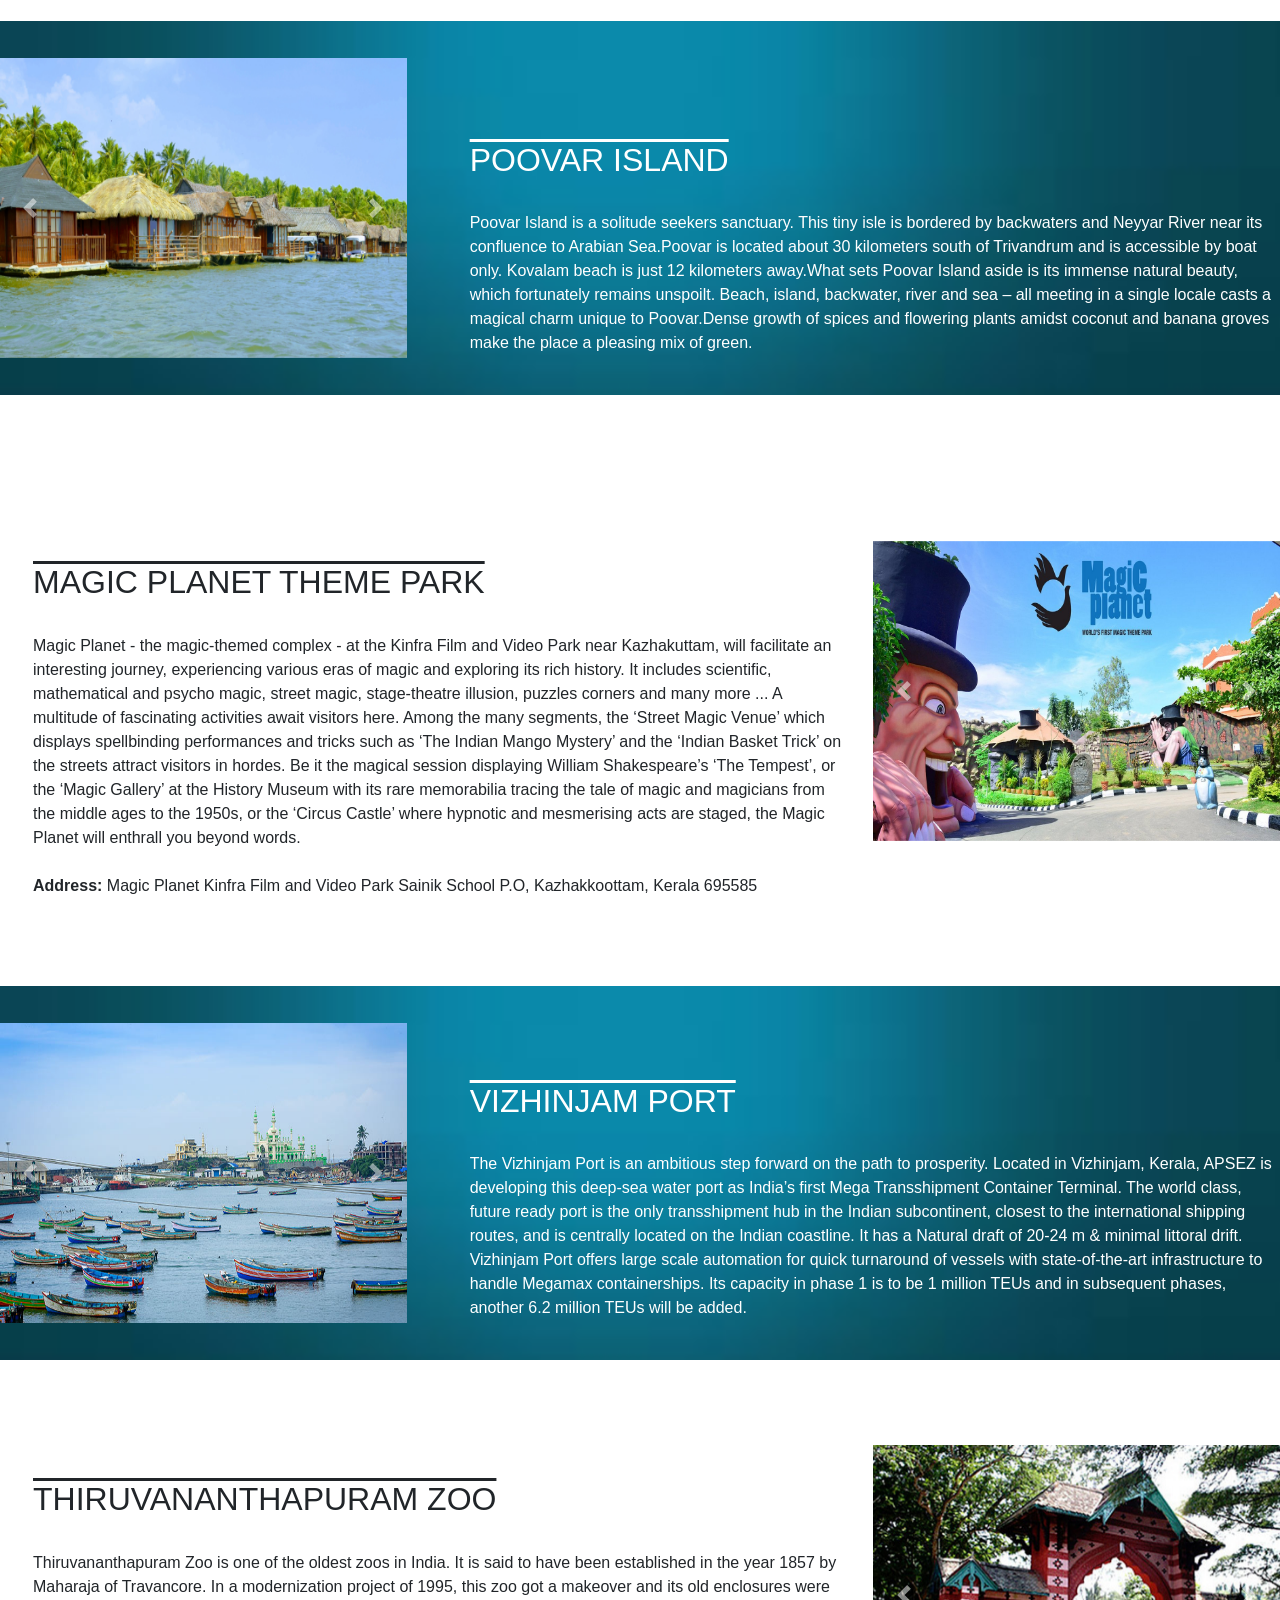
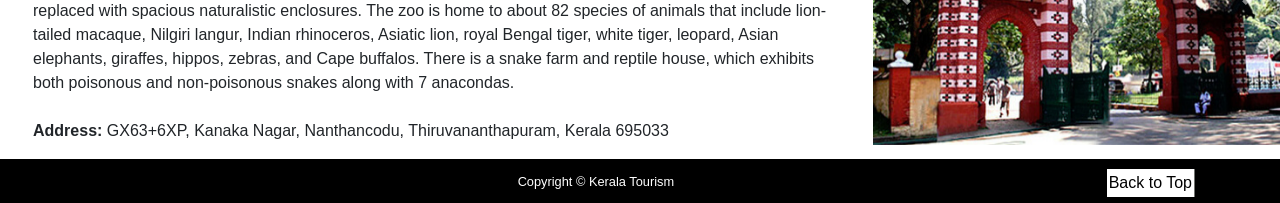
<file: trivandrum.html>
<!DOCTYPE html>
<html lang="en">
<head>
    <meta charset="UTF-8">
    <meta http-equiv="X-UA-Compatible" content="IE=edge">
    <meta name="viewport" content="width=device-width, initial-scale=1.0">
    <title>Thiruvananthapuram</title>
    <link rel="stylesheet" href="style.css">
    <link rel="stylesheet" href="https://cdn.jsdelivr.net/npm/bootstrap@4.5.3/dist/css/bootstrap.min.css" integrity="sha384-TX8t27EcRE3e/ihU7zmQxVncDAy5uIKz4rEkgIXeMed4M0jlfIDPvg6uqKI2xXr2" crossorigin="anonymous">
    <script src="https://code.jquery.com/jquery-3.5.1.slim.min.js" integrity="sha384-DfXdz2htPH0lsSSs5nCTpuj/zy4C+OGpamoFVy38MVBnE+IbbVYUew+OrCXaRkfj" crossorigin="anonymous"></script>
    <script src="https://cdn.jsdelivr.net/npm/popper.js@1.16.1/dist/umd/popper.min.js" integrity="sha384-9/reFTGAW83EW2RDu2S0VKaIzap3H66lZH81PoYlFhbGU+6BZp6G7niu735Sk7lN" crossorigin="anonymous"></script>
    <script src="https://cdn.jsdelivr.net/npm/bootstrap@4.5.3/dist/js/bootstrap.min.js" integrity="sha384-w1Q4orYjBQndcko6MimVbzY0tgp4pWB4lZ7lr30WKz0vr/aWKhXdBNmNb5D92v7s" crossorigin="anonymous"></script>
</head>
<body>
    <nav class="navbar fixed-top navbar-expand-lg navbar-dark" style="background-color: rgb(3, 3, 78);">
        <button class="navbar-toggler" type="button" data-toggle="collapse" data-target="#navbarTogglerDemo01" aria-controls="navbarTogglerDemo01" aria-expanded="false" aria-label="Toggle navigation">
          <span class="navbar-toggler-icon"></span>
        </button>
        <div class="collapse navbar-collapse" id="navbarTogglerDemo01">
          <img src="./image/logo2.png" alt="">
          <h3 id="head1">Welcome to Kerala</h3>
          <ul class="navbar-nav ml-auto mt-2 mt-lg-0">
            <li class="nav-item active">
              <a class="nav-link" href="index.html">Home<span class="sr-only">(current)</span></a>
            </li>
            <li class="nav-item active">
                <a class="nav-link" href="signup.html">SignUp<span class="sr-only">(current)</span></a>
            </li>
            <li class="nav-item active">
                <a class="nav-link" href="login.html">LogIn<span class="sr-only">(current)</span></a>
            </li>
            <li class="nav-item active">
                <a class="nav-link" href="#wheretogotr">Where To Go<span class="sr-only">(current)</span></a>
            </li>
            <li class="nav-item active">
                <a class="nav-link" href="#detail1">Details<span class="sr-only">(current)</span></a>
            </li>
          </ul>
        </div>
    </nav>
    <div id="carouselExampleCaptions" class="carousel slide" data-ride="carousel">
        <ol class="carousel-indicators">
          <li data-target="#carouselExampleCaptions" data-slide-to="0" class="active"></li>
          <li data-target="#carouselExampleCaptions" data-slide-to="1"></li>
        </ol>
        <div class="carousel-inner">
          <div class="carousel-item active">
            <img src="./image/tr-c1.png" class="d-block w-100" alt="...">
            <div class="carousel-caption d-none d-md-block">
              <h1>Sree Padmanabhaswamy Temple</h1>
            </div>
          </div>
          <div class="carousel-item">
            <img src="./image/tr-c3.png" class="d-block w-100" alt="...">
            <div class="carousel-caption d-none d-md-block">
              <h1>Vizhinjam Port</h1>
            </div>
          </div>
        </div>
        <a class="carousel-control-prev" href="#carouselExampleCaptions" role="button" data-slide="prev">
          <span class="carousel-control-prev-icon" aria-hidden="true"></span>
          <span class="sr-only">Previous</span>
        </a>
        <a class="carousel-control-next" href="#carouselExampleCaptions" role="button" data-slide="next">
          <span class="carousel-control-next-icon" aria-hidden="true"></span>
          <span class="sr-only">Next</span>
        </a>
      </div>
      <br><br><br><br>
      <section id="wheretogotr">
      <div id="main" style="background-image: url(./image/div-bg4.jpg);background-size: cover;height: max-content">
        <br>
        <h2 id="headexp">WHERE TO GO</h2>
        <div class="card-deck mt-5 mr-3 ml-3">
        <div class="card" style="width: 18rem;">
            <a href="#detail1">
                <img src="./image/tr-card1.png" class="grid-img" alt="...">
            </a>
            <div class="card-body">
                <p class="card-text">Sree Padmanabhaswamy Temple</p>
            </div>
        </div>
        <div class="card" style="width: 18rem;">
            <a href="#detail2">
                <img src="./image/tr-card2.png" class="grid-img" alt="...">
            </a>
            <div class="card-body">
                <p class="card-text">Poovar Island</p>
            </div>
        </div>
        <div class="card" style="width: 18rem;">
            <a href="#detail3">
                <img src="./image/tr-card3.png" class="grid-img" alt="...">
            </a>
            <div class="card-body">
                <p class="card-text">Magic Planet Theme Park</p>
            </div>
        </div>
        <div class="card" style="width: 18rem;">
            <a href="#detail4">
                <img src="./image/tr-card4.png" class="grid-img" alt="...">
            </a>
            <div class="card-body">
                <p class="card-text">Vizhinjam Lighthouse</p>
            </div>
        </div>
        <div class="card" style="width: 18rem;">
            <a href="#detail5">
                <img src="./image/tr-card5.png" class="grid-img" alt="...">
            </a>
            <div class="card-body">
                <p class="card-text">Thiruvananthapuram Zoo</p>
            </div>
        </div>
        </div>
        <br>
      </div>
      </section>
      <br><br><br>
      <section id="detail1">
        <div class="row">
            <div class="col-xs-12 col-sm-12 col-md-8 col-lg-8 content pl-5">
                <br><br><br><br>
                <h2 style="text-decoration: overline;text-transform: uppercase;">Sree Padmanabha Swamy Temple</h2>
                <br>
                <p>
                    The Sree Padmanabha Swamy Temple, dedicated to Lord Vishnu, is located inside the East Fort in Thiruvananthapuram, the capital city of the Indian state of Kerala. Kerala and Dravidian architectural styles are incorporated into this temple. The temple is regarded as the richest in the world. In the eighth century, Sree Padmanabhaswamy Temple was built. This temple is one of the 108 sacred Vishnu temples in India known as Divya Desams.
                    In this temple, the presiding deity's statue contains 12008 salagramams that were brought from Nepal and retrieved from the banks of the River Gandhaki. The garbhagriha, or sanctum sanctorum, of Sree Padmanabhaswamy Temple is situated on a stone slab, and the main idol, which is around 18 feet in length, may be viewed via three separate doorways. The first door allows access to the head and chest, while the second and third doors allow access to the hands and feet.
                    <br><br>
                    <b>Address: </b>West Nada, Fort, East Fort, Pazhavangadi, Thiruvananthapuram, Kerala 695023
                </p>
            </div>
            <div class="col-xs-12 col-sm-12 col-md-4 col-lg-4 text-white">
                <div id="carouselExampleControls" class="carousel slide" data-ride="carousel">
                    <div class="carousel-inner">
                      <div class="carousel-item active">
                        <img src="./image/sree-padmanabhaswamy-temple-1.jpg" class="d-block w-100" alt="..." style="height: 300px; width: 300px;">
                      </div>
                      <div class="carousel-item">
                        <img src="./image/sree-padmanabhaswamy-temple-2.jpg" class="d-block w-100" alt="..." style="height: 300px; width: 300px;">
                      </div>
                      <div class="carousel-item">
                        <img src="./image/Sree_Padmanabhaswamy_Temple.jpg" class="d-block w-100" alt="..." style="height: 300px; width: 300px;">
                      </div>
                    </div>
                    <a class="carousel-control-prev" href="#carouselExampleControls" role="button" data-slide="prev">
                      <span class="carousel-control-prev-icon" aria-hidden="true"></span>
                      <span class="sr-only">Previous</span>
                    </a>
                    <a class="carousel-control-next" href="#carouselExampleControls" role="button" data-slide="next">
                      <span class="carousel-control-next-icon" aria-hidden="true"></span>
                      <span class="sr-only">Next</span>
                    </a>
                  </div>
            </div>
        </div>
      </section>
      <br><br><br>
      <section id="detail2">
        <div class="row" style="background-image: url(./image/div-bg4.jpg); background-size: cover;">
            <div class="col-xs-12 col-sm-12 col-md-4 col-lg-4 text-white">
                <div id="carouselExampleControls1" class="carousel slide" data-ride="carousel">
                    <div class="carousel-inner">
                      <div class="carousel-item active">
                        <img src="./image/poovar1.jpg" class="d-block w-100" alt="..." style="height: 300px; width: 300px;">
                      </div>
                      <div class="carousel-item">
                        <img src="./image/poovar3.jpg" class="d-block w-100" alt="..." style="height: 300px; width: 300px;">
                      </div>
                      <div class="carousel-item">
                        <img src="./image/poovar2.jpg" class="d-block w-100" alt="..." style="height: 300px; width: 300px;">
                      </div>
                    </div>
                    <a class="carousel-control-prev" href="#carouselExampleControls1" role="button" data-slide="prev">
                      <span class="carousel-control-prev-icon" aria-hidden="true"></span>
                      <span class="sr-only">Previous</span>
                    </a>
                    <a class="carousel-control-next" href="#carouselExampleControls1" role="button" data-slide="next">
                      <span class="carousel-control-next-icon" aria-hidden="true"></span>
                      <span class="sr-only">Next</span>
                    </a>
                </div>
            </div>
            <div class="col-xs-12 col-sm-12 col-md-8 col-lg-8 content pl-5" style="color: white;">
                <br><br><br><br>
                <br>
                <h2 style="text-decoration: overline; text-transform: uppercase;">Poovar Island</h2>
                <br>
                <p>
                    Poovar Island is a solitude seekers sanctuary. This tiny isle is bordered by backwaters and Neyyar River near its confluence to Arabian Sea.Poovar is located about 30 kilometers south of Trivandrum and is accessible by boat only. Kovalam beach is just 12 kilometers away.What sets Poovar Island aside is its immense natural beauty, which fortunately remains unspoilt.
                    Beach, island, backwater, river and sea – all meeting in a single locale casts a magical charm unique to Poovar.Dense growth of spices and flowering plants amidst coconut and banana groves make the place a pleasing mix of green.
                    <br><br>
                    <!-- <b>Address: </b>West Nada, Fort, East Fort, Pazhavangadi, Thiruvananthapuram, Kerala 695023 -->
                </p>
            </div>
      </section>
      <br><br><br>
      <section id="detail3">
        <div class="row">
        <div class="col-xs-12 col-sm-12 col-md-8 col-lg-8 content pl-5">
            <br><br><br><br>
            <h2 style="text-decoration: overline; text-transform: uppercase;">Magic Planet Theme Park</h2>
            <br>
            <p>
                Magic Planet - the magic-themed complex - at the Kinfra Film and Video Park near Kazhakuttam, will facilitate an interesting journey, experiencing various eras of magic and exploring its rich history. It includes scientific, mathematical and psycho magic, street magic, stage-theatre illusion, puzzles corners and many more ...
                A multitude of fascinating activities await visitors here. Among the many segments, the ‘Street Magic Venue’ which displays spellbinding performances and tricks such as ‘The Indian Mango Mystery’ and the ‘Indian Basket Trick’ on the streets attract visitors in hordes.  Be it the magical session displaying William Shakespeare’s ‘The Tempest’, or the ‘Magic Gallery’ at the History Museum with its rare memorabilia tracing the tale of magic and magicians from the middle ages to the 1950s, or the ‘Circus Castle’ where hypnotic and mesmerising acts are staged, the Magic Planet will enthrall you beyond words.
                <br><br>
                <b>Address: </b>Magic Planet Kinfra Film and Video Park Sainik School P.O, Kazhakkoottam, Kerala 695585
            </p>
        </div>
        <div class="col-xs-12 col-sm-12 col-md-4 col-lg-4 text-white">
            <div id="carouselExampleControls2" class="carousel slide" data-ride="carousel">
                <div class="carousel-inner">
                  <div class="carousel-item active">
                    <img src="./image/magicplanet1.jpg" class="d-block w-100" alt="..." style="height: 300px; width: 300px;">
                  </div>
                  <div class="carousel-item">
                    <img src="./image/magicplanet2.jpg" class="d-block w-100" alt="..." style="height: 300px; width: 300px;">
                  </div>
                  <div class="carousel-item">
                    <img src="./image/magicplanet3.jpg" class="d-block w-100" alt="..." style="height: 300px; width: 300px;">
                  </div>
                </div>
                <a class="carousel-control-prev" href="#carouselExampleControls2" role="button" data-slide="prev">
                  <span class="carousel-control-prev-icon" aria-hidden="true"></span>
                  <span class="sr-only">Previous</span>
                </a>
                <a class="carousel-control-next" href="#carouselExampleControls2" role="button" data-slide="next">
                  <span class="carousel-control-next-icon" aria-hidden="true"></span>
                  <span class="sr-only">Next</span>
                </a>
            </div>
        </div>
        </div> 
      </section>
      <br><br><br>
      <section id="detail4">
        <div class="row" style="background-image: url(./image/div-bg4.jpg); background-size: cover;">
            <div class="col-xs-12 col-sm-12 col-md-4 col-lg-4 text-white">
                <div id="carouselExampleControls3" class="carousel slide" data-ride="carousel">
                    <div class="carousel-inner">
                      <div class="carousel-item active">
                        <img src="./image/vizhinjam1.jpg" class="d-block w-100" alt="..." style="height: 300px; width: 300px;">
                      </div>
                      <div class="carousel-item">
                        <img src="./image/vizhinjam2.jpg" class="d-block w-100" alt="..." style="height: 300px; width: 300px;">
                      </div>
                      <div class="carousel-item">
                        <img src="./image/vizhinjam3.jpg" class="d-block w-100" alt="..." style="height: 300px; width: 300px;">
                      </div>
                    </div>
                    <a class="carousel-control-prev" href="#carouselExampleControls3" role="button" data-slide="prev">
                      <span class="carousel-control-prev-icon" aria-hidden="true"></span>
                      <span class="sr-only">Previous</span>
                    </a>
                    <a class="carousel-control-next" href="#carouselExampleControls3" role="button" data-slide="next">
                      <span class="carousel-control-next-icon" aria-hidden="true"></span>
                      <span class="sr-only">Next</span>
                    </a>
                </div>
            </div>
            <div class="col-xs-12 col-sm-12 col-md-8 col-lg-8 content pl-5" style="color: white">
                <br><br><br><br>
                <h2 style="text-decoration: overline; text-transform: uppercase;">Vizhinjam Port</h2>
                <br>
                <p>
                    The Vizhinjam Port is an ambitious step forward on the path to prosperity. Located in Vizhinjam, Kerala, APSEZ is developing this deep-sea water port as India’s first Mega Transshipment Container Terminal.
                    The world class, future ready port is the only transshipment hub in the Indian subcontinent, closest to the international shipping routes, and is centrally located on the Indian coastline. It has a Natural draft of 20-24 m & minimal littoral drift. 
                    Vizhinjam Port offers large scale automation for quick turnaround of vessels with state-of-the-art infrastructure to handle Megamax containerships. Its capacity in phase 1 is to be 1 million TEUs and in subsequent phases, another 6.2 million TEUs will be added.
                    <br><br>
                </p>
            </div>
        </div>
      </section>
      <br><br><br>
      <section id="detail5">
        <div class="row">
            <div class="col-xs-12 col-sm-12 col-md-8 col-lg-8 content pl-5">
                <br><br>
                <h2 style="text-decoration: overline; text-transform: uppercase;">Thiruvananthapuram Zoo</h2>
                <br>
                <p>
                    Thiruvananthapuram Zoo is one of the oldest zoos in India. It is said to have been established in the year 1857 by Maharaja of Travancore. In a modernization project of 1995, this zoo got a makeover and its old enclosures were replaced with spacious naturalistic enclosures. The zoo is home to about 82 species of animals that include lion-tailed macaque, Nilgiri langur, Indian rhinoceros, Asiatic lion, royal Bengal tiger, white tiger, leopard, Asian elephants, giraffes, hippos, zebras, and Cape buffalos. There is a snake farm and reptile house, which exhibits both poisonous and non-poisonous snakes along with 7 anacondas.
                    <br><br>
                    <b>Address: </b>GX63+6XP, Kanaka Nagar, Nanthancodu, Thiruvananthapuram, Kerala 695033
                </p>
            </div>
            <div class="col-xs-12 col-sm-12 col-md-4 col-lg-4 text-white">
                <div id="carouselExampleControls4" class="carousel slide" data-ride="carousel">
                    <div class="carousel-inner">
                      <div class="carousel-item active">
                        <img src="./image/thiruvananthapuram-zoo1.jpg" class="d-block w-100" alt="..." style="height: 300px; width: 300px;">
                      </div>
                      <div class="carousel-item">
                        <img src="./image/thiruvananthapuram-zoo2.jpg" class="d-block w-100" alt="..." style="height: 300px; width: 300px;">
                      </div>
                      <div class="carousel-item">
                        <img src="./image/thiruvananthapuram-zoo3.jpg" class="d-block w-100" alt="..." style="height: 300px; width: 300px;">
                      </div>
                    </div>
                    <a class="carousel-control-prev" href="#carouselExampleControls4" role="button" data-slide="prev">
                      <span class="carousel-control-prev-icon" aria-hidden="true"></span>
                      <span class="sr-only">Previous</span>
                    </a>
                    <a class="carousel-control-next" href="#carouselExampleControls4" role="button" data-slide="next">
                      <span class="carousel-control-next-icon" aria-hidden="true"></span>
                      <span class="sr-only">Next</span>
                    </a>
                </div>
            </div>
        </div>
      </section>
      <footer id="sticky-footer" class="flex-shrink-0 text-white" style="background-color: black ;">
        <div class="container text-center text-white">
          <small>Copyright &copy; Kerala Tourism </small>
          <a href="#" id="scroll">Back to Top</a>
        </div>
      </footer>
</body>
</html>
</file>
<file: style.css>
*{
    margin:0;
    padding:0;
}
html {
    scroll-behavior: smooth;
}
body{
    background-size: auto;
}
/* .navbar{
    /* border: 2px solid red; */
    /* height: 90px; */
/* }  */
.navbar{
    position: fixed; top: 0px; 
}
.nav-item{
    border: 1px; 
    padding: 5px;
    margin-right: 5px;
    font-size: large;
}
.nav-item a:hover{
    /* background-color: rgb(3, 135, 133); */
    text-decoration: overline white ;
}
Html, body{
    height:100%;
}

.grandParentContaniner{
    display:table; height:100%; margin: 0 auto;
}

.parentContainer{
    display:table-cell; vertical-align:middle;
}	
.form1{
    padding: 30px;
    margin: 0 auto;
    border: 2px solid black;
}
#head1{
    color: white;
    padding: 5px;
    text-shadow: 2px 2px 4px whitesmoke;
    white-space: nowrap;
    overflow: hidden;
    width: 15em;
    animation: type 4s steps(60, end); 
}
@keyframes type{ 
    from { width: 0; } 
}
.headc{
    font-family:'Franklin Gothic Medium', 'Arial Narrow', Arial, sans-serif;
}
#headexp{
    text-align: center;
    color: navy;
    text-decoration-line:overline;
}
.headcard{
    text-align: center;
    color: black;
}
.card{
    position: relative;
}
.card img { width: 100%; }
.card-text {
    /* (C1) DIMENSIONS */
    box-sizing: border-box;
    width: 100%;
    /* height: 100%; */
    padding: 10px;
    position: absolute;
    bottom: 80px; left: 0;
    background-color:rgba(0, 0, 0, 0.5);;
    color: white;
    font-size: large;
}
.card-text{
    visibility: none;
    opacity: 0;
    transition: opacity 0.3s;
    text-align: center;
}
.card:hover .card-text{
    visibility: visible;
    opacity: 1;
}
.card-img-top{
    filter: brightness(60%);
}
.card-img-top:hover{
    filter: brightness(100%);
}


.row{
    justify-content: center;
    display: flex;
    align-items: center;
}

.column {
    float: left;
    padding: 5px;
}
.row::after {
    content: "";
    clear: both;
    display: table;
}
.column{
    position: relative;
}
.column img { width: 100%; }
.hovercap {
    /* (C1) DIMENSIONS */
    box-sizing: border-box;
    width: 100%;
    /* height: 100%; */
    padding: 10px;
    position: absolute;
    bottom: 0; left: 0;
    background-color:rgba(3, 80, 90, 0.5);;
    color: white;
    font-size: large;
    text-align: center;
    /* text-transform: uppercase; */
}
.hovercap{
    visibility: none;
    opacity: 0;
    transition: opacity 0.3s;
}
.column:hover .hovercap{
    visibility: visible;
    opacity: 1;
}
.grid-img{
    filter: brightness(100%);
}
.grid-img:hover{
    filter: brightness(60%);
}


.div-cont{
    text-align:left;
    color: aliceblue;
}
.form-cont{
    padding: 30px;
    margin: 0 auto;
    border-radius: 20px;
    background-color: rgba(0, 0, 0, 0.6);
    max-width: 400px;
}
.description{
    text-align: center;
    color: white;
    font-size: large;
    font-family: cursive;
}
.btn{
    border: 2px solid red;
}


/* satrt */

footer {
    background: #061D25;
    padding: 10px 0;
    text-align: center;
  }
  footer a {
    color: #70726F;
    font-size: 20px;
    padding: 10px;
    border-right: 1px solid #70726F;
    transition: all .5s ease;
  }
  footer a:first-child {
    border-left: 1px solid #70726F;
  }
  footer a:hover {
    color: white;
  }
#scroll{
    color: black;
    font-size: medium;
    padding: 2px;
    float: right;
    text-decoration: none;
    background-color: white;
}
#scroll:hover{
    color: white;
    background-color: navy;
}
#head-det{
    color:black;
}
</file>
